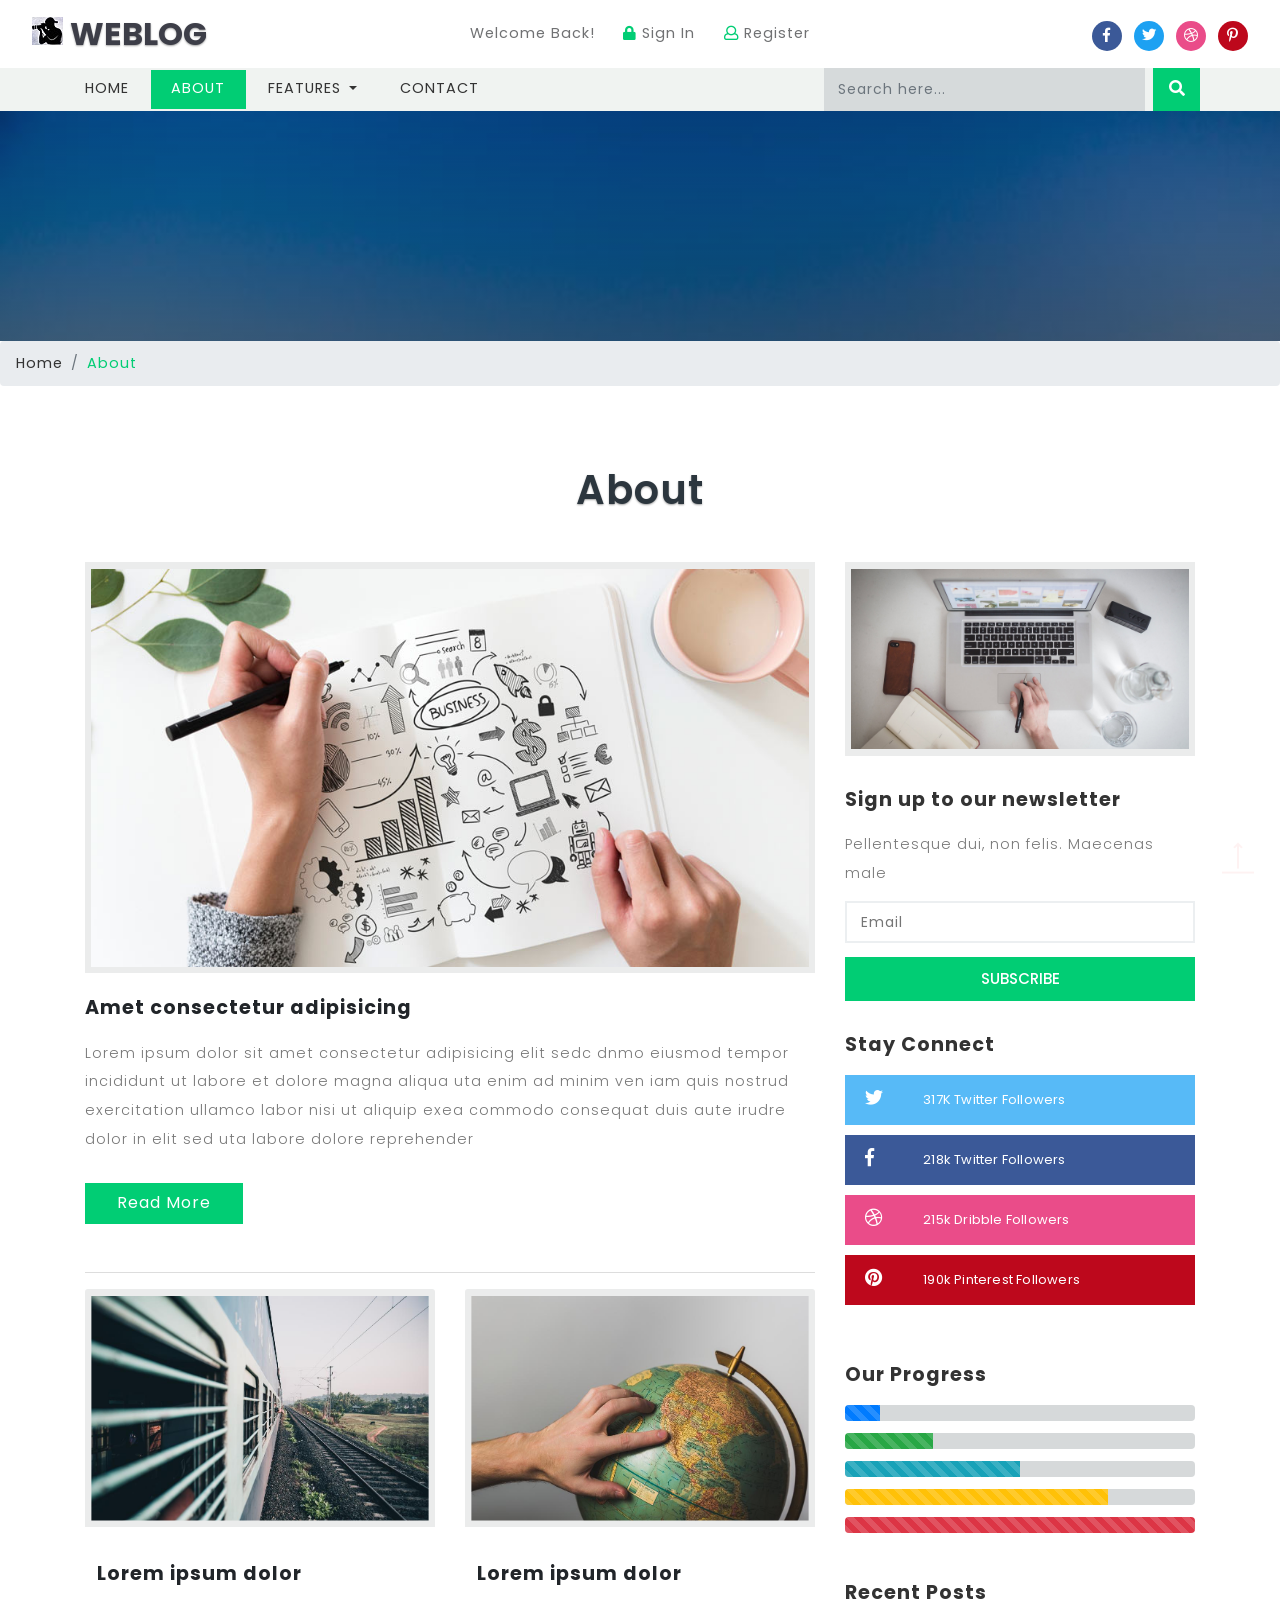
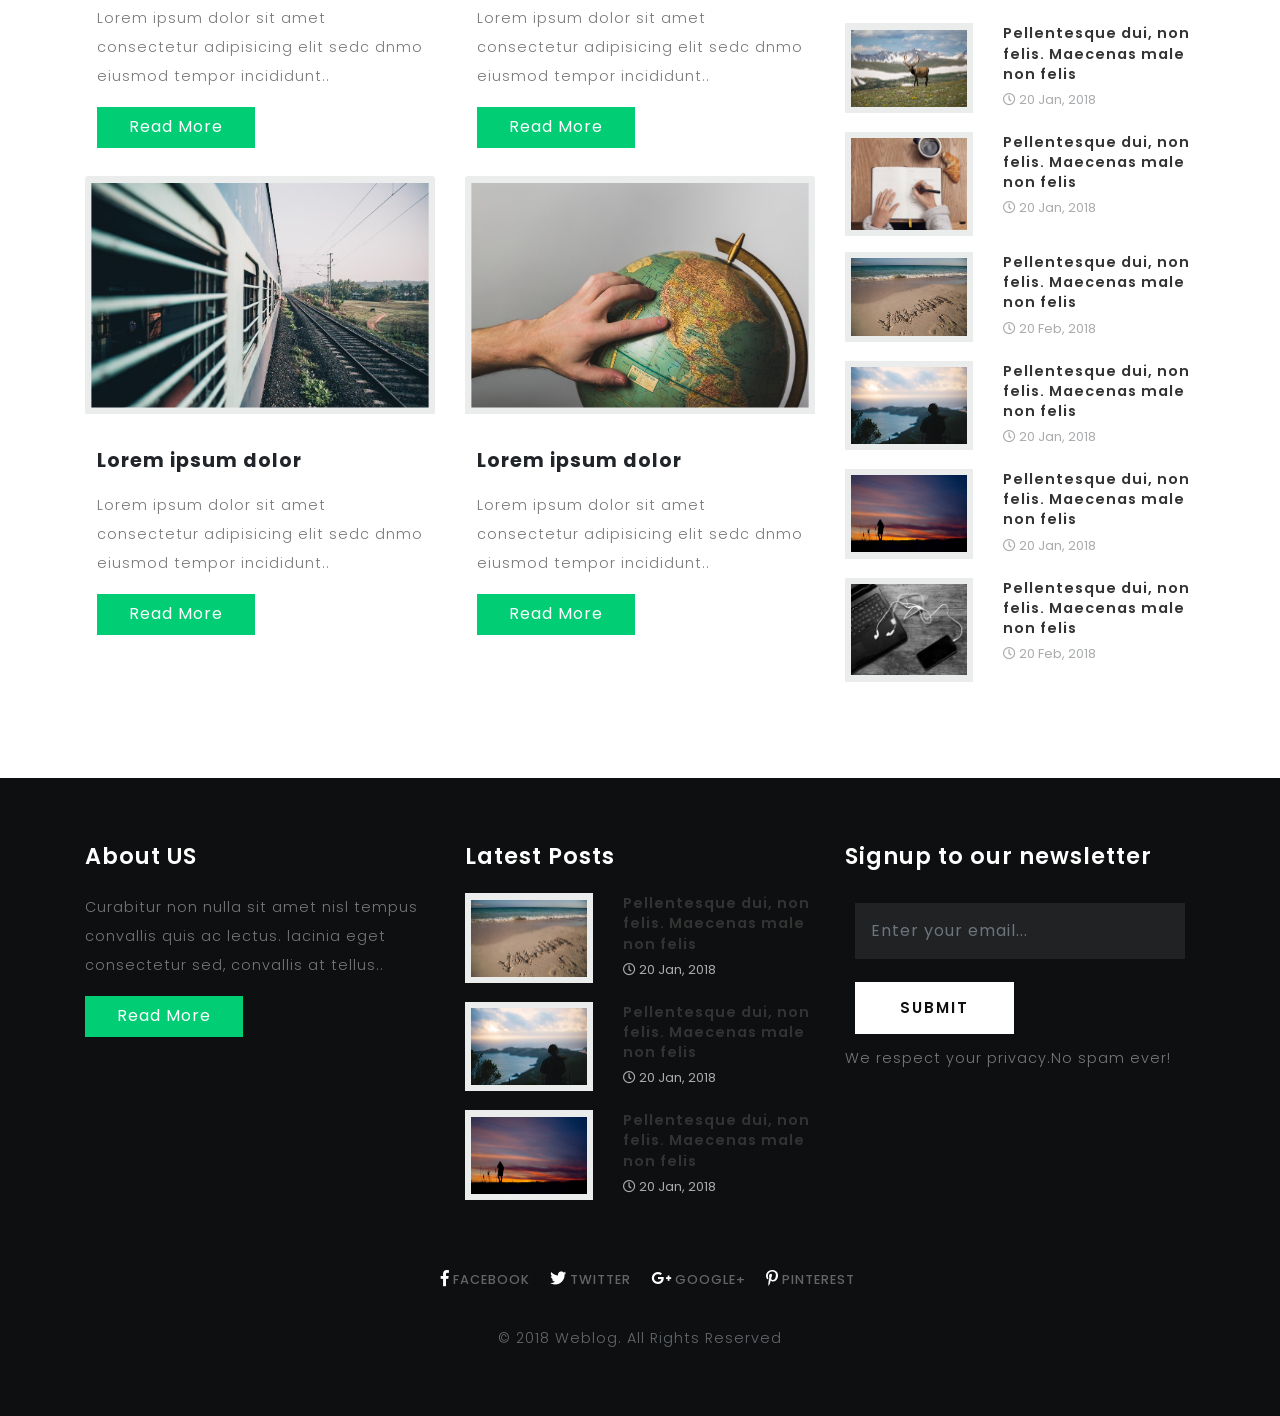
<file: about.html>
<!--
	Author: W3layouts
	Author URL: http://w3layouts.com
	License: Creative Commons Attribution 3.0 Unported
	License URL: http://creativecommons.org/licenses/by/3.0/
-->

<!DOCTYPE html>
<html lang="zxx">

<head>
	<title>Weblog a Blogging Category Bootstrap responsive WebTemplate | About ::</title>
	<meta name="viewport" content="width=device-width, initial-scale=1">
	<meta charset="utf-8">
	<meta name="keywords" content="Weblog a Responsive web template, Bootstrap Web Templates, Flat Web Templates, Android Compatible web template, 
Smartphone Compatible web template, free webdesigns for Nokia, Samsung, LG, SonyEricsson, Motorola web design" />

	<script>
		addEventListener("load", function () {
			setTimeout(hideURLbar, 0);
		}, false);

		function hideURLbar() {
			window.scrollTo(0, 1);
		}
	</script>
	<link href="css/bootstrap.css" rel='stylesheet' type='text/css' />
	<link href="css/single.css" rel='stylesheet' type='text/css' />
	<link href="css/style.css" rel='stylesheet' type='text/css' />
	<link href="css/fontawesome-all.css" rel="stylesheet">
	<link href="//fonts.googleapis.com/css?family=Poppins:100,100i,200,200i,300,300i,400,400i,500,500i,600,600i,700,700i,800"
	    rel="stylesheet">
</head>

<body>
	<!--Header-->

	<header>
		<div class="top-bar_sub_w3layouts container-fluid">
			<div class="row">
				<div class="col-md-4 logo text-left">
					<a class="navbar-brand" href="index.html">
						<i class="fab fa-linode"></i> Weblog</a>
				</div>
				<div class="col-md-4 top-forms text-center mt-lg-3 mt-md-1 mt-0">
					<span>Welcome Back!</span>
					<span class="mx-lg-4 mx-md-2  mx-1">
						<a href="login.html">
							<i class="fas fa-lock"></i> Sign In</a>
					</span>
					<span>
						<a href="register.html">
							<i class="far fa-user"></i> Register</a>
					</span>
				</div>
				<div class="col-md-4 log-icons text-right">

					<ul class="social_list1 mt-3">

						<li>
							<a href="#" class="facebook1 mx-2">
								<i class="fab fa-facebook-f"></i>

							</a>
						</li>
						<li>
							<a href="#" class="twitter2">
								<i class="fab fa-twitter"></i>

							</a>
						</li>
						<li>
							<a href="#" class="dribble3 mx-2">
								<i class="fab fa-dribbble"></i>
							</a>
						</li>
						<li>
							<a href="#" class="pin">
								<i class="fab fa-pinterest-p"></i>
							</a>
						</li>
					</ul>
				</div>
			</div>
		</div>

		<div class="header_top" id="home">
			<nav class="navbar navbar-expand-lg navbar-light bg-light">
				<button class="navbar-toggler navbar-toggler-right mx-auto" type="button" data-toggle="collapse" data-target="#navbarSupportedContent" aria-controls="navbarSupportedContent"
						aria-expanded="false" aria-label="Toggle navigation">
						<span class="navbar-toggler-icon"></span>
				</button>

				<div class="collapse navbar-collapse" id="navbarSupportedContent">
					<ul class="navbar-nav mr-auto">
						<li class="nav-item">
							<a class="nav-link" href="index.html">Home
								<span class="sr-only">(current)</span>
							</a>
						</li>
						<li class="nav-item active">
							<a class="nav-link" href="about.html">About</a>
						</li>
						<li class="nav-item dropdown">
							<a class="nav-link dropdown-toggle" href="#" id="navbarDropdown" role="button" data-toggle="dropdown" aria-haspopup="true"
							    aria-expanded="false">
								Features
							</a>
							<div class="dropdown-menu" aria-labelledby="navbarDropdown">
								<a class="dropdown-item" href="#"></a>
								<a class="dropdown-item" href="blog1.html">Standard Blog</a>
								<div class="dropdown-divider"></div>
								<a class="dropdown-item" href="blog2.html">2 Column Blog</a>
								<div class="dropdown-divider"></div>
								<a class="dropdown-item" href="blog3.html">3 Column Blog</a>

							</div>
						</li>
						<li class="nav-item">
							<a class="nav-link" href="contact.html">Contact</a>
						</li>

					</ul>
					<form action="#" method="post" class="form-inline my-2 my-lg-0 header-search">
						<input class="form-control mr-sm-2" type="search" placeholder="Search here..." name="Search" required="">
						<button class="btn btn1 my-2 my-sm-0" type="submit">
							<i class="fas fa-search"></i>
						</button>
					</form>



				</div>
			</nav>

		</div>
	</header>
	<!--//header-->

	<!--/banner-->
	<div class="banner-inner">
	</div>
	<ol class="breadcrumb">
		<li class="breadcrumb-item">
			<a href="index.html">Home</a>
		</li>
		<li class="breadcrumb-item active">About</li>
	</ol>
	<!--//banner-->
	<!--/main-->
	<section class="main-content-w3layouts-agileits">
		<div class="container">
			<h3 class="tittle">About</h3>
			<div class="row inner-sec">
				<!--left-->
				<div class="col-lg-8 left-blog-info-w3layouts-agileits text-left">
					<div class="blog-grid-top">

						<div class="blog_info_left_grid">
							<a href="single.html">
								<img src="images/b5.jpg" class="img-fluid" alt="">
							</a>
						</div>
						<h3>
							Amet consectetur adipisicing
						</h3>
						<p>Lorem ipsum dolor sit amet consectetur adipisicing elit sedc dnmo eiusmod tempor incididunt ut labore et dolore magna
							aliqua uta enim ad minim ven iam quis nostrud exercitation ullamco labor nisi ut aliquip exea commodo consequat duis
							aute irudre dolor in elit sed uta labore dolore reprehender</p>
						<a href="single.html" class="btn btn-primary read-m">Read More</a>
					</div>
					<div class="row">
						<div class="col-md-6 card mt-3">
							<img class="card-img-top" src="images/2.jpg" alt="Card-image">
							<div class="card-body">
								<h5 class="card-title">Lorem ipsum dolor </h5>
								<p class="card-text mb-3">Lorem ipsum dolor sit amet consectetur adipisicing elit sedc dnmo eiusmod tempor incididunt.. </p>
								<a href="single.html" class="btn btn-primary read-m">Read More</a>
							</div>
						</div>
						<div class="col-md-6 card mt-3">
							<img class="card-img-top" src="images/3.jpg" alt="Card-image">
							<div class="card-body">
								<h5 class="card-title">Lorem ipsum dolor </h5>
								<p class="card-text mb-3">Lorem ipsum dolor sit amet consectetur adipisicing elit sedc dnmo eiusmod tempor incididunt.. </p>
								<a href="single.html" class="btn btn-primary read-m">Read More</a>
							</div>
						</div>
						<div class="col-md-6 card mt-3">
							<img class="card-img-top" src="images/2.jpg" alt="Card-image">
							<div class="card-body">
								<h5 class="card-title">Lorem ipsum dolor </h5>
								<p class="card-text mb-3">Lorem ipsum dolor sit amet consectetur adipisicing elit sedc dnmo eiusmod tempor incididunt.. </p>
								<a href="single.html" class="btn btn-primary read-m">Read More</a>
							</div>
						</div>
						<div class="col-md-6 card mt-3">
							<img class="card-img-top" src="images/3.jpg" alt="Card-image">
							<div class="card-body">
								<h5 class="card-title">Lorem ipsum dolor </h5>
								<p class="card-text mb-3">Lorem ipsum dolor sit amet consectetur adipisicing elit sedc dnmo eiusmod tempor incididunt.. </p>
								<a href="single.html" class="btn btn-primary read-m">Read More</a>
							</div>
						</div>
					</div>
				</div>
				<!--//left-->
				<!--right-->
				<aside class="col-lg-4 agileits-w3ls-right-blog-con text-right">
					<div class="right-blog-info text-left">
						<div class="tech-btm">
							<img src="images/banner1.jpg" class="img-fluid" alt="">
						</div>
						<div class="tech-btm">
							<h4>Sign up to our newsletter</h4>
							<p>Pellentesque dui, non felis. Maecenas male </p>
							<form action="#" method="post">
								<input type="email" placeholder="Email" required="">
								<input type="submit" value="Subscribe">
							</form>

						</div>
						<div class="tech-btm widget_social">
							<h4>Stay Connect</h4>
							<ul>

								<li>
									<a class="twitter" href="#">
										<i class="fab fa-twitter"></i>
										<span class="count">317K</span> Twitter Followers</a>
								</li>
								<li>
									<a class="facebook" href="#">
										<i class="fab fa-facebook-f"></i>
										<span class="count">218k</span> Twitter Followers</a>
								</li>
								<li>
									<a class="dribble" href="#">
										<i class="fab fa-dribbble"></i>

										<span class="count">215k</span> Dribble Followers</a>
								</li>
								<li>
									<a class="pin" href="#">
										<i class="fab fa-pinterest"></i>
										<span class="count">190k</span> Pinterest Followers</a>
								</li>

							</ul>
						</div>
						<div class="single-gd my-5 tech-btm">
							<h4>Our Progress</h4>
							<div class="progress">
								<div class="progress-bar progress-bar-striped" role="progressbar" style="width: 10%" aria-valuenow="10" aria-valuemin="0"
								    aria-valuemax="100"></div>
							</div>
							<div class="progress">
								<div class="progress-bar progress-bar-striped bg-success" role="progressbar" style="width: 25%" aria-valuenow="25" aria-valuemin="0"
								    aria-valuemax="100"></div>
							</div>
							<div class="progress">
								<div class="progress-bar progress-bar-striped bg-info" role="progressbar" style="width: 50%" aria-valuenow="50" aria-valuemin="0"
								    aria-valuemax="100"></div>
							</div>
							<div class="progress">
								<div class="progress-bar progress-bar-striped bg-warning" role="progressbar" style="width: 75%" aria-valuenow="75" aria-valuemin="0"
								    aria-valuemax="100"></div>
							</div>
							<div class="progress">
								<div class="progress-bar progress-bar-striped bg-danger" role="progressbar" style="width: 100%" aria-valuenow="100" aria-valuemin="0"
								    aria-valuemax="100"></div>
							</div>
						</div>
						<div class="tech-btm">
							<h4>Recent Posts</h4>

							<div class="blog-grids row mb-3">
								<div class="col-md-5 blog-grid-left">
									<a href="single.html">
										<img src="images/1.jpg" class="img-fluid" alt="">
									</a>
								</div>
								<div class="col-md-7 blog-grid-right">

									<h5>
										<a href="single.html">Pellentesque dui, non felis. Maecenas male non felis </a>
									</h5>
									<div class="sub-meta">
										<span>
											<i class="far fa-clock"></i> 20 Jan, 2018</span>
									</div>
								</div>

							</div>
							<div class="blog-grids row mb-3">
								<div class="col-md-5 blog-grid-left">
									<a href="single.html">
										<img src="images/7.jpg" class="img-fluid" alt="">
									</a>
								</div>
								<div class="col-md-7 blog-grid-right">

									<h5>
										<a href="single.html">Pellentesque dui, non felis. Maecenas male non felis </a>
									</h5>
									<div class="sub-meta">
										<span>
											<i class="far fa-clock"></i> 20 Jan, 2018</span>
									</div>
								</div>
								<div class="clearfix"> </div>
							</div>
							<div class="blog-grids row mb-3">
								<div class="col-md-5 blog-grid-left">
									<a href="single.html">
										<img src="images/4.jpg" class="img-fluid" alt="">
									</a>
								</div>
								<div class="col-md-7 blog-grid-right">
									<h5>
										<a href="single.html">Pellentesque dui, non felis. Maecenas male non felis </a>
									</h5>
									<div class="sub-meta">
										<span>
											<i class="far fa-clock"></i> 20 Feb, 2018</span>
									</div>
								</div>

							</div>
							<div class="blog-grids row mb-3">
								<div class="col-md-5 blog-grid-left">
									<a href="single.html">
										<img src="images/5.jpg" class="img-fluid" alt="">
									</a>
								</div>
								<div class="col-md-7 blog-grid-right">

									<h5>
										<a href="single.html">Pellentesque dui, non felis. Maecenas male non felis </a>
									</h5>
									<div class="sub-meta">
										<span>
											<i class="far fa-clock"></i> 20 Jan, 2018</span>
									</div>
								</div>

							</div>
							<div class="blog-grids row mb-3">
								<div class="col-md-5 blog-grid-left">
									<a href="single.html">
										<img src="images/6.jpg" class="img-fluid" alt="">
									</a>
								</div>
								<div class="col-md-7 blog-grid-right">

									<h5>
										<a href="single.html">Pellentesque dui, non felis. Maecenas male non felis </a>
									</h5>
									<div class="sub-meta">
										<span>
											<i class="far fa-clock"></i> 20 Jan, 2018</span>
									</div>
								</div>

							</div>
							<div class="blog-grids row mb-3">
								<div class="col-md-5 blog-grid-left">
									<a href="single.html">
										<img src="images/8.jpg" class="img-fluid" alt="">
									</a>
								</div>
								<div class="col-md-7 blog-grid-right">
									<h5>
										<a href="single.html">Pellentesque dui, non felis. Maecenas male non felis </a>
									</h5>
									<div class="sub-meta">
										<span>
											<i class="far fa-clock"></i> 20 Feb, 2018</span>
									</div>
								</div>

							</div>
						</div>
					</div>

				</aside>
				<!--//right-->
			</div>
		</div>
	</section>
	<!--//main-->

	<!--footer-->
	<footer>
		<div class="container">
			<div class="row">
				<div class="col-lg-4 footer-grid-agileits-w3ls text-left">
					<h3>About US</h3>
					<p>Curabitur non nulla sit amet nisl tempus convallis quis ac lectus. lacinia eget consectetur sed, convallis at tellus..</p>
					<div class="read">
						<a href="single.html" class="btn btn-primary read-m">Read More</a>
					</div>
				</div>
				<div class="col-lg-4 footer-grid-agileits-w3ls text-left">

					<div class="tech-btm">
						<h3>Latest Posts</h3>
						<div class="blog-grids row mb-3">
							<div class="col-md-5 blog-grid-left">
								<a href="single.html">
									<img src="images/4.jpg" class="img-fluid" alt="">
								</a>
							</div>
							<div class="col-md-7 blog-grid-right">

								<h5>
									<a href="single.html">Pellentesque dui, non felis. Maecenas male non felis </a>
								</h5>
								<div class="sub-meta">
									<span>
										<i class="far fa-clock"></i> 20 Jan, 2018</span>
								</div>
							</div>

						</div>
						<div class="blog-grids row mb-3">
							<div class="col-md-5 blog-grid-left">
								<a href="single.html">
									<img src="images/5.jpg" class="img-fluid" alt="">
								</a>
							</div>
							<div class="col-md-7 blog-grid-right">

								<h5>
									<a href="single.html">Pellentesque dui, non felis. Maecenas male non felis </a>
								</h5>
								<div class="sub-meta">
									<span>
										<i class="far fa-clock"></i> 20 Jan, 2018</span>
								</div>
							</div>

						</div>
						<div class="blog-grids row mb-3">
							<div class="col-md-5 blog-grid-left">
								<a href="single.html">
									<img src="images/6.jpg" class="img-fluid" alt="">
								</a>
							</div>
							<div class="col-md-7 blog-grid-right">

								<h5>
									<a href="single.html">Pellentesque dui, non felis. Maecenas male non felis </a>
								</h5>
								<div class="sub-meta">
									<span>
										<i class="far fa-clock"></i> 20 Jan, 2018</span>
								</div>
							</div>

						</div>
					</div>
				</div>
				<!-- subscribe -->
				<div class="col-lg-4 subscribe-main footer-grid-agileits-w3ls text-left">
					<h2>Signup to our newsletter</h2>
					<div class="subscribe-main text-left">
						<div class="subscribe-form">
							<form action="#" method="post" class="subscribe_form">
								<input class="form-control" type="email" placeholder="Enter your email..." required="">
								<button type="submit" class="btn btn-primary submit">Submit</button>
							</form>
							<div class="clearfix"> </div>
						</div>
						<p>We respect your privacy.No spam ever!</p>
					</div>
					<!-- //subscribe -->
				</div>
			</div>
			<!-- footer -->
			<div class="footer-cpy text-center">
				<div class="footer-social">
					<div class="copyrighttop">
						<ul>
							<li class="mx-3">
								<a class="facebook" href="#">
									<i class="fab fa-facebook-f"></i>
									<span>Facebook</span>
								</a>
							</li>
							<li>
								<a class="facebook" href="#">
									<i class="fab fa-twitter"></i>
									<span>Twitter</span>
								</a>
							</li>
							<li class="mx-3">
								<a class="facebook" href="#">
									<i class="fab fa-google-plus-g"></i>
									<span>Google+</span>
								</a>
							</li>
							<li>
								<a class="facebook" href="#">
									<i class="fab fa-pinterest-p"></i>
									<span>Pinterest</span>
								</a>
							</li>
						</ul>

					</div>
				</div>
				<div class="w3layouts-agile-copyrightbottom">
					<p>© 2018 Weblog. All Rights Reserved 
					</p>

				</div>
			</div>

			<!-- //footer -->


		</div>
	</footer>
	<!---->
	<!-- js -->
	<script src="js/jquery-2.2.3.min.js"></script>
	<!-- //js -->
	<!--/ start-smoth-scrolling -->
	<script src="js/move-top.js"></script>
	<script src="js/easing.js"></script>
	<script>
		jQuery(document).ready(function ($) {
			$(".scroll").click(function (event) {
				event.preventDefault();
				$('html,body').animate({
					scrollTop: $(this.hash).offset().top
				}, 900);
			});
		});
	</script>
	<!--// end-smoth-scrolling -->

	<script>
		$(document).ready(function () {
			/*
									var defaults = {
							  			containerID: 'toTop', // fading element id
										containerHoverID: 'toTopHover', // fading element hover id
										scrollSpeed: 1200,
										easingType: 'linear' 
							 		};
									*/

			$().UItoTop({
				easingType: 'easeOutQuart'
			});

		});
	</script>
	<a href="#home" class="scroll" id="toTop" style="display: block;">
		<span id="toTopHover" style="opacity: 1;"> </span>
	</a>

	<!-- //Custom-JavaScript-File-Links -->
	<script src="js/bootstrap.js"></script>


</body>

</html>
</file>
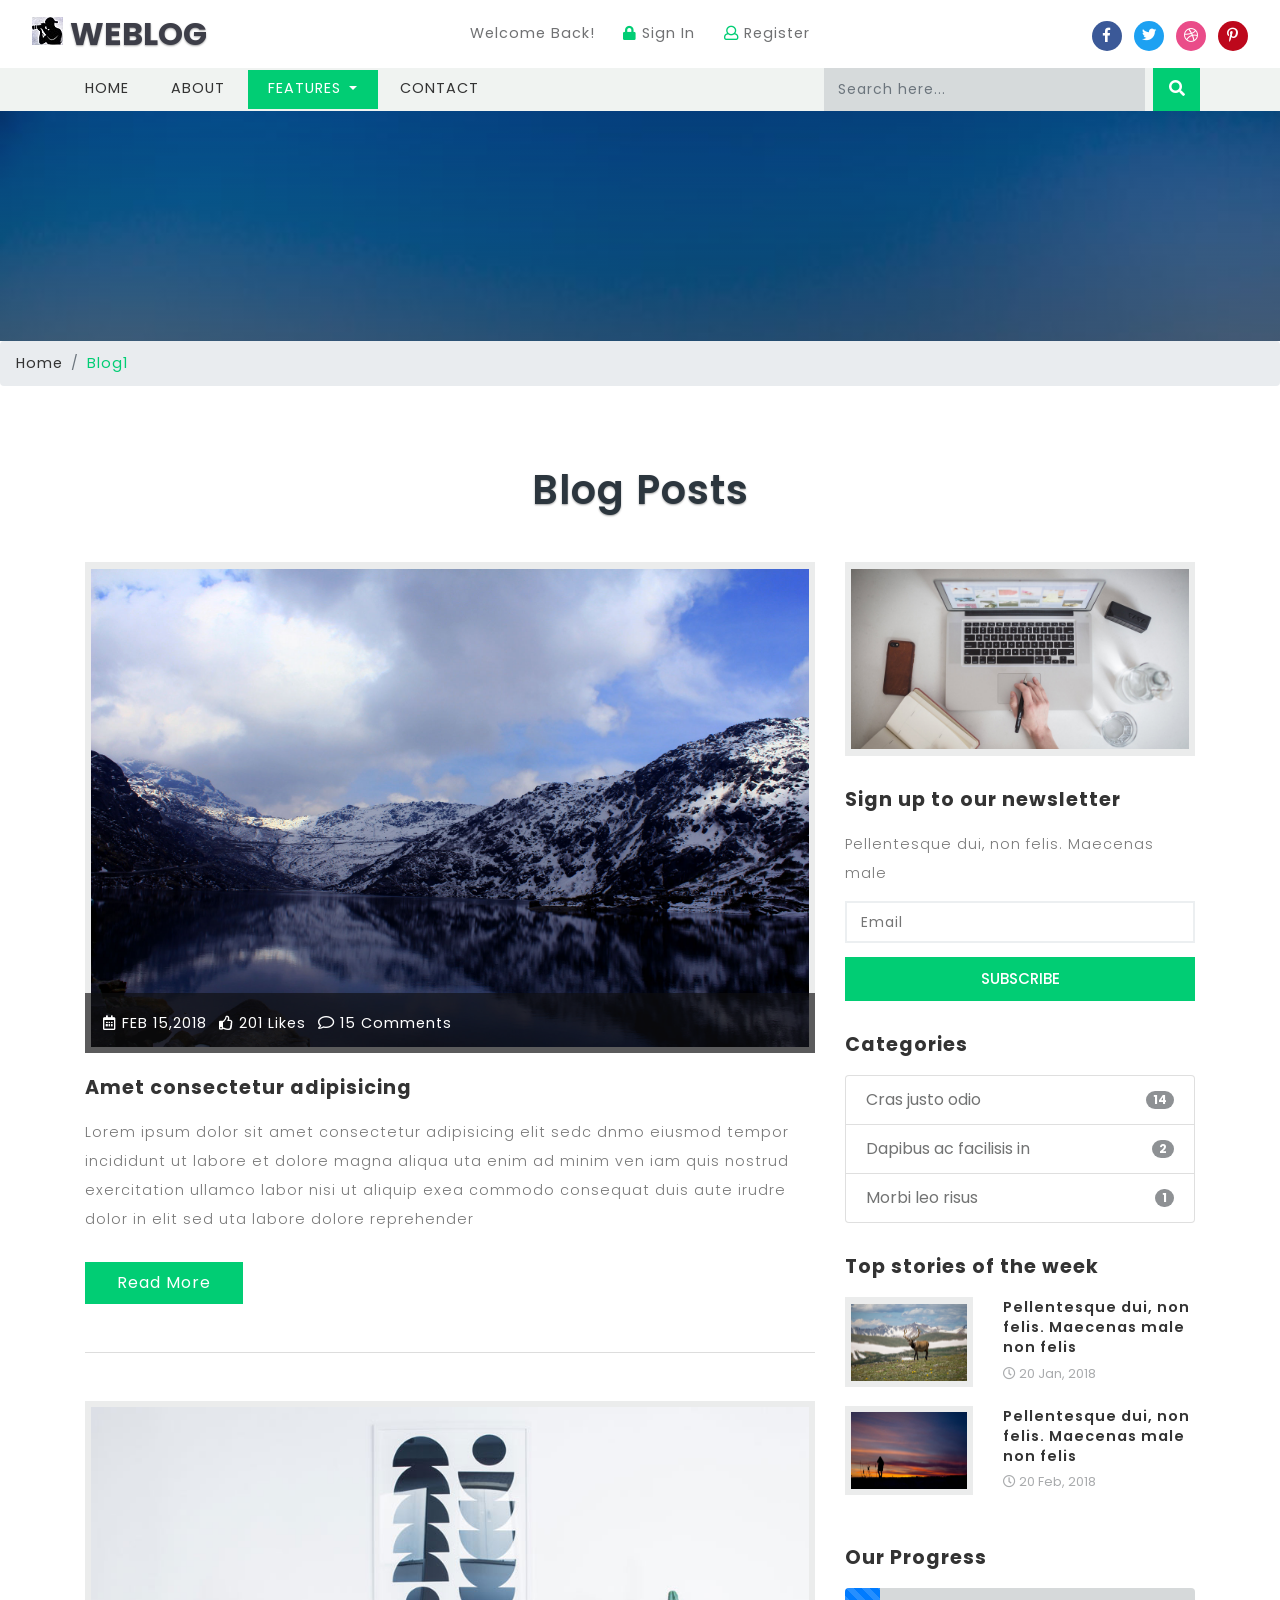
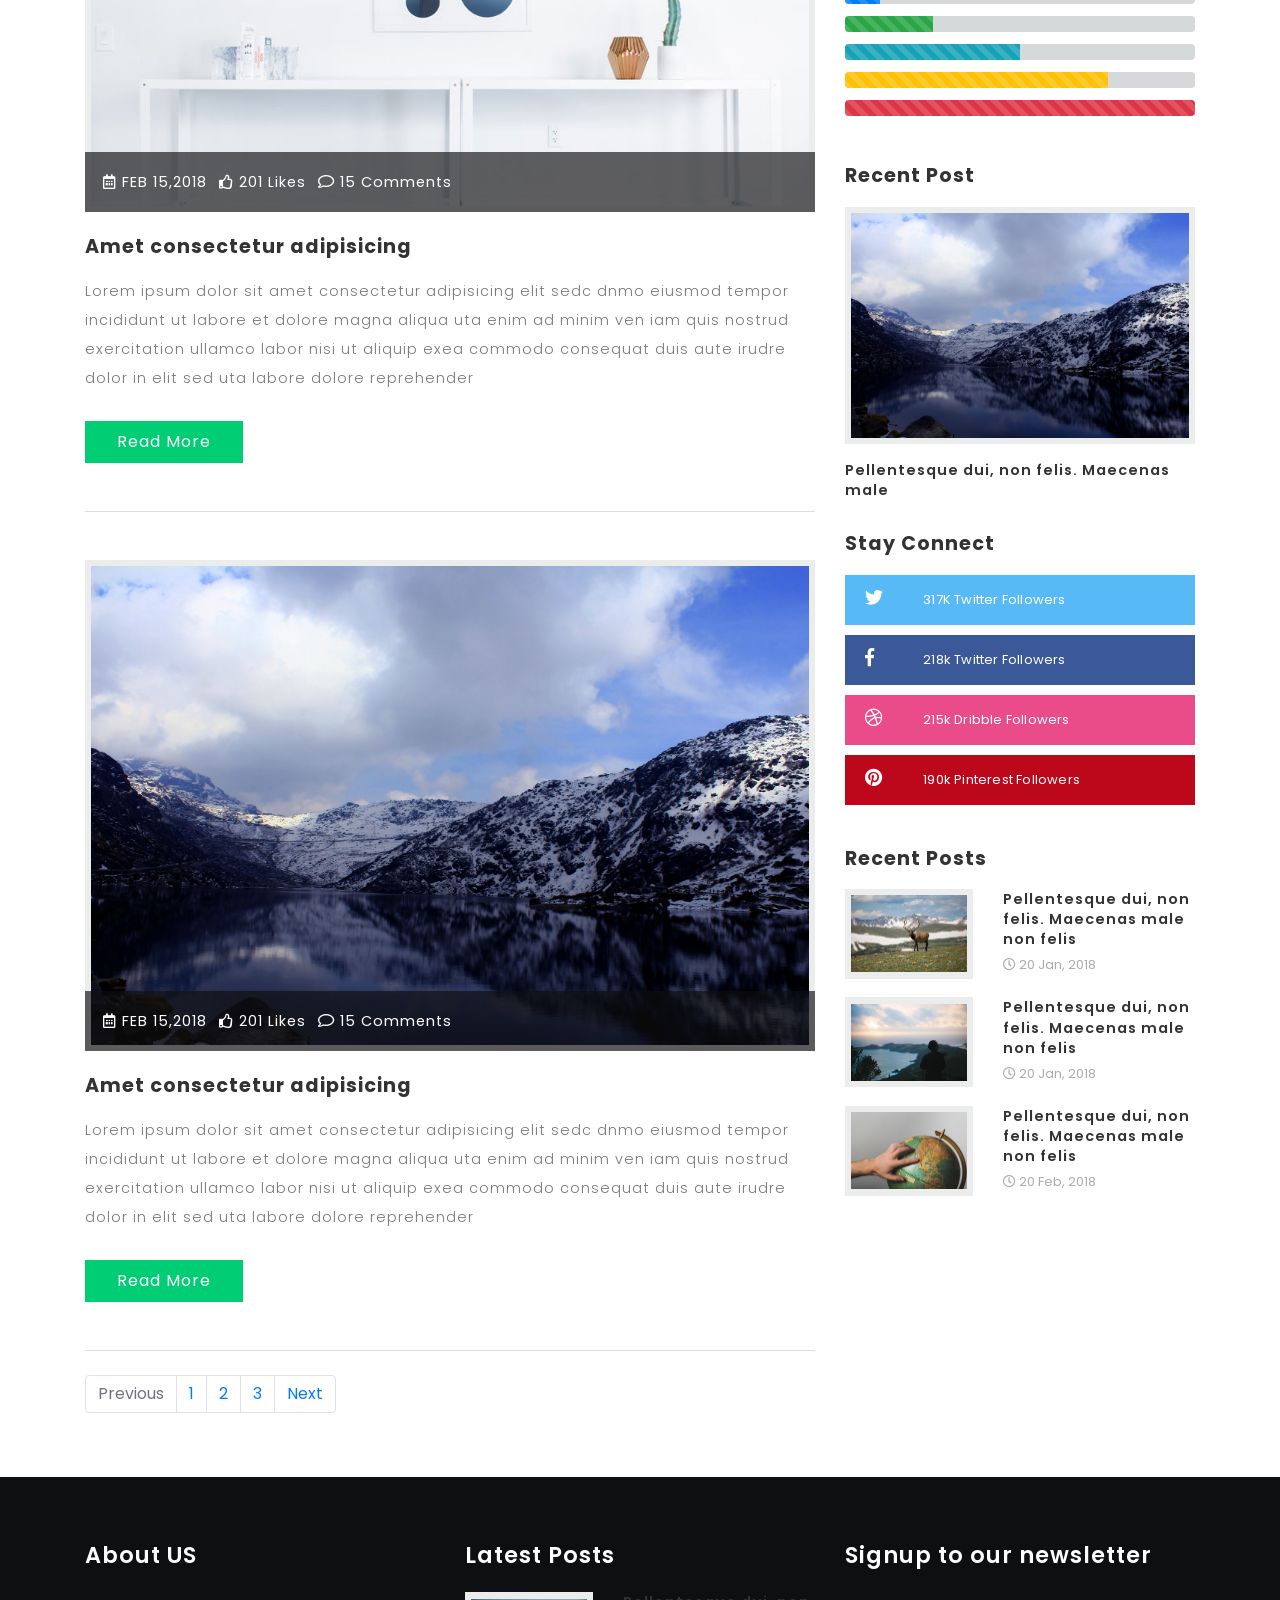
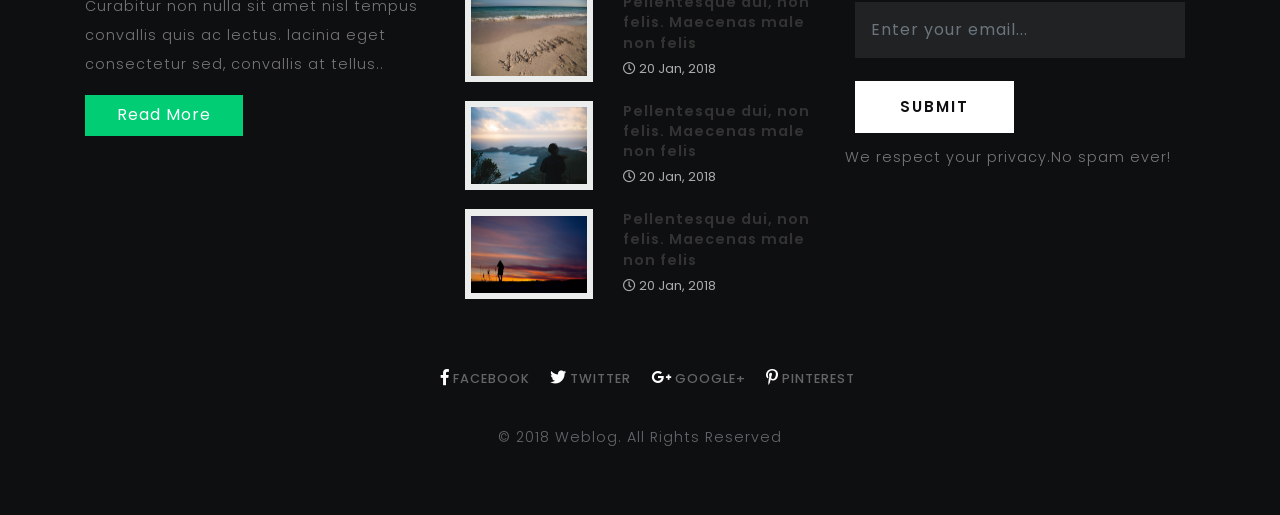
<file: blog1.html>
<!--
	Author: W3layouts
	Author URL: http://w3layouts.com
	License: Creative Commons Attribution 3.0 Unported
	License URL: http://creativecommons.org/licenses/by/3.0/
-->

<!DOCTYPE html>
<html lang="zxx">

<head>
	<title>Weblog a Blogging Category Bootstrap responsive WebTemplate | Blog1 ::</title>
	<meta name="viewport" content="width=device-width, initial-scale=1">
	<meta charset="utf-8">
	<meta name="keywords" content="Weblog a Responsive web template, Bootstrap Web Templates, Flat Web Templates, Android Compatible web template, 
Smartphone Compatible web template, free webdesigns for Nokia, Samsung, LG, SonyEricsson, Motorola web design" />

	<script>
		addEventListener("load", function () {
			setTimeout(hideURLbar, 0);
		}, false);

		function hideURLbar() {
			window.scrollTo(0, 1);
		}
	</script>
	<link href="css/bootstrap.css" rel='stylesheet' type='text/css' />
	<link rel="stylesheet" href="css/single.css">
	<link href="css/style.css" rel='stylesheet' type='text/css' />
	<link href="css/fontawesome-all.css" rel="stylesheet">
	<link href="//fonts.googleapis.com/css?family=Poppins:100,100i,200,200i,300,300i,400,400i,500,500i,600,600i,700,700i,800"
	    rel="stylesheet">
</head>

<body>
	<!--Header-->

	<header>
		<div class="top-bar_sub_w3layouts container-fluid">
			<div class="row">
				<div class="col-md-4 logo text-left">
					<a class="navbar-brand" href="index.html">
						<i class="fab fa-linode"></i> Weblog</a>
				</div>
				<div class="col-md-4 top-forms text-center mt-lg-3 mt-md-1 mt-0">
					<span>Welcome Back!</span>
					<span class="mx-lg-4 mx-md-2  mx-1">
						<a href="login.html">
							<i class="fas fa-lock"></i> Sign In</a>
					</span>
					<span>
						<a href="register.html">
							<i class="far fa-user"></i> Register</a>
					</span>
				</div>
				<div class="col-md-4 log-icons text-right">

					<ul class="social_list1 mt-3">

						<li>
							<a href="#" class="facebook1 mx-2">
								<i class="fab fa-facebook-f"></i>

							</a>
						</li>
						<li>
							<a href="#" class="twitter2">
								<i class="fab fa-twitter"></i>

							</a>
						</li>
						<li>
							<a href="#" class="dribble3 mx-2">
								<i class="fab fa-dribbble"></i>
							</a>
						</li>
						<li>
							<a href="#" class="pin">
								<i class="fab fa-pinterest-p"></i>
							</a>
						</li>
					</ul>
				</div>
			</div>
		</div>

		<div class="header_top" id="home">
			<nav class="navbar navbar-expand-lg navbar-light bg-light">
				<button class="navbar-toggler navbar-toggler-right mx-auto" type="button" data-toggle="collapse" data-target="#navbarSupportedContent" aria-controls="navbarSupportedContent"
						aria-expanded="false" aria-label="Toggle navigation">
						<span class="navbar-toggler-icon"></span>
				</button>

				<div class="collapse navbar-collapse" id="navbarSupportedContent">
					<ul class="navbar-nav mr-auto">
						<li class="nav-item">
							<a class="nav-link" href="index.html">Home
								<span class="sr-only">(current)</span>
							</a>
						</li>
						<li class="nav-item">
							<a class="nav-link" href="about.html">About</a>
						</li>
						<li class="nav-item dropdown active">
							<a class="nav-link dropdown-toggle" href="#" id="navbarDropdown" role="button" data-toggle="dropdown" aria-haspopup="true"
							    aria-expanded="false">
								Features
							</a>
							<div class="dropdown-menu" aria-labelledby="navbarDropdown">
								<a class="dropdown-item" href="#"></a>
								<a class="dropdown-item" href="blog1.html">Standard Blog</a>
								<div class="dropdown-divider"></div>
								<a class="dropdown-item" href="blog2.html">2 Column Blog</a>
								<div class="dropdown-divider"></div>
								<a class="dropdown-item" href="blog3.html">3 Column Blog</a>

							</div>
						</li>
						<li class="nav-item">
							<a class="nav-link" href="contact.html">Contact</a>
						</li>

					</ul>
					<form action="#" method="post" class="form-inline my-2 my-lg-0 header-search">
						<input class="form-control mr-sm-2" type="search" placeholder="Search here..." name="Search" required="">
						<button class="btn btn1 my-2 my-sm-0" type="submit">
							<i class="fas fa-search"></i>
						</button>
					</form>



				</div>
			</nav>

		</div>
	</header>
	<!--//header-->
	<!--/banner-->
	<div class="banner-inner">
	</div>
	<ol class="breadcrumb">
		<li class="breadcrumb-item">
			<a href="index.html">Home</a>
		</li>
		<li class="breadcrumb-item active">Blog1</li>
	</ol>
	<!--//banner-->

	<!--/main-->
	<section class="main-content-w3layouts-agileits">
		<div class="container">
			<h3 class="tittle">Blog Posts</h3>
			<div class="row inner-sec">
				<!--left-->
				<div class="col-lg-8 left-blog-info-w3layouts-agileits text-left">
					<article class="blog-grid-top">
						<div class="b-grid-top">
							<div class="blog_info_left_grid">
								<a href="single.html">
									<img src="images/b1.jpg" class="img-fluid" alt="">
								</a>
							</div>
							<div class="blog-info-middle">
								<ul>
									<li>
										<a href="#">
											<i class="far fa-calendar-alt"></i> FEB 15,2018</a>
									</li>
									<li class="mx-2">
										<a href="#">
											<i class="far fa-thumbs-up"></i> 201 Likes</a>
									</li>
									<li>
										<a href="#">
											<i class="far fa-comment"></i> 15 Comments</a>
									</li>

								</ul>
							</div>
						</div>

						<h3>
							<a href="single.html">Amet consectetur adipisicing </a>
						</h3>
						<p>Lorem ipsum dolor sit amet consectetur adipisicing elit sedc dnmo eiusmod tempor incididunt ut labore et dolore magna
							aliqua uta enim ad minim ven iam quis nostrud exercitation ullamco labor nisi ut aliquip exea commodo consequat duis
							aute irudre dolor in elit sed uta labore dolore reprehender</p>
						<a href="single.html" class="btn btn-primary read-m">Read More</a>
					</article>
					<article class="blog-grid-top my-5">
						<div class="b-grid-top">
							<div class="blog_info_left_grid">
								<a href="single.html">
									<img src="images/b4.jpg" class="img-fluid" alt="">
								</a>
							</div>
							<div class="blog-info-middle">
								<ul>
									<li>
										<a href="#">
											<i class="far fa-calendar-alt"></i> FEB 15,2018</a>
									</li>
									<li class="mx-2">
										<a href="#">
											<i class="far fa-thumbs-up"></i> 201 Likes</a>
									</li>
									<li>
										<a href="#">
											<i class="far fa-comment"></i> 15 Comments</a>
									</li>

								</ul>
							</div>
						</div>

						<h3>
							<a href="single.html">Amet consectetur adipisicing </a>
						</h3>
						<p>Lorem ipsum dolor sit amet consectetur adipisicing elit sedc dnmo eiusmod tempor incididunt ut labore et dolore magna
							aliqua uta enim ad minim ven iam quis nostrud exercitation ullamco labor nisi ut aliquip exea commodo consequat duis
							aute irudre dolor in elit sed uta labore dolore reprehender</p>
						<a href="single.html" class="btn btn-primary read-m">Read More</a>
					</article>
					<article class="blog-grid-top mb-4">
						<div class="b-grid-top">
							<div class="blog_info_left_grid">
								<a href="single.html">
									<img src="images/b1.jpg" class="img-fluid" alt="">
								</a>
							</div>
							<div class="blog-info-middle">
								<ul>
									<li>
										<a href="#">
											<i class="far fa-calendar-alt"></i> FEB 15,2018</a>
									</li>
									<li class="mx-2">
										<a href="#">
											<i class="far fa-thumbs-up"></i> 201 Likes</a>
									</li>
									<li>
										<a href="#">
											<i class="far fa-comment"></i> 15 Comments</a>
									</li>

								</ul>
							</div>
						</div>

						<h3>
							<a href="single.html">Amet consectetur adipisicing </a>
						</h3>
						<p>Lorem ipsum dolor sit amet consectetur adipisicing elit sedc dnmo eiusmod tempor incididunt ut labore et dolore magna
							aliqua uta enim ad minim ven iam quis nostrud exercitation ullamco labor nisi ut aliquip exea commodo consequat duis
							aute irudre dolor in elit sed uta labore dolore reprehender</p>
						<a href="single.html" class="btn btn-primary read-m">Read More</a>
					</article>
					<nav aria-label="Page navigation example">
						<ul class="pagination justify-content-left">
							<li class="page-item disabled">
								<a class="page-link" href="#" tabindex="-1">Previous</a>
							</li>
							<li class="page-item">
								<a class="page-link" href="#">1</a>
							</li>
							<li class="page-item">
								<a class="page-link" href="#">2</a>
							</li>
							<li class="page-item">
								<a class="page-link" href="#">3</a>
							</li>
							<li class="page-item">
								<a class="page-link" href="#">Next</a>
							</li>
						</ul>
					</nav>
				</div>
				<!--//left-->
				<!--right-->
				<aside class="col-lg-4 agileits-w3ls-right-blog-con text-left">
					<div class="right-blog-info text-left">
						<div class="tech-btm">
							<img src="images/banner1.jpg" class="img-fluid" alt="">
						</div>
						<div class="tech-btm">
							<h4>Sign up to our newsletter</h4>
							<p>Pellentesque dui, non felis. Maecenas male </p>
							<form action="#" method="post">
								<input type="email" placeholder="Email" required="">
								<input type="submit" value="Subscribe">
							</form>

						</div>
						<div class="tech-btm">
							<h4>Categories</h4>
							<ul class="list-group single">
								<li class="list-group-item d-flex justify-content-between align-items-center">
									Cras justo odio
									<span class="badge badge-primary badge-pill">14</span>
								</li>
								<li class="list-group-item d-flex justify-content-between align-items-center">
									Dapibus ac facilisis in
									<span class="badge badge-primary badge-pill">2</span>
								</li>
								<li class="list-group-item d-flex justify-content-between align-items-center">
									Morbi leo risus
									<span class="badge badge-primary badge-pill">1</span>
								</li>
							</ul>
						</div>
						<div class="tech-btm">
							<h4>Top stories of the week</h4>

							<div class="blog-grids row mb-3">
								<div class="col-md-5 blog-grid-left">
									<a href="single.html">
										<img src="images/1.jpg" class="img-fluid" alt="">
									</a>
								</div>
								<div class="col-md-7 blog-grid-right">

									<h5>
										<a href="single.html">Pellentesque dui, non felis. Maecenas male non felis </a>
									</h5>
									<div class="sub-meta">
										<span>
											<i class="far fa-clock"></i> 20 Jan, 2018</span>
									</div>
								</div>

							</div>
							<div class="blog-grids row mb-3">
								<div class="col-md-5 blog-grid-left">
									<a href="single.html">
										<img src="images/6.jpg" class="img-fluid" alt="">
									</a>
								</div>
								<div class="col-md-7 blog-grid-right">
									<h5>
										<a href="single.html">Pellentesque dui, non felis. Maecenas male non felis </a>
									</h5>
									<div class="sub-meta">
										<span>
											<i class="far fa-clock"></i> 20 Feb, 2018</span>
									</div>
								</div>

							</div>
						</div>
						<div class="single-gd my-5 tech-btm">
							<h4>Our Progress</h4>
							<div class="progress">
								<div class="progress-bar progress-bar-striped" role="progressbar" style="width: 10%" aria-valuenow="10" aria-valuemin="0"
								    aria-valuemax="100"></div>
							</div>
							<div class="progress">
								<div class="progress-bar progress-bar-striped bg-success" role="progressbar" style="width: 25%" aria-valuenow="25" aria-valuemin="0"
								    aria-valuemax="100"></div>
							</div>
							<div class="progress">
								<div class="progress-bar progress-bar-striped bg-info" role="progressbar" style="width: 50%" aria-valuenow="50" aria-valuemin="0"
								    aria-valuemax="100"></div>
							</div>
							<div class="progress">
								<div class="progress-bar progress-bar-striped bg-warning" role="progressbar" style="width: 75%" aria-valuenow="75" aria-valuemin="0"
								    aria-valuemax="100"></div>
							</div>
							<div class="progress">
								<div class="progress-bar progress-bar-striped bg-danger" role="progressbar" style="width: 100%" aria-valuenow="100" aria-valuemin="0"
								    aria-valuemax="100"></div>
							</div>
						</div>
						<div class="single-gd tech-btm text-left">
							<h4>Recent Post</h4>
							<div class="blog-grids">
								<div class="blog-grid-left">
									<a href="single.html">
										<img src="images/b1.jpg" class="img-fluid" alt="">
									</a>
								</div>
								<div class="blog-grid-right">

									<h5>
										<a href="single.html">Pellentesque dui, non felis. Maecenas male</a>
									</h5>
								</div>

							</div>
						</div>

						<div class="tech-btm widget_social text-left">
							<h4>Stay Connect</h4>
							<ul>

								<li>
									<a class="twitter" href="#">
										<i class="fab fa-twitter"></i>
										<span class="count">317K</span> Twitter Followers</a>
								</li>
								<li>
									<a class="facebook" href="#">
										<i class="fab fa-facebook-f"></i>
										<span class="count">218k</span> Twitter Followers</a>
								</li>
								<li>
									<a class="dribble" href="#">
										<i class="fab fa-dribbble"></i>

										<span class="count">215k</span> Dribble Followers</a>
								</li>
								<li>
									<a class="pin" href="#">
										<i class="fab fa-pinterest"></i>
										<span class="count">190k</span> Pinterest Followers</a>
								</li>

							</ul>
						</div>
						<div class="tech-btm">
							<h4>Recent Posts</h4>

							<div class="blog-grids row mb-3 text-left">
								<div class="col-md-5 blog-grid-left">
									<a href="single.html">
										<img src="images/1.jpg" class="img-fluid" alt="">
									</a>
								</div>
								<div class="col-md-7 blog-grid-right">

									<h5>
										<a href="single.html">Pellentesque dui, non felis. Maecenas male non felis </a>
									</h5>
									<div class="sub-meta">
										<span>
											<i class="far fa-clock"></i> 20 Jan, 2018</span>
									</div>
								</div>

							</div>
							<div class="blog-grids row mb-3 text-left">
								<div class="col-md-5 blog-grid-left">
									<a href="single.html">
										<img src="images/5.jpg" class="img-fluid" alt="">
									</a>
								</div>
								<div class="col-md-7 blog-grid-right">

									<h5>
										<a href="single.html">Pellentesque dui, non felis. Maecenas male non felis </a>
									</h5>
									<div class="sub-meta">
										<span>
											<i class="far fa-clock"></i> 20 Jan, 2018</span>
									</div>
								</div>
								<div class="clearfix"> </div>
							</div>
							<div class="blog-grids row mb-3 text-left">
								<div class="col-md-5 blog-grid-left">
									<a href="single.html">
										<img src="images/3.jpg" class="img-fluid" alt="">
									</a>
								</div>
								<div class="col-md-7 blog-grid-right">
									<h5>
										<a href="single.html">Pellentesque dui, non felis. Maecenas male non felis </a>
									</h5>
									<div class="sub-meta">
										<span>
											<i class="far fa-clock"></i> 20 Feb, 2018</span>
									</div>
								</div>

							</div>
						</div>
					</div>
				</aside>
				<!--//right-->
			</div>
		</div>
	</section>
	<!--//main-->

	<!--footer-->
	<footer>
		<div class="container">
			<div class="row">
				<div class="col-lg-4 footer-grid-agileits-w3ls text-left">
					<h3>About US</h3>
					<p>Curabitur non nulla sit amet nisl tempus convallis quis ac lectus. lacinia eget consectetur sed, convallis at tellus..</p>
					<div class="read">
						<a href="single.html" class="btn btn-primary read-m">Read More</a>
					</div>
				</div>
				<div class="col-lg-4 footer-grid-agileits-w3ls text-left">

					<div class="tech-btm">
						<h3>Latest Posts</h3>
						<div class="blog-grids row mb-3">
							<div class="col-md-5 blog-grid-left">
								<a href="single.html">
									<img src="images/4.jpg" class="img-fluid" alt="">
								</a>
							</div>
							<div class="col-md-7 blog-grid-right">

								<h5>
									<a href="single.html">Pellentesque dui, non felis. Maecenas male non felis </a>
								</h5>
								<div class="sub-meta">
									<span>
										<i class="far fa-clock"></i> 20 Jan, 2018</span>
								</div>
							</div>

						</div>
						<div class="blog-grids row mb-3">
							<div class="col-md-5 blog-grid-left">
								<a href="single.html">
									<img src="images/5.jpg" class="img-fluid" alt="">
								</a>
							</div>
							<div class="col-md-7 blog-grid-right">

								<h5>
									<a href="single.html">Pellentesque dui, non felis. Maecenas male non felis </a>
								</h5>
								<div class="sub-meta">
									<span>
										<i class="far fa-clock"></i> 20 Jan, 2018</span>
								</div>
							</div>

						</div>
						<div class="blog-grids row mb-3">
							<div class="col-md-5 blog-grid-left">
								<a href="single.html">
									<img src="images/6.jpg" class="img-fluid" alt="">
								</a>
							</div>
							<div class="col-md-7 blog-grid-right">

								<h5>
									<a href="single.html">Pellentesque dui, non felis. Maecenas male non felis </a>
								</h5>
								<div class="sub-meta">
									<span>
										<i class="far fa-clock"></i> 20 Jan, 2018</span>
								</div>
							</div>

						</div>
					</div>
				</div>
				<!-- subscribe -->
				<div class="col-lg-4 subscribe-main footer-grid-agileits-w3ls text-left">
					<h2>Signup to our newsletter</h2>
					<div class="subscribe-main text-left">
						<div class="subscribe-form">
							<form action="#" method="post" class="subscribe_form">
								<input class="form-control" type="email" placeholder="Enter your email..." required="">
								<button type="submit" class="btn btn-primary submit">Submit</button>
							</form>
							<div class="clearfix"> </div>
						</div>
						<p>We respect your privacy.No spam ever!</p>
					</div>
					<!-- //subscribe -->
				</div>
			</div>
			<!-- footer -->
			<div class="footer-cpy text-center">
				<div class="footer-social">
					<div class="copyrighttop">
						<ul>
							<li class="mx-3">
								<a class="facebook" href="#">
									<i class="fab fa-facebook-f"></i>
									<span>Facebook</span>
								</a>
							</li>
							<li>
								<a class="facebook" href="#">
									<i class="fab fa-twitter"></i>
									<span>Twitter</span>
								</a>
							</li>
							<li class="mx-3">
								<a class="facebook" href="#">
									<i class="fab fa-google-plus-g"></i>
									<span>Google+</span>
								</a>
							</li>
							<li>
								<a class="facebook" href="#">
									<i class="fab fa-pinterest-p"></i>
									<span>Pinterest</span>
								</a>
							</li>
						</ul>

					</div>
				</div>
				<div class="w3layouts-agile-copyrightbottom">
					<p>© 2018 Weblog. All Rights Reserved 
					</p>

				</div>
			</div>

			<!-- //footer -->


		</div>
	</footer>
	<!---->

	<!-- js -->
	<script src="js/jquery-2.2.3.min.js"></script>
	<!-- //js -->
	<!--/ start-smoth-scrolling -->
	<script src="js/move-top.js"></script>
	<script src="js/easing.js"></script>
	<script>
		jQuery(document).ready(function ($) {
			$(".scroll").click(function (event) {
				event.preventDefault();
				$('html,body').animate({
					scrollTop: $(this.hash).offset().top
				}, 900);
			});
		});
	</script>
	<!--// end-smoth-scrolling -->

	<script>
		$(document).ready(function () {
			/*
									var defaults = {
							  			containerID: 'toTop', // fading element id
										containerHoverID: 'toTopHover', // fading element hover id
										scrollSpeed: 1200,
										easingType: 'linear' 
							 		};
									*/

			$().UItoTop({
				easingType: 'easeOutQuart'
			});

		});
	</script>
	<a href="#home" class="scroll" id="toTop" style="display: block;">
		<span id="toTopHover" style="opacity: 1;"> </span>
	</a>

	<!-- //Custom-JavaScript-File-Links -->
	<script src="js/bootstrap.js"></script>


</body>

</html>
</file>
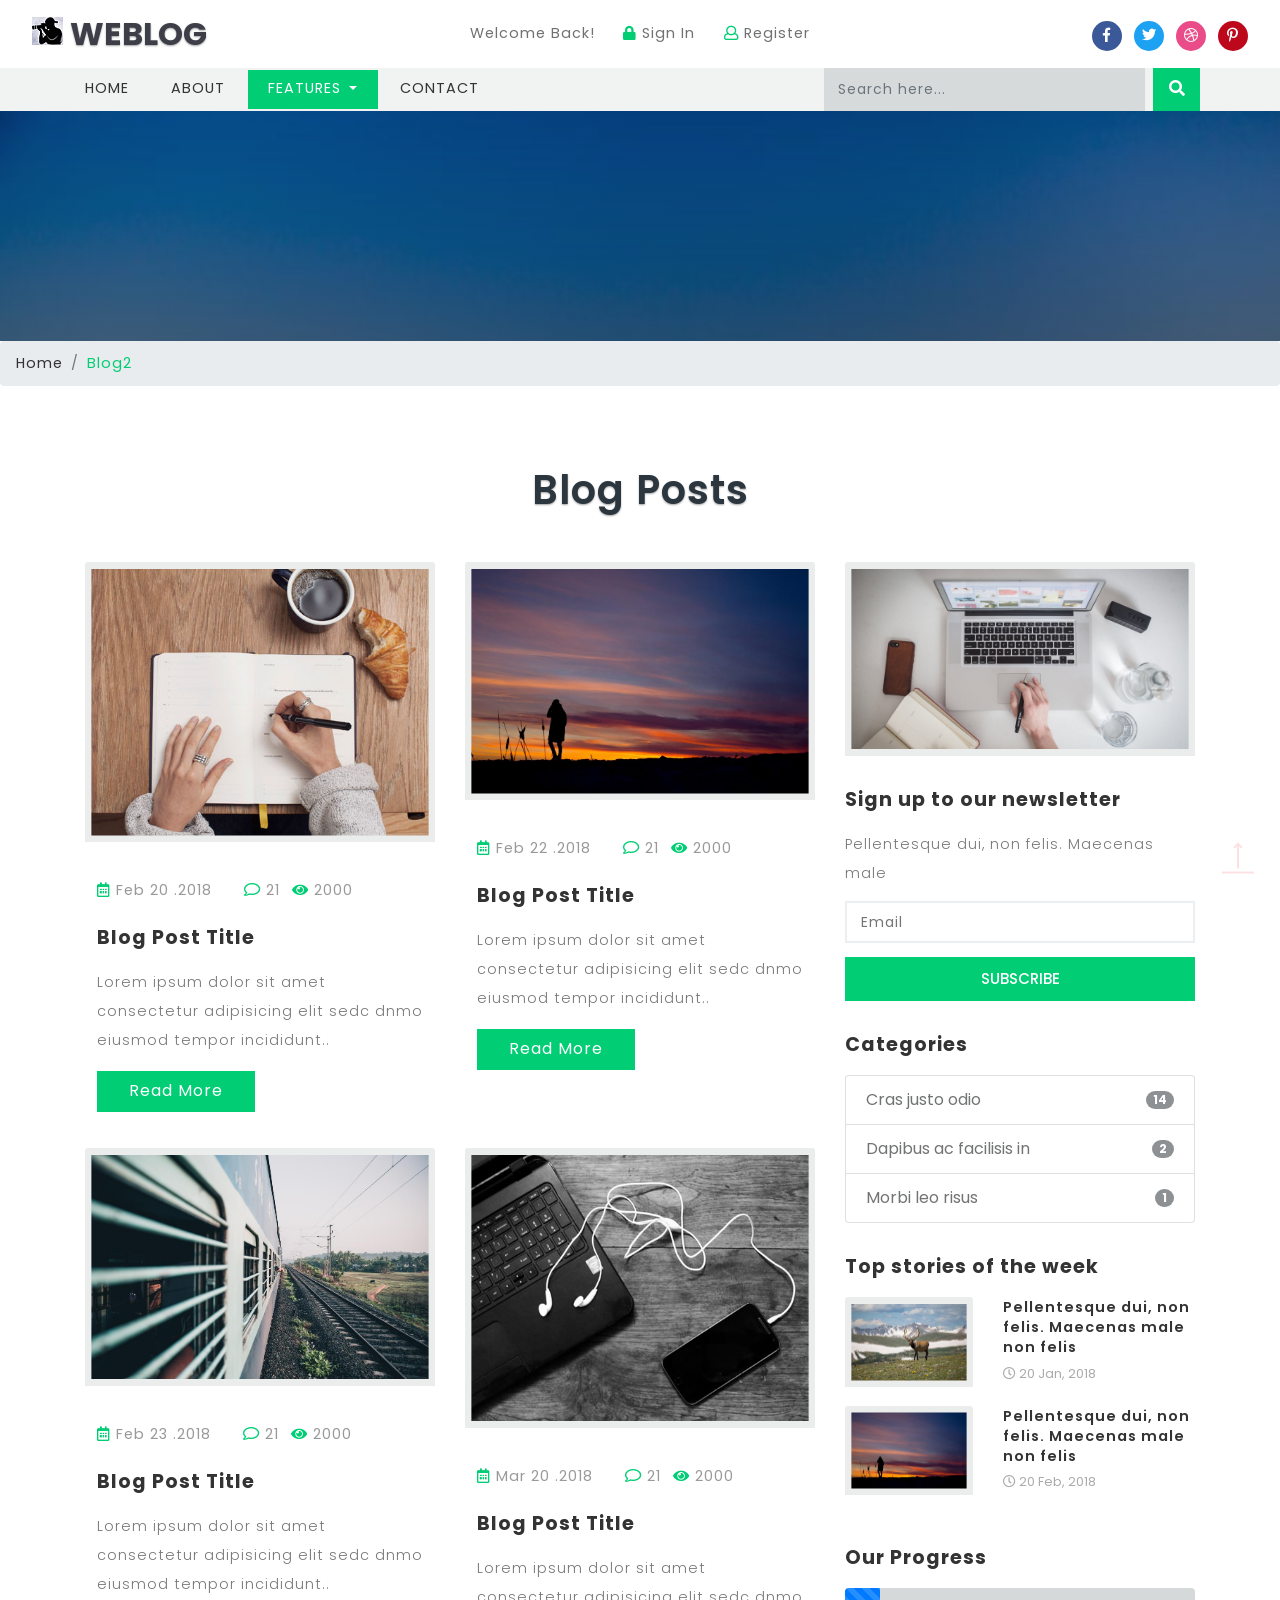
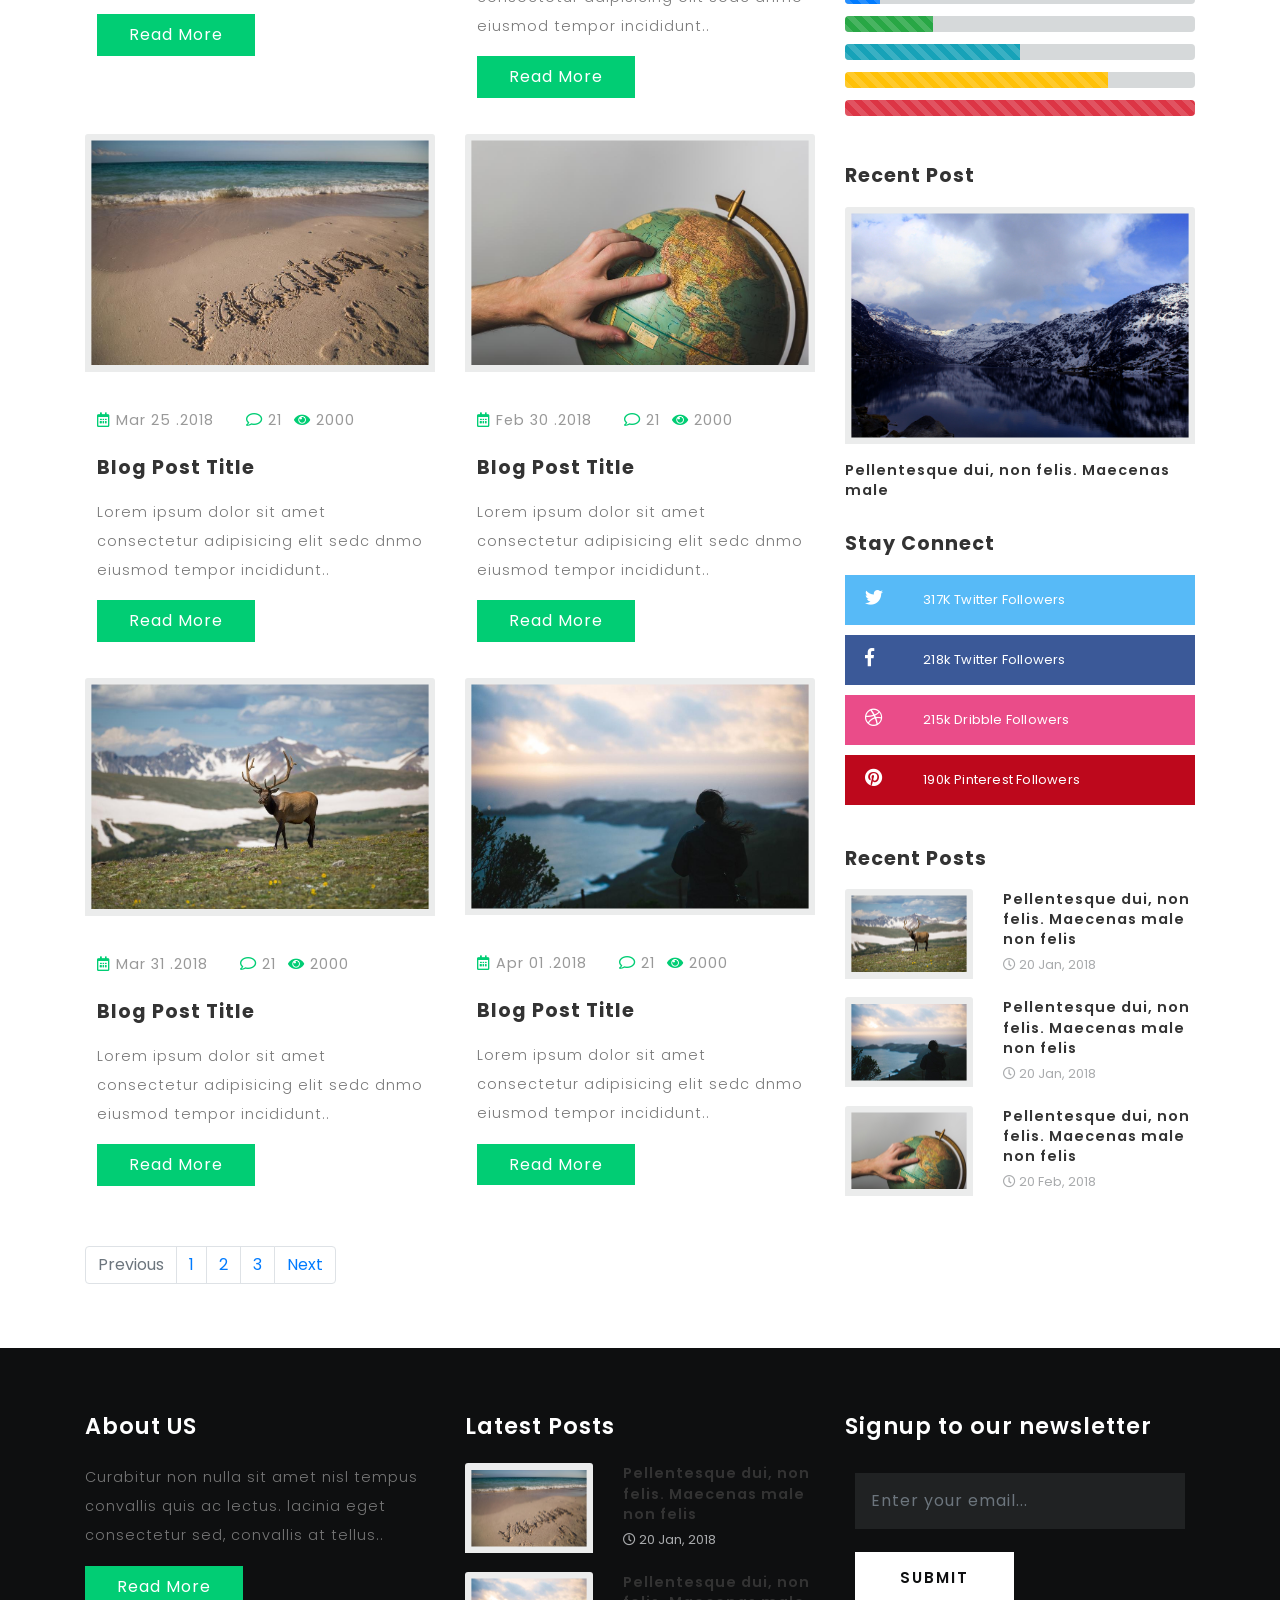
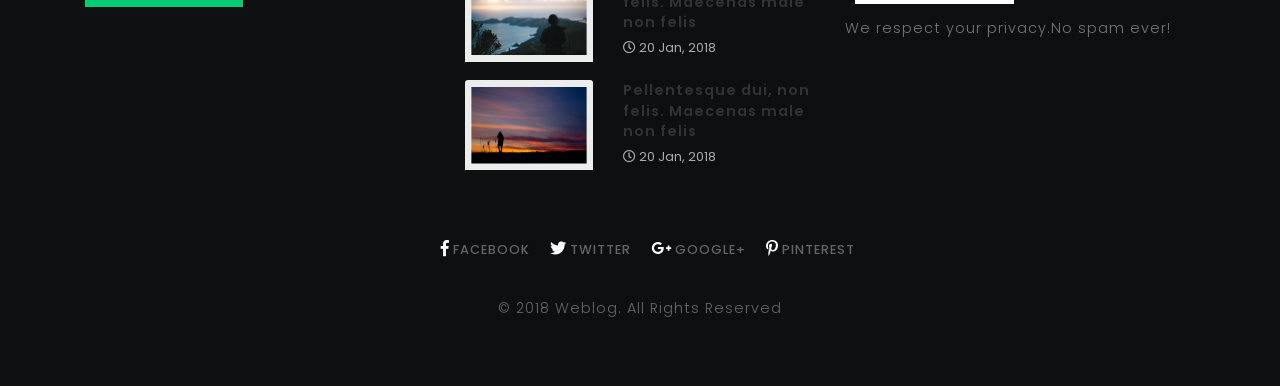
<file: blog2.html>
<!--
	Author: W3layouts
	Author URL: http://w3layouts.com
	License: Creative Commons Attribution 3.0 Unported
	License URL: http://creativecommons.org/licenses/by/3.0/
-->

<!DOCTYPE html>
<html lang="zxx">

<head>
	<title>Weblog a Blogging Category Bootstrap responsive WebTemplate | Blog2 :: </title>
	<meta name="viewport" content="width=device-width, initial-scale=1">
	<meta charset="utf-8">
	<meta name="keywords" content="Weblog a Responsive web template, Bootstrap Web Templates, Flat Web Templates, Android Compatible web template, 
Smartphone Compatible web template, free webdesigns for Nokia, Samsung, LG, SonyEricsson, Motorola web design" />

	<script>
		addEventListener("load", function () {
			setTimeout(hideURLbar, 0);
		}, false);

		function hideURLbar() {
			window.scrollTo(0, 1);
		}
	</script>
	<link href="css/bootstrap.css" rel='stylesheet' type='text/css' />
	<link rel="stylesheet" href="css/single.css">
	<link href="css/style.css" rel='stylesheet' type='text/css' />
	<link href="css/fontawesome-all.css" rel="stylesheet">
	<link href="//fonts.googleapis.com/css?family=Poppins:100,100i,200,200i,300,300i,400,400i,500,500i,600,600i,700,700i,800"
	    rel="stylesheet">
</head>

<body>
	<!--Header-->

	<header>
		<div class="top-bar_sub_w3layouts container-fluid">
			<div class="row">
				<div class="col-md-4 logo text-left">
					<a class="navbar-brand" href="index.html">
						<i class="fab fa-linode"></i> Weblog</a>
				</div>
				<div class="col-md-4 top-forms text-center mt-lg-3 mt-md-1 mt-0">
					<span>Welcome Back!</span>
					<span class="mx-lg-4 mx-md-2  mx-1">
						<a href="login.html">
							<i class="fas fa-lock"></i> Sign In</a>
					</span>
					<span>
						<a href="register.html">
							<i class="far fa-user"></i> Register</a>
					</span>
				</div>
				<div class="col-md-4 log-icons text-right">

					<ul class="social_list1 mt-3">

						<li>
							<a href="#" class="facebook1 mx-2">
								<i class="fab fa-facebook-f"></i>

							</a>
						</li>
						<li>
							<a href="#" class="twitter2">
								<i class="fab fa-twitter"></i>

							</a>
						</li>
						<li>
							<a href="#" class="dribble3 mx-2">
								<i class="fab fa-dribbble"></i>
							</a>
						</li>
						<li>
							<a href="#" class="pin">
								<i class="fab fa-pinterest-p"></i>
							</a>
						</li>
					</ul>
				</div>
			</div>
		</div>

		<div class="header_top" id="home">
			<nav class="navbar navbar-expand-lg navbar-light bg-light">
			<button class="navbar-toggler navbar-toggler-right mx-auto" type="button" data-toggle="collapse" data-target="#navbarSupportedContent" aria-controls="navbarSupportedContent"
						aria-expanded="false" aria-label="Toggle navigation">
						<span class="navbar-toggler-icon"></span>
				</button>


				<div class="collapse navbar-collapse" id="navbarSupportedContent">
					<ul class="navbar-nav mr-auto">
						<li class="nav-item">
							<a class="nav-link" href="index.html">Home
								<span class="sr-only">(current)</span>
							</a>
						</li>
						<li class="nav-item">
							<a class="nav-link" href="about.html">About</a>
						</li>
						<li class="nav-item dropdown active">
							<a class="nav-link dropdown-toggle" href="#" id="navbarDropdown" role="button" data-toggle="dropdown" aria-haspopup="true"
							    aria-expanded="false">
								Features
							</a>
							<div class="dropdown-menu" aria-labelledby="navbarDropdown">
								<a class="dropdown-item" href="#"></a>
								<a class="dropdown-item" href="blog1.html">Standard Blog</a>
								<div class="dropdown-divider"></div>
								<a class="dropdown-item" href="blog2.html">2 Column Blog</a>
								<div class="dropdown-divider"></div>
								<a class="dropdown-item" href="blog3.html">3 Column Blog</a>

							</div>
						</li>
						<li class="nav-item">
							<a class="nav-link" href="contact.html">Contact</a>
						</li>

					</ul>
					<form action="#" method="post" class="form-inline my-2 my-lg-0 header-search">
						<input class="form-control mr-sm-2" type="search" placeholder="Search here..." name="Search" required="">
						<button class="btn btn1 my-2 my-sm-0" type="submit">
							<i class="fas fa-search"></i>
						</button>
					</form>



				</div>
			</nav>

		</div>
	</header>
	<!--//header-->
	<!--/banner-->
	<div class="banner-inner">
	</div>
	<ol class="breadcrumb">
		<li class="breadcrumb-item">
			<a href="index.html">Home</a>
		</li>
		<li class="breadcrumb-item active">Blog2</li>
	</ol>
	<!--//banner-->

	<!--/main-->
	<section class="main-content-w3layouts-agileits">
		<div class="container">
			<h3 class="tittle">Blog Posts</h3>
			<div class="row inner-sec">
				<!--left-->
				<div class="col-lg-8 left-blog-info-w3layouts-agileits text-left">
					<div class="row mb-4">
						<div class="col-md-6 card">
							<a href="single.html">
								<img src="images/7.jpg" class="card-img-top img-fluid" alt="">
							</a>
							<div class="card-body">
								<ul class="blog-icons my-4">
									<li>
										<a href="#">
											<i class="far fa-calendar-alt"></i> Feb 20 .2018</a>
									</li>
									<li class="mx-2">
										<a href="#">
											<i class="far fa-comment"></i> 21</a>
									</li>
									<li>
										<a href="#">
											<i class="fas fa-eye"></i> 2000</a>
									</li>

								</ul>
								<h5 class="card-title ">
									<a href="single.html">Blog Post Title</a>
								</h5>
								<p class="card-text mb-3">Lorem ipsum dolor sit amet consectetur adipisicing elit sedc dnmo eiusmod tempor incididunt.. </p>
								<a href="single.html" class="btn btn-primary read-m">Read More</a>
							</div>
						</div>
						<div class="col-md-6 card">
							<a href="single.html">
								<img src="images/6.jpg" class="card-img-top img-fluid" alt="">
							</a>
							<div class="card-body">
								<ul class="blog-icons my-4">
									<li>
										<a href="#">
											<i class="far fa-calendar-alt"></i> Feb 22 .2018</a>
									</li>
									<li class="mx-2">
										<a href="#">
											<i class="far fa-comment"></i> 21</a>
									</li>
									<li>
										<a href="#">
											<i class="fas fa-eye"></i> 2000</a>
									</li>

								</ul>
								<h5 class="card-title ">
									<a href="single.html">Blog Post Title</a>
								</h5>
								<p class="card-text mb-3">Lorem ipsum dolor sit amet consectetur adipisicing elit sedc dnmo eiusmod tempor incididunt.. </p>
								<a href="single.html" class="btn btn-primary read-m">Read More</a>
							</div>
						</div>
						<div class="col-md-6 card my-4">
							<a href="single.html">
								<img src="images/2.jpg" class="card-img-top img-fluid" alt="">
							</a>
							<div class="card-body">
								<ul class="blog-icons my-4">
									<li>
										<a href="#">
											<i class="far fa-calendar-alt"></i> Feb 23 .2018</a>
									</li>
									<li class="mx-2">
										<a href="#">
											<i class="far fa-comment"></i> 21</a>
									</li>
									<li>
										<a href="#">
											<i class="fas fa-eye"></i> 2000</a>
									</li>

								</ul>
								<h5 class="card-title ">
									<a href="single.html">Blog Post Title</a>
								</h5>
								<p class="card-text mb-3">Lorem ipsum dolor sit amet consectetur adipisicing elit sedc dnmo eiusmod tempor incididunt.. </p>
								<a href="single.html" class="btn btn-primary read-m">Read More</a>
							</div>
						</div>
						<div class="col-md-6 card my-4">
							<a href="single.html">
								<img src="images/8.jpg" class="card-img-top img-fluid" alt="">
							</a>
							<div class="card-body">
								<ul class="blog-icons my-4">
									<li>
										<a href="#">
											<i class="far fa-calendar-alt"></i> Mar 20 .2018</a>
									</li>
									<li class="mx-2">
										<a href="#">
											<i class="far fa-comment"></i> 21</a>
									</li>
									<li>
										<a href="#">
											<i class="fas fa-eye"></i> 2000</a>
									</li>

								</ul>
								<h5 class="card-title ">
									<a href="single.html">Blog Post Title</a>
								</h5>
								<p class="card-text mb-3">Lorem ipsum dolor sit amet consectetur adipisicing elit sedc dnmo eiusmod tempor incididunt.. </p>
								<a href="single.html" class="btn btn-primary read-m">Read More</a>
							</div>
						</div>
						<div class="col-md-6 card">
							<a href="single.html">
								<img src="images/4.jpg" class="card-img-top img-fluid" alt="">
							</a>
							<div class="card-body">
								<ul class="blog-icons my-4">
									<li>
										<a href="#">
											<i class="far fa-calendar-alt"></i> Mar 25 .2018</a>
									</li>
									<li class="mx-2">
										<a href="#">
											<i class="far fa-comment"></i> 21</a>
									</li>
									<li>
										<a href="#">
											<i class="fas fa-eye"></i> 2000</a>
									</li>

								</ul>
								<h5 class="card-title ">
									<a href="single.html">Blog Post Title</a>
								</h5>
								<p class="card-text mb-3">Lorem ipsum dolor sit amet consectetur adipisicing elit sedc dnmo eiusmod tempor incididunt.. </p>
								<a href="single.html" class="btn btn-primary read-m">Read More</a>
							</div>
						</div>
						<div class="col-md-6 card">
								<a href="single.html">
									<img src="images/3.jpg" class="card-img-top img-fluid" alt="">
								</a>
								<div class="card-body">
									<ul class="blog-icons my-4">
										<li>
											<a href="#">
												<i class="far fa-calendar-alt"></i> Feb 30 .2018</a>
										</li>
										<li class="mx-2">
											<a href="#">
												<i class="far fa-comment"></i> 21</a>
										</li>
										<li>
											<a href="#">
												<i class="fas fa-eye"></i> 2000</a>
										</li>
	
									</ul>
									<h5 class="card-title ">
										<a href="single.html">Blog Post Title</a>
									</h5>
									<p class="card-text mb-3">Lorem ipsum dolor sit amet consectetur adipisicing elit sedc dnmo eiusmod tempor incididunt.. </p>
									<a href="single.html" class="btn btn-primary read-m">Read More</a>
								</div>
							</div>
							<div class="col-md-6 card my-4">
									<a href="single.html">
										<img src="images/1.jpg" class="card-img-top img-fluid" alt="">
									</a>
									<div class="card-body">
										<ul class="blog-icons my-4">
											<li>
												<a href="#">
													<i class="far fa-calendar-alt"></i> Mar 31 .2018</a>
											</li>
											<li class="mx-2">
												<a href="#">
													<i class="far fa-comment"></i> 21</a>
											</li>
											<li>
												<a href="#">
													<i class="fas fa-eye"></i> 2000</a>
											</li>
		
										</ul>
										<h5 class="card-title ">
											<a href="single.html">Blog Post Title</a>
										</h5>
										<p class="card-text mb-3">Lorem ipsum dolor sit amet consectetur adipisicing elit sedc dnmo eiusmod tempor incididunt.. </p>
										<a href="single.html" class="btn btn-primary read-m">Read More</a>
									</div>
								</div>
								<div class="col-md-6 card my-4">
										<a href="single.html">
											<img src="images/5.jpg" class="card-img-top img-fluid" alt="">
										</a>
										<div class="card-body">
											<ul class="blog-icons my-4">
												<li>
													<a href="#">
														<i class="far fa-calendar-alt"></i> Apr 01 .2018</a>
												</li>
												<li class="mx-2">
													<a href="#">
														<i class="far fa-comment"></i> 21</a>
												</li>
												<li>
													<a href="#">
														<i class="fas fa-eye"></i> 2000</a>
												</li>
			
											</ul>
											<h5 class="card-title ">
												<a href="single.html">Blog Post Title</a>
											</h5>
											<p class="card-text mb-3">Lorem ipsum dolor sit amet consectetur adipisicing elit sedc dnmo eiusmod tempor incididunt.. </p>
											<a href="single.html" class="btn btn-primary read-m">Read More</a>
										</div>
									</div>
					</div>
					<nav aria-label="Page navigation example">
						<ul class="pagination justify-content-left mt-4">
							<li class="page-item disabled">
								<a class="page-link" href="#" tabindex="-1">Previous</a>
							</li>
							<li class="page-item">
								<a class="page-link" href="#">1</a>
							</li>
							<li class="page-item">
								<a class="page-link" href="#">2</a>
							</li>
							<li class="page-item">
								<a class="page-link" href="#">3</a>
							</li>
							<li class="page-item">
								<a class="page-link" href="#">Next</a>
							</li>
						</ul>
					</nav>
				</div>
				<!--//left-->
				<!--right-->
				<aside class="col-lg-4 agileits-w3ls-right-blog-con text-left">
					<div class="right-blog-info text-left">
						<div class="tech-btm">
							<img src="images/banner1.jpg" class="card-img-top img-fluid" alt="">
						</div>
						<div class="tech-btm">
							<h4>Sign up to our newsletter</h4>
							<p>Pellentesque dui, non felis. Maecenas male </p>
							<form action="#" method="post">
								<input type="email" placeholder="Email" required="">
								<input type="submit" value="Subscribe">
							</form>

						</div>
						<div class="tech-btm">
							<h4>Categories</h4>
							<ul class="list-group single">
								<li class="list-group-item d-flex justify-content-between align-items-center">
									Cras justo odio
									<span class="badge badge-primary badge-pill">14</span>
								</li>
								<li class="list-group-item d-flex justify-content-between align-items-center">
									Dapibus ac facilisis in
									<span class="badge badge-primary badge-pill">2</span>
								</li>
								<li class="list-group-item d-flex justify-content-between align-items-center">
									Morbi leo risus
									<span class="badge badge-primary badge-pill">1</span>
								</li>
							</ul>
						</div>
						<div class="tech-btm">
							<h4>Top stories of the week</h4>

							<div class="blog-grids row mb-3">
								<div class="col-md-5 blog-grid-left">
									<a href="single.html">
										<img src="images/1.jpg" class="card-img-top img-fluid" alt="">
									</a>
								</div>
								<div class="col-md-7 blog-grid-right">

									<h5>
										<a href="single.html">Pellentesque dui, non felis. Maecenas male non felis </a>
									</h5>
									<div class="sub-meta">
										<span>
											<i class="far fa-clock"></i> 20 Jan, 2018</span>
									</div>
								</div>

							</div>
							<div class="blog-grids row mb-3">
								<div class="col-md-5 blog-grid-left">
									<a href="single.html">
										<img src="images/6.jpg" class="card-img-top img-fluid" alt="">
									</a>
								</div>
								<div class="col-md-7 blog-grid-right">
									<h5>
										<a href="single.html">Pellentesque dui, non felis. Maecenas male non felis </a>
									</h5>
									<div class="sub-meta">
										<span>
											<i class="far fa-clock"></i> 20 Feb, 2018</span>
									</div>
								</div>

							</div>
						</div>
						<div class="single-gd my-5 tech-btm">
							<h4>Our Progress</h4>
							<div class="progress">
								<div class="progress-bar progress-bar-striped" role="progressbar" style="width: 10%" aria-valuenow="10" aria-valuemin="0"
								    aria-valuemax="100"></div>
							</div>
							<div class="progress">
								<div class="progress-bar progress-bar-striped bg-success" role="progressbar" style="width: 25%" aria-valuenow="25" aria-valuemin="0"
								    aria-valuemax="100"></div>
							</div>
							<div class="progress">
								<div class="progress-bar progress-bar-striped bg-info" role="progressbar" style="width: 50%" aria-valuenow="50" aria-valuemin="0"
								    aria-valuemax="100"></div>
							</div>
							<div class="progress">
								<div class="progress-bar progress-bar-striped bg-warning" role="progressbar" style="width: 75%" aria-valuenow="75" aria-valuemin="0"
								    aria-valuemax="100"></div>
							</div>
							<div class="progress">
								<div class="progress-bar progress-bar-striped bg-danger" role="progressbar" style="width: 100%" aria-valuenow="100" aria-valuemin="0"
								    aria-valuemax="100"></div>
							</div>
						</div>
						<div class="single-gd tech-btm text-left">
							<h4>Recent Post</h4>
							<div class="blog-grids">
								<div class="blog-grid-left">
									<a href="single.html">
										<img src="images/b1.jpg" class="card-img-top img-fluid" alt="">
									</a>
								</div>
								<div class="blog-grid-right">

									<h5>
										<a href="single.html">Pellentesque dui, non felis. Maecenas male</a>
									</h5>
								</div>
								<div class="clearfix"> </div>
							</div>
						</div>
				


					<div class="tech-btm widget_social text-left">
						<h4>Stay Connect</h4>
						<ul>

							<li>
								<a class="twitter" href="#">
									<i class="fab fa-twitter"></i>
									<span class="count">317K</span> Twitter Followers</a>
							</li>
							<li>
								<a class="facebook" href="#">
									<i class="fab fa-facebook-f"></i>
									<span class="count">218k</span> Twitter Followers</a>
							</li>
							<li>
								<a class="dribble" href="#">
									<i class="fab fa-dribbble"></i>

									<span class="count">215k</span> Dribble Followers</a>
							</li>
							<li>
								<a class="pin" href="#">
									<i class="fab fa-pinterest"></i>
									<span class="count">190k</span> Pinterest Followers</a>
							</li>

						</ul>
					</div>
					<div class="tech-btm">
						<h4>Recent Posts</h4>

						<div class="blog-grids row mb-3 text-left">
							<div class="col-md-5 blog-grid-left">
								<a href="single.html">
									<img src="images/1.jpg" class="card-img-top img-fluid" alt="">
								</a>
							</div>
							<div class="col-md-7 blog-grid-right">

								<h5>
									<a href="single.html">Pellentesque dui, non felis. Maecenas male non felis </a>
								</h5>
								<div class="sub-meta">
									<span>
										<i class="far fa-clock"></i> 20 Jan, 2018</span>
								</div>
							</div>

						</div>
						<div class="blog-grids row mb-3 text-left">
							<div class="col-md-5 blog-grid-left">
								<a href="single.html">
									<img src="images/5.jpg" class="card-img-top img-fluid" alt="">
								</a>
							</div>
							<div class="col-md-7 blog-grid-right">

								<h5>
									<a href="single.html">Pellentesque dui, non felis. Maecenas male non felis </a>
								</h5>
								<div class="sub-meta">
									<span>
										<i class="far fa-clock"></i> 20 Jan, 2018</span>
								</div>
							</div>
							<div class="clearfix"> </div>
						</div>
						<div class="blog-grids row mb-3 text-left">
							<div class="col-md-5 blog-grid-left">
								<a href="single.html">
									<img src="images/3.jpg" class="card-img-top img-fluid" alt="">
								</a>
							</div>
							<div class="col-md-7 blog-grid-right">
								<h5>
									<a href="single.html">Pellentesque dui, non felis. Maecenas male non felis </a>
								</h5>
								<div class="sub-meta">
									<span>
										<i class="far fa-clock"></i> 20 Feb, 2018</span>
								</div>
							</div>

						</div>
					</div>
				</div>
				</aside>
				<!--//right-->
				</div>
			</div>
	</section>
	<!--//main-->

	<!--footer-->
	<footer>
		<div class="container">
			<div class="row">
				<div class="col-lg-4 footer-grid-agileits-w3ls text-left">
					<h3>About US</h3>
					<p>Curabitur non nulla sit amet nisl tempus convallis quis ac lectus. lacinia eget consectetur sed, convallis at tellus..</p>
					<div class="read">
						<a href="single.html" class="btn btn-primary read-m">Read More</a>
					</div>
				</div>
				<div class="col-lg-4 footer-grid-agileits-w3ls text-left">

					<div class="tech-btm">
						<h3>Latest Posts</h3>
						<div class="blog-grids row mb-3">
							<div class="col-md-5 blog-grid-left">
								<a href="single.html">
									<img src="images/4.jpg" class="card-img-top img-fluid" alt="">
								</a>
							</div>
							<div class="col-md-7 blog-grid-right">

								<h5>
									<a href="single.html">Pellentesque dui, non felis. Maecenas male non felis </a>
								</h5>
								<div class="sub-meta">
									<span>
										<i class="far fa-clock"></i> 20 Jan, 2018</span>
								</div>
							</div>

						</div>
						<div class="blog-grids row mb-3">
							<div class="col-md-5 blog-grid-left">
								<a href="single.html">
									<img src="images/5.jpg" class="card-img-top img-fluid" alt="">
								</a>
							</div>
							<div class="col-md-7 blog-grid-right">

								<h5>
									<a href="single.html">Pellentesque dui, non felis. Maecenas male non felis </a>
								</h5>
								<div class="sub-meta">
									<span>
										<i class="far fa-clock"></i> 20 Jan, 2018</span>
								</div>
							</div>

						</div>
						<div class="blog-grids row mb-3">
							<div class="col-md-5 blog-grid-left">
								<a href="single.html">
									<img src="images/6.jpg" class="card-img-top img-fluid" alt="">
								</a>
							</div>
							<div class="col-md-7 blog-grid-right">

								<h5>
									<a href="single.html">Pellentesque dui, non felis. Maecenas male non felis </a>
								</h5>
								<div class="sub-meta">
									<span>
										<i class="far fa-clock"></i> 20 Jan, 2018</span>
								</div>
							</div>

						</div>
					</div>
				</div>
				<!-- subscribe -->
				<div class="col-lg-4 subscribe-main footer-grid-agileits-w3ls text-left">
					<h2>Signup to our newsletter</h2>
					<div class="subscribe-main text-left">
						<div class="subscribe-form">
							<form action="#" method="post" class="subscribe_form">
								<input class="form-control" type="email" placeholder="Enter your email..." required="">
								<button type="submit" class="btn btn-primary submit">Submit</button>
							</form>
							<div class="clearfix"> </div>
						</div>
						<p>We respect your privacy.No spam ever!</p>
					</div>
					<!-- //subscribe -->
				</div>
			</div>
			<!-- footer -->
			<div class="footer-cpy text-center">
				<div class="footer-social">
					<div class="copyrighttop">
						<ul>
							<li class="mx-3">
								<a class="facebook" href="#">
									<i class="fab fa-facebook-f"></i>
									<span>Facebook</span>
								</a>
							</li>
							<li>
								<a class="facebook" href="#">
									<i class="fab fa-twitter"></i>
									<span>Twitter</span>
								</a>
							</li>
							<li class="mx-3">
								<a class="facebook" href="#">
									<i class="fab fa-google-plus-g"></i>
									<span>Google+</span>
								</a>
							</li>
							<li>
								<a class="facebook" href="#">
									<i class="fab fa-pinterest-p"></i>
									<span>Pinterest</span>
								</a>
							</li>
						</ul>

					</div>
				</div>
				<div class="w3layouts-agile-copyrightbottom">
					<p>© 2018 Weblog. All Rights Reserved 
					</p>

				</div>
			</div>

			<!-- //footer -->


		</div>
	</footer>
	<!---->

	<!-- js -->
	<script src="js/jquery-2.2.3.min.js"></script>
	<!-- //js -->
	<!--/ start-smoth-scrolling -->
	<script src="js/move-top.js"></script>
	<script src="js/easing.js"></script>
	<script>
		jQuery(document).ready(function ($) {
			$(".scroll").click(function (event) {
				event.preventDefault();
				$('html,body').animate({
					scrollTop: $(this.hash).offset().top
				}, 900);
			});
		});
	</script>
	<!--// end-smoth-scrolling -->

	<script>
		$(document).ready(function () {
			/*
									var defaults = {
							  			containerID: 'toTop', // fading element id
										containerHoverID: 'toTopHover', // fading element hover id
										scrollSpeed: 1200,
										easingType: 'linear' 
							 		};
									*/

			$().UItoTop({
				easingType: 'easeOutQuart'
			});

		});
	</script>
	<a href="#home" class="scroll" id="toTop" style="display: block;">
		<span id="toTopHover" style="opacity: 1;"> </span>
	</a>

	<!-- //Custom-JavaScript-File-Links -->
	<script src="js/bootstrap.js"></script>


</body>

</html>
</file>
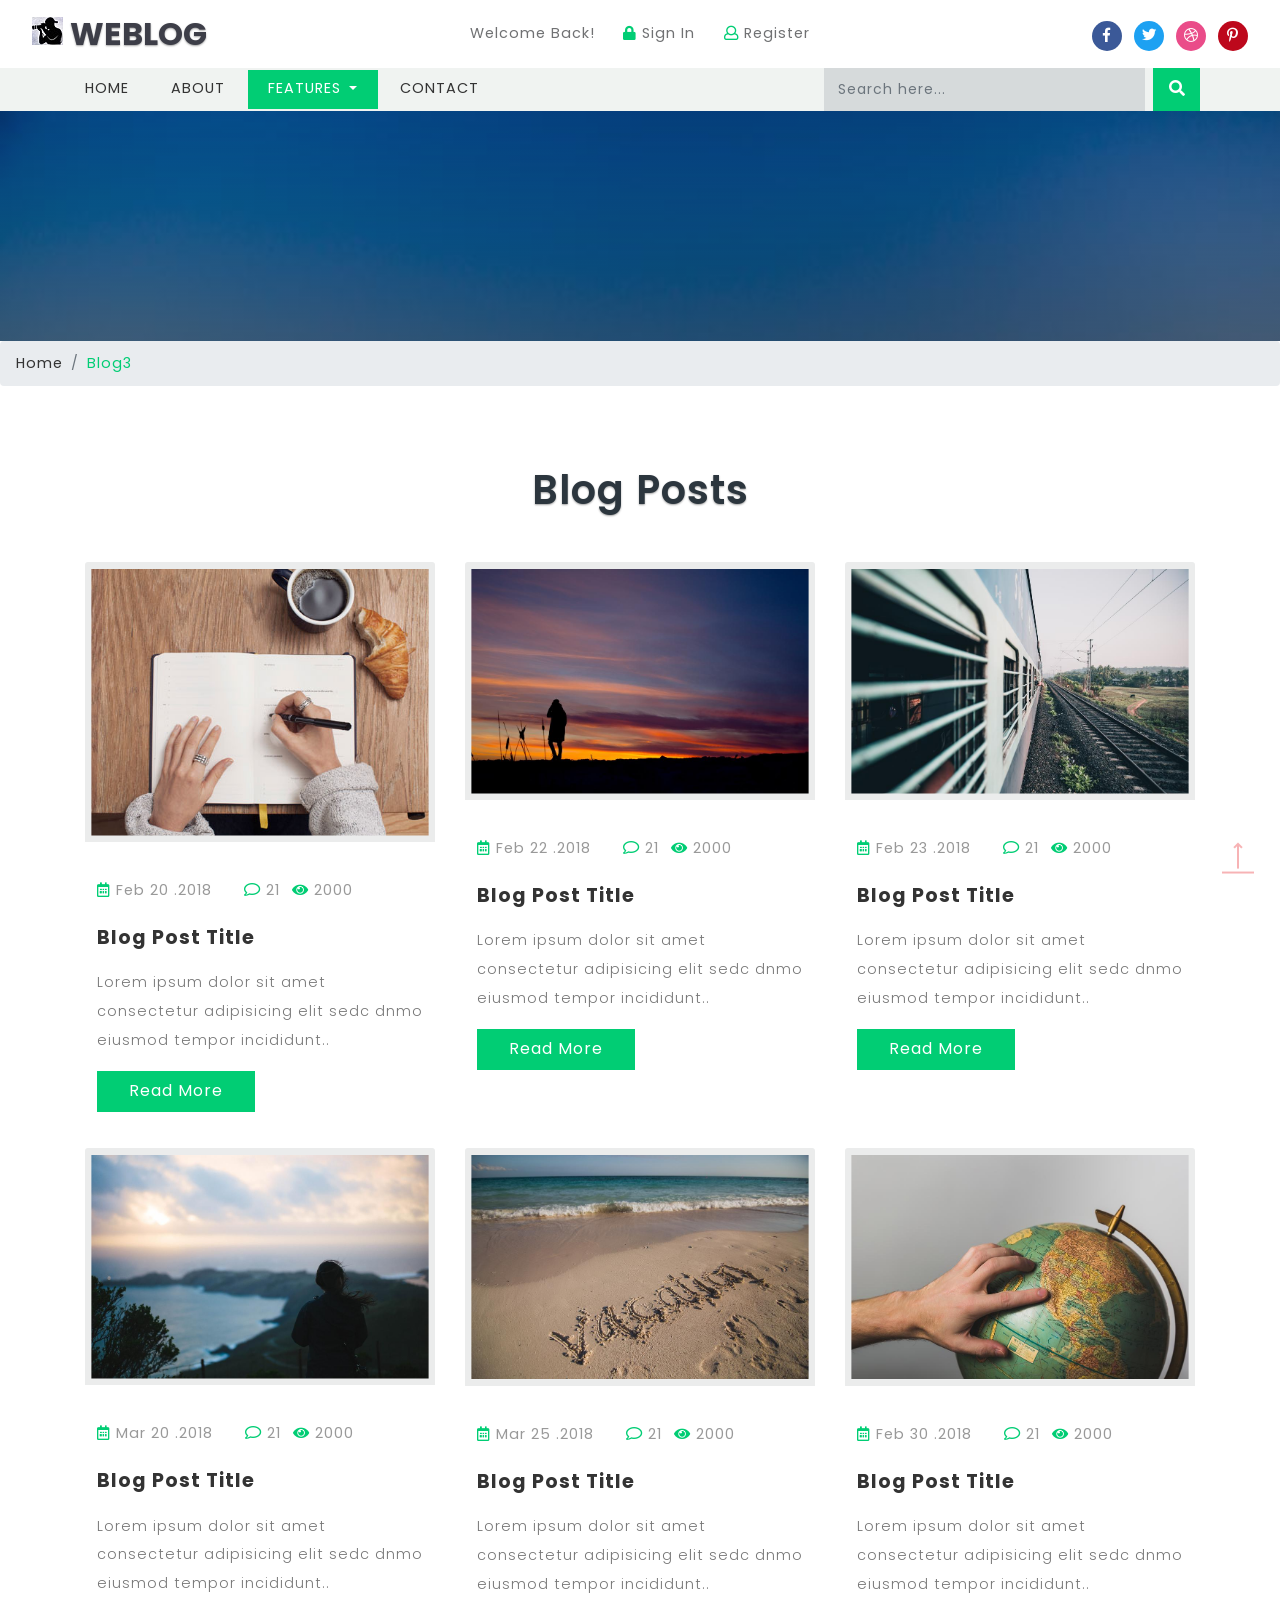
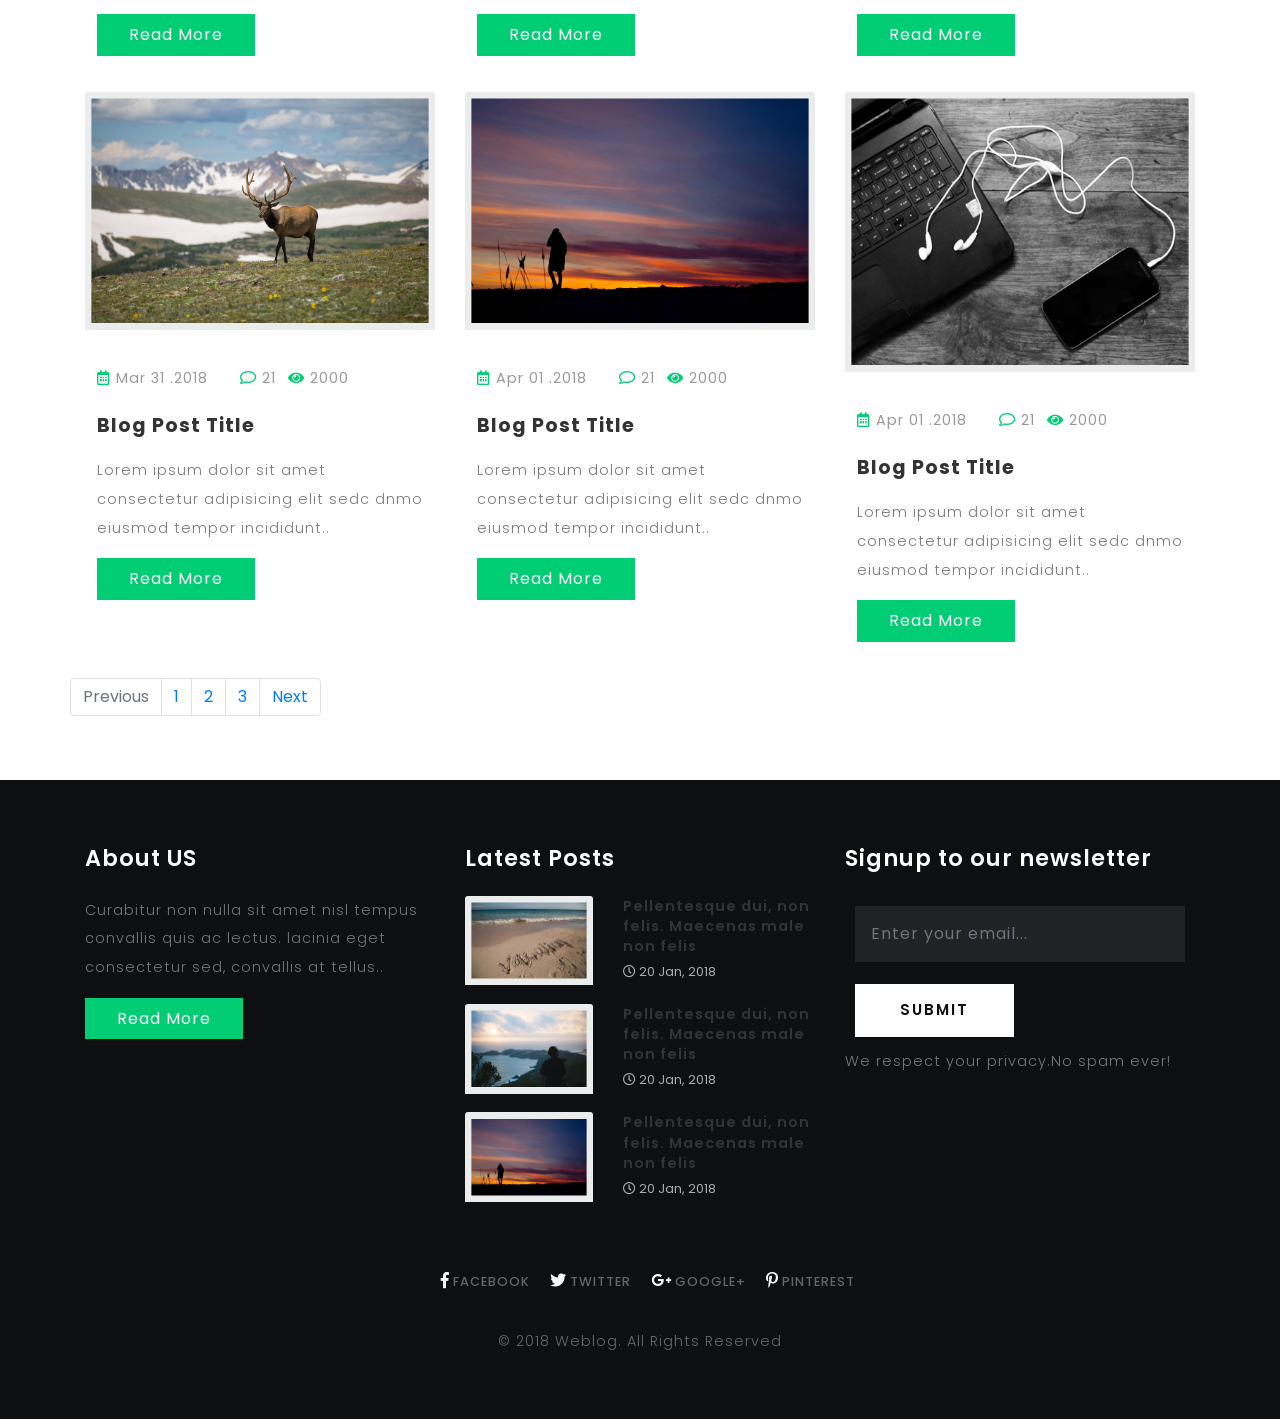
<file: blog3.html>
<!--
	Author: W3layouts
	Author URL: http://w3layouts.com
	License: Creative Commons Attribution 3.0 Unported
	License URL: http://creativecommons.org/licenses/by/3.0/
-->

<!DOCTYPE html>
<html lang="zxx">

<head>
	<title>Weblog a Blogging Category Bootstrap responsive WebTemplate | Blog3 :: </title>
	<meta name="viewport" content="width=device-width, initial-scale=1">
	<meta charset="utf-8">
	<meta name="keywords" content="Weblog a Responsive web template, Bootstrap Web Templates, Flat Web Templates, Android Compatible web template, 
Smartphone Compatible web template, free webdesigns for Nokia, Samsung, LG, SonyEricsson, Motorola web design" />

	<script>
		addEventListener("load", function () {
			setTimeout(hideURLbar, 0);
		}, false);

		function hideURLbar() {
			window.scrollTo(0, 1);
		}
	</script>
	<link href="css/bootstrap.css" rel='stylesheet' type='text/css' />
	<link rel="stylesheet" href="css/single.css">
	<link href="css/style.css" rel='stylesheet' type='text/css' />
	<link href="css/fontawesome-all.css" rel="stylesheet">
	<link href="//fonts.googleapis.com/css?family=Poppins:100,100i,200,200i,300,300i,400,400i,500,500i,600,600i,700,700i,800"
	    rel="stylesheet">
</head>

<body>
	<!--Header-->

	<header>
		<div class="top-bar_sub_w3layouts container-fluid">
			<div class="row">
				<div class="col-md-4 logo text-left">
					<a class="navbar-brand" href="index.html">
						<i class="fab fa-linode"></i> Weblog</a>
				</div>
				<div class="col-md-4 top-forms text-center mt-lg-3 mt-md-1 mt-0">
					<span>Welcome Back!</span>
					<span class="mx-lg-4 mx-md-2  mx-1">
						<a href="login.html">
							<i class="fas fa-lock"></i> Sign In</a>
					</span>
					<span>
						<a href="register.html">
							<i class="far fa-user"></i> Register</a>
					</span>
				</div>
				<div class="col-md-4 log-icons text-right">

					<ul class="social_list1 mt-3">

						<li>
							<a href="#" class="facebook1 mx-2">
								<i class="fab fa-facebook-f"></i>

							</a>
						</li>
						<li>
							<a href="#" class="twitter2">
								<i class="fab fa-twitter"></i>

							</a>
						</li>
						<li>
							<a href="#" class="dribble3 mx-2">
								<i class="fab fa-dribbble"></i>
							</a>
						</li>
						<li>
							<a href="#" class="pin">
								<i class="fab fa-pinterest-p"></i>
							</a>
						</li>
					</ul>
				</div>
			</div>
		</div>

		<div class="header_top" id="home">
			<nav class="navbar navbar-expand-lg navbar-light bg-light">
				<button class="navbar-toggler navbar-toggler-right mx-auto" type="button" data-toggle="collapse" data-target="#navbarSupportedContent" aria-controls="navbarSupportedContent"
						aria-expanded="false" aria-label="Toggle navigation">
						<span class="navbar-toggler-icon"></span>
				</button>


				<div class="collapse navbar-collapse" id="navbarSupportedContent">
					<ul class="navbar-nav mr-auto">
						<li class="nav-item">
							<a class="nav-link" href="index.html">Home
								<span class="sr-only">(current)</span>
							</a>
						</li>
						<li class="nav-item">
							<a class="nav-link" href="about.html">About</a>
						</li>
						<li class="nav-item dropdown active">
							<a class="nav-link dropdown-toggle" href="#" id="navbarDropdown" role="button" data-toggle="dropdown" aria-haspopup="true"
							    aria-expanded="false">
								Features
							</a>
							<div class="dropdown-menu" aria-labelledby="navbarDropdown">
								<a class="dropdown-item" href="#"></a>
								<a class="dropdown-item" href="blog1.html">Standard Blog</a>
								<div class="dropdown-divider"></div>
								<a class="dropdown-item" href="blog2.html">2 Column Blog</a>
								<div class="dropdown-divider"></div>
								<a class="dropdown-item" href="blog3.html">3 Column Blog</a>

							</div>
						</li>
						<li class="nav-item">
							<a class="nav-link" href="contact.html">Contact</a>
						</li>

					</ul>
					<form action="#" method="post" class="form-inline my-2 my-lg-0 header-search">
						<input class="form-control mr-sm-2" type="search" placeholder="Search here..." name="Search" required="">
						<button class="btn btn1 my-2 my-sm-0" type="submit">
							<i class="fas fa-search"></i>
						</button>
					</form>



				</div>
			</nav>

		</div>
	</header>
	<!--//header-->
	<!--/banner-->
	<div class="banner-inner">
	</div>
	<ol class="breadcrumb">
		<li class="breadcrumb-item">
			<a href="index.html">Home</a>
		</li>
		<li class="breadcrumb-item active">Blog3</li>
	</ol>
	<!--//banner-->

	<!--/main-->
	<section class="main-content-w3layouts-agileits">
		<div class="container">
			<h3 class="tittle">Blog Posts</h3>
			<div class="inner-sec">
				<!--left-->
				<div class="left-blog-info-w3layouts-agileits text-left">
					<div class="row">
						<div class="col-lg-4 card">
							<a href="single.html">
								<img src="images/7.jpg" class="card-img-top img-fluid" alt="">
							</a>
							<div class="card-body">
								<ul class="blog-icons my-4">
									<li>
										<a href="#">
											<i class="far fa-calendar-alt"></i> Feb 20 .2018</a>
									</li>
									<li class="mx-2">
										<a href="#">
											<i class="far fa-comment"></i> 21</a>
									</li>
									<li>
										<a href="#">
											<i class="fas fa-eye"></i> 2000</a>
									</li>

								</ul>
								<h5 class="card-title">
									<a href="single.html">Blog Post Title</a>
								</h5>
								<p class="card-text mb-3">Lorem ipsum dolor sit amet consectetur adipisicing elit sedc dnmo eiusmod tempor incididunt.. </p>
								<a href="single.html" class="btn btn-primary read-m">Read More</a>
							</div>
						</div>
						<div class="col-lg-4 card">
							<a href="single.html">
								<img src="images/6.jpg" class="card-img-top img-fluid" alt="">
							</a>
							<div class="card-body">
								<ul class="blog-icons my-4">
									<li>
										<a href="#">
											<i class="far fa-calendar-alt"></i> Feb 22 .2018</a>
									</li>
									<li class="mx-2">
										<a href="#">
											<i class="far fa-comment"></i> 21</a>
									</li>
									<li>
										<a href="#">
											<i class="fas fa-eye"></i> 2000</a>
									</li>

								</ul>
								<h5 class="card-title ">
									<a href="single.html">Blog Post Title</a>
								</h5>
								<p class="card-text mb-3">Lorem ipsum dolor sit amet consectetur adipisicing elit sedc dnmo eiusmod tempor incididunt.. </p>
								<a href="single.html" class="btn btn-primary read-m">Read More</a>
							</div>
						</div>
						<div class="col-lg-4 card">
							<a href="single.html">
								<img src="images/2.jpg" class="card-img-top img-fluid" alt="">
							</a>
							<div class="card-body">
								<ul class="blog-icons my-4">
									<li>
										<a href="#">
											<i class="far fa-calendar-alt"></i> Feb 23 .2018</a>
									</li>
									<li class="mx-2">
										<a href="#">
											<i class="far fa-comment"></i> 21</a>
									</li>
									<li>
										<a href="#">
											<i class="fas fa-eye"></i> 2000</a>
									</li>

								</ul>
								<h5 class="card-title ">
									<a href="single.html">Blog Post Title</a>
								</h5>
								<p class="card-text mb-3">Lorem ipsum dolor sit amet consectetur adipisicing elit sedc dnmo eiusmod tempor incididunt.. </p>
								<a href="single.html" class="btn btn-primary read-m">Read More</a>
							</div>
						</div>
						<div class="col-lg-4 card my-lg-4 my-md-1 my-0">
							<a href="single.html">
								<img src="images/5.jpg" class="card-img-top img-fluid" alt="">
							</a>
							<div class="card-body">
								<ul class="blog-icons my-4">
									<li>
										<a href="#">
											<i class="far fa-calendar-alt"></i> Mar 20 .2018</a>
									</li>
									<li class="mx-2">
										<a href="#">
											<i class="far fa-comment"></i> 21</a>
									</li>
									<li>
										<a href="#">
											<i class="fas fa-eye"></i> 2000</a>
									</li>

								</ul>
								<h5 class="card-title">
									<a href="single.html">Blog Post Title</a>
								</h5>
								<p class="card-text mb-3">Lorem ipsum dolor sit amet consectetur adipisicing elit sedc dnmo eiusmod tempor incididunt.. </p>
								<a href="single.html" class="btn btn-primary read-m">Read More</a>
							</div>
						</div>
						<div class="col-lg-4 card my-4">
							<a href="single.html">
								<img src="images/4.jpg" class="card-img-top img-fluid" alt="">
							</a>
							<div class="card-body">
								<ul class="blog-icons my-4">
									<li>
										<a href="#">
											<i class="far fa-calendar-alt"></i> Mar 25 .2018</a>
									</li>
									<li class="mx-2">
										<a href="#">
											<i class="far fa-comment"></i> 21</a>
									</li>
									<li>
										<a href="#">
											<i class="fas fa-eye"></i> 2000</a>
									</li>

								</ul>
								<h5 class="card-title ">
									<a href="single.html">Blog Post Title</a>
								</h5>
								<p class="card-text mb-3">Lorem ipsum dolor sit amet consectetur adipisicing elit sedc dnmo eiusmod tempor incididunt.. </p>
								<a href="single.html" class="btn btn-primary read-m">Read More</a>
							</div>
						</div>
						<div class="col-lg-4 card my-lg-4 my-md-1 my-0">
							<a href="single.html">
								<img src="images/3.jpg" class="card-img-top img-fluid" alt="">
							</a>
							<div class="card-body">
								<ul class="blog-icons my-4">
									<li>
										<a href="#">
											<i class="far fa-calendar-alt"></i> Feb 30 .2018</a>
									</li>
									<li class="mx-2">
										<a href="#">
											<i class="far fa-comment"></i> 21</a>
									</li>
									<li>
										<a href="#">
											<i class="fas fa-eye"></i> 2000</a>
									</li>

								</ul>
								<h5 class="card-title ">
									<a href="single.html">Blog Post Title</a>
								</h5>
								<p class="card-text mb-3">Lorem ipsum dolor sit amet consectetur adipisicing elit sedc dnmo eiusmod tempor incididunt.. </p>
								<a href="single.html" class="btn btn-primary read-m">Read More</a>
							</div>
						</div>
						<div class="col-lg-4 card">
							<a href="single.html">
								<img src="images/1.jpg" class="card-img-top img-fluid" alt="">
							</a>
							<div class="card-body">
								<ul class="blog-icons my-4">
									<li>
										<a href="#">
											<i class="far fa-calendar-alt"></i> Mar 31 .2018</a>
									</li>
									<li class="mx-2">
										<a href="#">
											<i class="far fa-comment"></i> 21</a>
									</li>
									<li>
										<a href="#">
											<i class="fas fa-eye"></i> 2000</a>
									</li>

								</ul>
								<h5 class="card-title ">
									<a href="single.html">Blog Post Title</a>
								</h5>
								<p class="card-text mb-3">Lorem ipsum dolor sit amet consectetur adipisicing elit sedc dnmo eiusmod tempor incididunt.. </p>
								<a href="single.html" class="btn btn-primary read-m">Read More</a>
							</div>
						</div>
						<div class="col-lg-4 card">
							<a href="single.html">
								<img src="images/6.jpg" class="card-img-top img-fluid" alt="">
							</a>
							<div class="card-body">
								<ul class="blog-icons my-4">
									<li>
										<a href="#">
											<i class="far fa-calendar-alt"></i> Apr 01 .2018</a>
									</li>
									<li class="mx-2">
										<a href="#">
											<i class="far fa-comment"></i> 21</a>
									</li>
									<li>
										<a href="#">
											<i class="fas fa-eye"></i> 2000</a>
									</li>

								</ul>
								<h5 class="card-title ">
									<a href="single.html">Blog Post Title</a>
								</h5>
								<p class="card-text mb-3">Lorem ipsum dolor sit amet consectetur adipisicing elit sedc dnmo eiusmod tempor incididunt.. </p>
								<a href="single.html" class="btn btn-primary read-m">Read More</a>
							</div>
						</div>
						<div class="col-lg-4 card">
								<a href="single.html">
									<img src="images/8.jpg" class="card-img-top img-fluid" alt="">
								</a>
								<div class="card-body">
									<ul class="blog-icons my-4">
										<li>
											<a href="#">
												<i class="far fa-calendar-alt"></i> Apr 01 .2018</a>
										</li>
										<li class="mx-2">
											<a href="#">
												<i class="far fa-comment"></i> 21</a>
										</li>
										<li>
											<a href="#">
												<i class="fas fa-eye"></i> 2000</a>
										</li>
	
									</ul>
									<h5 class="card-title ">
										<a href="single.html">Blog Post Title</a>
									</h5>
									<p class="card-text mb-3">Lorem ipsum dolor sit amet consectetur adipisicing elit sedc dnmo eiusmod tempor incididunt.. </p>
									<a href="single.html" class="btn btn-primary read-m">Read More</a>
								</div>
							</div>
						<nav aria-label="Page navigation example">
							<ul class="pagination justify-content-left mt-4">
								<li class="page-item disabled">
									<a class="page-link" href="#" tabindex="-1">Previous</a>
								</li>
								<li class="page-item">
									<a class="page-link" href="#">1</a>
								</li>
								<li class="page-item">
									<a class="page-link" href="#">2</a>
								</li>
								<li class="page-item">
									<a class="page-link" href="#">3</a>
								</li>
								<li class="page-item">
									<a class="page-link" href="#">Next</a>
								</li>
							</ul>
						</nav>
					</div>
					<!--//left-->
				</div>
			</div>
		</div>
	</section>
	<!--//main-->
	<!--footer-->
	<footer>
		<div class="container">
			<div class="row">
				<div class="col-lg-4 footer-grid-agileits-w3ls text-left">
					<h3>About US</h3>
					<p>Curabitur non nulla sit amet nisl tempus convallis quis ac lectus. lacinia eget consectetur sed, convallis at tellus..</p>
					<div class="read">
						<a href="single.html" class="btn btn-primary read-m">Read More</a>
					</div>
				</div>
				<div class="col-lg-4 footer-grid-agileits-w3ls text-left">

					<div class="tech-btm">
						<h3>Latest Posts</h3>
						<div class="blog-grids row mb-3">
							<div class="col-md-5 blog-grid-left">
								<a href="single.html">
									<img src="images/4.jpg" class="card-img-top img-fluid" alt="">
								</a>
							</div>
							<div class="col-md-7 blog-grid-right">

								<h5>
									<a href="single.html">Pellentesque dui, non felis. Maecenas male non felis </a>
								</h5>
								<div class="sub-meta">
									<span>
										<i class="far fa-clock"></i> 20 Jan, 2018</span>
								</div>
							</div>

						</div>
						<div class="blog-grids row mb-3">
							<div class="col-md-5 blog-grid-left">
								<a href="single.html">
									<img src="images/5.jpg" class="card-img-top img-fluid" alt="">
								</a>
							</div>
							<div class="col-md-7 blog-grid-right">

								<h5>
									<a href="single.html">Pellentesque dui, non felis. Maecenas male non felis </a>
								</h5>
								<div class="sub-meta">
									<span>
										<i class="far fa-clock"></i> 20 Jan, 2018</span>
								</div>
							</div>

						</div>
						<div class="blog-grids row mb-3">
							<div class="col-md-5 blog-grid-left">
								<a href="single.html">
									<img src="images/6.jpg" class="card-img-top img-fluid" alt="">
								</a>
							</div>
							<div class="col-md-7 blog-grid-right">

								<h5>
									<a href="single.html">Pellentesque dui, non felis. Maecenas male non felis </a>
								</h5>
								<div class="sub-meta">
									<span>
										<i class="far fa-clock"></i> 20 Jan, 2018</span>
								</div>
							</div>

						</div>
					</div>
				</div>
				<!-- subscribe -->
				<div class="col-lg-4 subscribe-main footer-grid-agileits-w3ls text-left">
					<h2>Signup to our newsletter</h2>
					<div class="subscribe-main text-left">
						<div class="subscribe-form">
							<form action="#" method="post" class="subscribe_form">
								<input class="form-control" type="email" placeholder="Enter your email..." required="">
								<button type="submit" class="btn btn-primary submit">Submit</button>
							</form>
							<div class="clearfix"> </div>
						</div>
						<p>We respect your privacy.No spam ever!</p>
					</div>
					<!-- //subscribe -->
				</div>
			</div>
			<!-- footer -->
			<div class="footer-cpy text-center">
				<div class="footer-social">
					<div class="copyrighttop">
						<ul>
							<li class="mx-3">
								<a class="facebook" href="#">
									<i class="fab fa-facebook-f"></i>
									<span>Facebook</span>
								</a>
							</li>
							<li>
								<a class="facebook" href="#">
									<i class="fab fa-twitter"></i>
									<span>Twitter</span>
								</a>
							</li>
							<li class="mx-3">
								<a class="facebook" href="#">
									<i class="fab fa-google-plus-g"></i>
									<span>Google+</span>
								</a>
							</li>
							<li>
								<a class="facebook" href="#">
									<i class="fab fa-pinterest-p"></i>
									<span>Pinterest</span>
								</a>
							</li>
						</ul>

					</div>
				</div>
				<div class="w3layouts-agile-copyrightbottom">
					<p>© 2018 Weblog. All Rights Reserved 
					</p>

				</div>
			</div>

			<!-- //footer -->


		</div>
	</footer>
	<!---->

	<!-- js -->
	<script src="js/jquery-2.2.3.min.js"></script>
	<!-- //js -->
	<!--/ start-smoth-scrolling -->
	<script src="js/move-top.js"></script>
	<script src="js/easing.js"></script>
	<script>
		jQuery(document).ready(function ($) {
			$(".scroll").click(function (event) {
				event.preventDefault();
				$('html,body').animate({
					scrollTop: $(this.hash).offset().top
				}, 900);
			});
		});
	</script>
	<!--// end-smoth-scrolling -->

	<script>
		$(document).ready(function () {
			/*
									var defaults = {
							  			containerID: 'toTop', // fading element id
										containerHoverID: 'toTopHover', // fading element hover id
										scrollSpeed: 1200,
										easingType: 'linear' 
							 		};
									*/

			$().UItoTop({
				easingType: 'easeOutQuart'
			});

		});
	</script>
	<a href="#home" class="scroll" id="toTop" style="display: block;">
		<span id="toTopHover" style="opacity: 1;"> </span>
	</a>

	<!-- //Custom-JavaScript-File-Links -->
	<script src="js/bootstrap.js"></script>


</body>

</html>
</file>
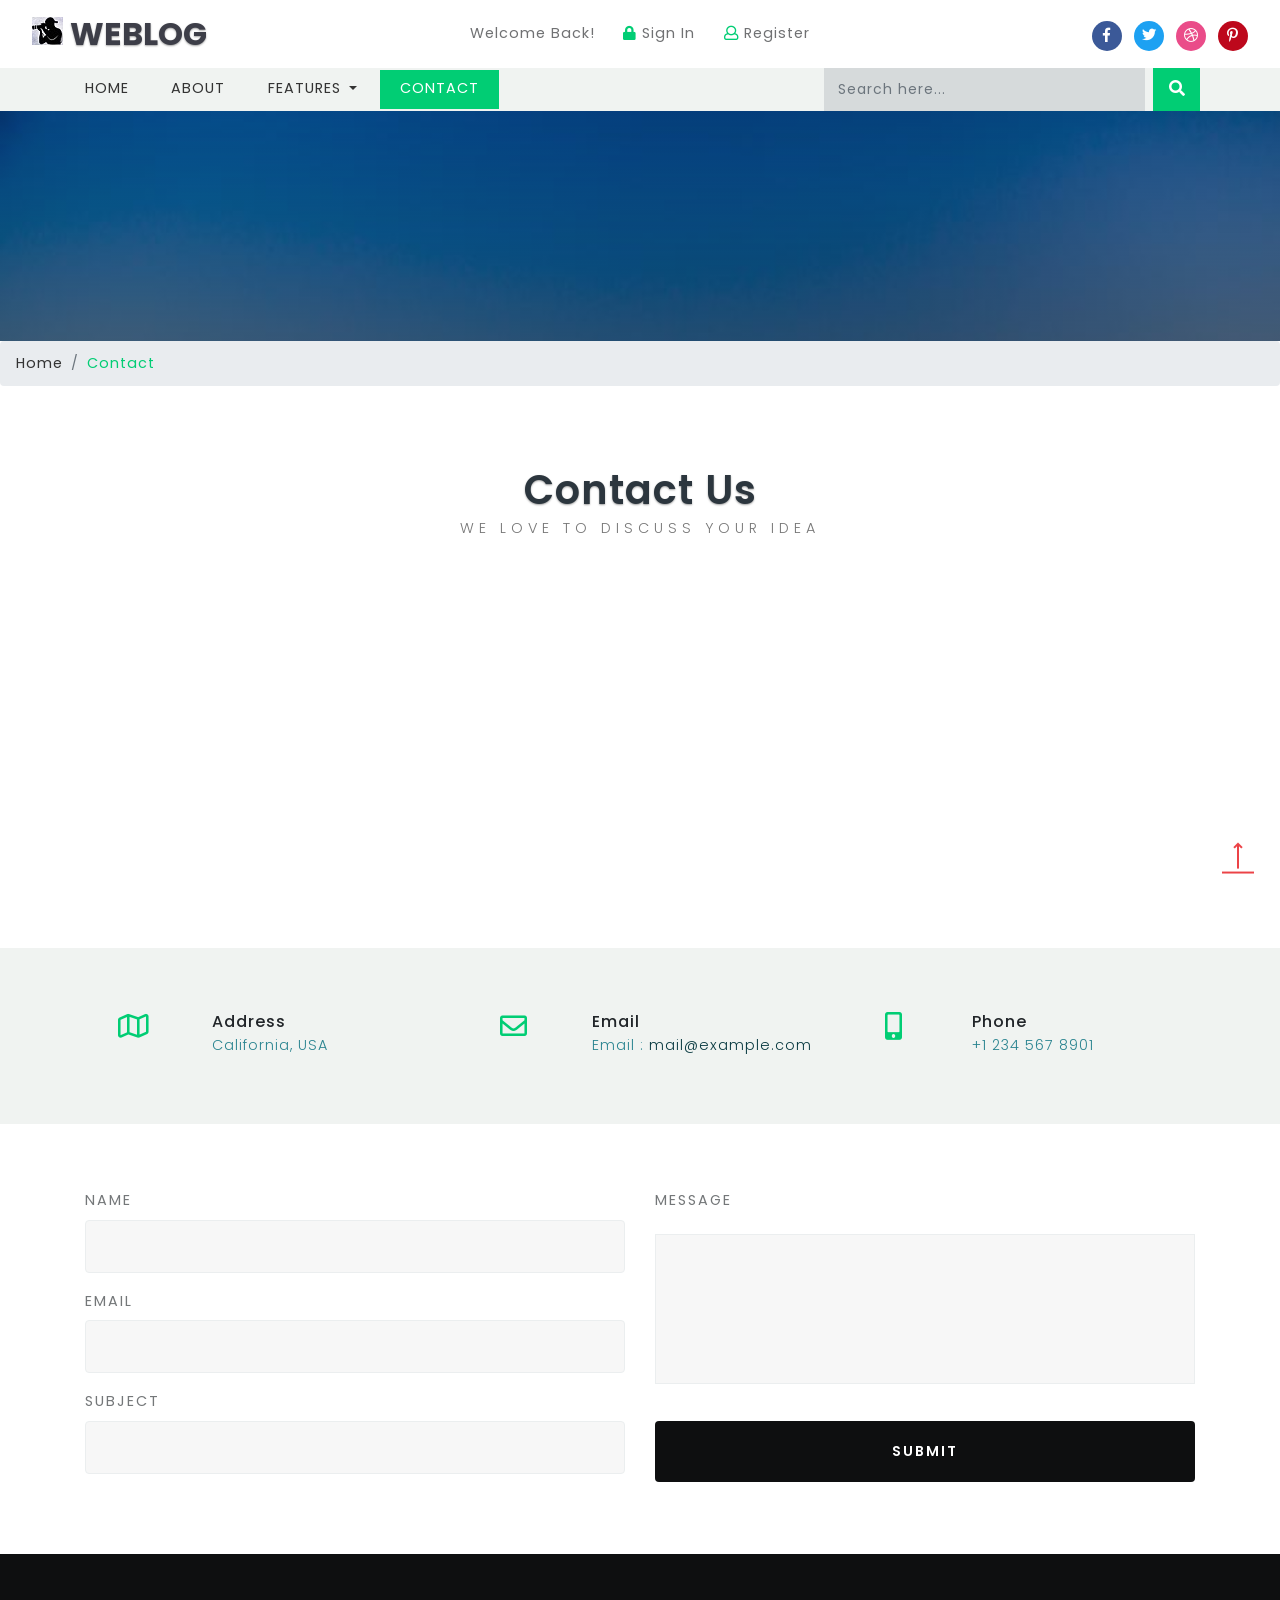
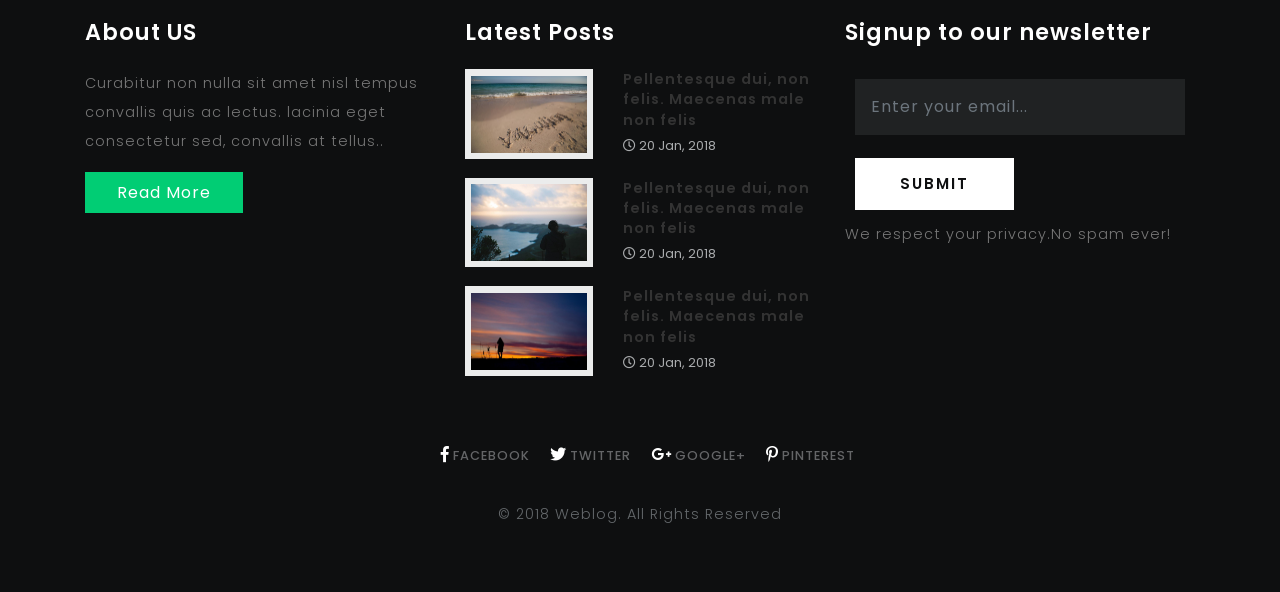
<file: contact.html>
<!--
	Author: W3layouts
	Author URL: http://w3layouts.com
	License: Creative Commons Attribution 3.0 Unported
	License URL: http://creativecommons.org/licenses/by/3.0/
-->

<!DOCTYPE html>
<html lang="zxx">

<head>
	<title>Weblog a Blogging Category Bootstrap responsive WebTemplate | Contact :: </title>
	<meta name="viewport" content="width=device-width, initial-scale=1">
	<meta charset="utf-8">
	<meta name="keywords" content="Weblog a Responsive web template, Bootstrap Web Templates, Flat Web Templates, Android Compatible web template, 
Smartphone Compatible web template, free webdesigns for Nokia, Samsung, LG, SonyEricsson, Motorola web design" />

	<script>
		addEventListener("load", function () {
			setTimeout(hideURLbar, 0);
		}, false);

		function hideURLbar() {
			window.scrollTo(0, 1);
		}
	</script>
	<link href="css/bootstrap.css" rel='stylesheet' type='text/css' />
	<link href="css/contact.css" rel='stylesheet' type='text/css' />
	<link href="css/style.css" rel='stylesheet' type='text/css' />
	<link href="css/fontawesome-all.css" rel="stylesheet">
	<link href="//fonts.googleapis.com/css?family=Poppins:100,100i,200,200i,300,300i,400,400i,500,500i,600,600i,700,700i,800"
	    rel="stylesheet">
</head>

<body>
	<!--Header-->

	<header>
		<div class="top-bar_sub_w3layouts container-fluid">
			<div class="row">
				<div class="col-md-4 logo text-left">
					<a class="navbar-brand" href="index.html">
						<i class="fab fa-linode"></i> Weblog</a>
				</div>
				<div class="col-md-4 top-forms text-center mt-lg-3 mt-md-1 mt-0">
					<span>Welcome Back!</span>
					<span class="mx-lg-4 mx-md-2  mx-1">
						<a href="login.html">
							<i class="fas fa-lock"></i> Sign In</a>
					</span>
					<span>
						<a href="register.html">
							<i class="far fa-user"></i> Register</a>
					</span>
				</div>
				<div class="col-md-4 log-icons text-right">

					<ul class="social_list1 mt-3">

						<li>
							<a href="#" class="facebook1 mx-2">
								<i class="fab fa-facebook-f"></i>

							</a>
						</li>
						<li>
							<a href="#" class="twitter2">
								<i class="fab fa-twitter"></i>

							</a>
						</li>
						<li>
							<a href="#" class="dribble3 mx-2">
								<i class="fab fa-dribbble"></i>
							</a>
						</li>
						<li>
							<a href="#" class="pin">
								<i class="fab fa-pinterest-p"></i>
							</a>
						</li>
					</ul>
				</div>
			</div>
		</div>

		<div class="header_top" id="home">
			<nav class="navbar navbar-expand-lg navbar-light bg-light">
				<button class="navbar-toggler navbar-toggler-right mx-auto" type="button" data-toggle="collapse" data-target="#navbarSupportedContent" aria-controls="navbarSupportedContent"
						aria-expanded="false" aria-label="Toggle navigation">
						<span class="navbar-toggler-icon"></span>
				</button>


				<div class="collapse navbar-collapse" id="navbarSupportedContent">
					<ul class="navbar-nav mr-auto">
						<li class="nav-item">
							<a class="nav-link" href="index.html">Home
								<span class="sr-only">(current)</span>
							</a>
						</li>
						<li class="nav-item">
							<a class="nav-link" href="about.html">About</a>
						</li>
						<li class="nav-item dropdown">
							<a class="nav-link dropdown-toggle" href="#" id="navbarDropdown" role="button" data-toggle="dropdown" aria-haspopup="true"
							    aria-expanded="false">
								Features
							</a>
							<div class="dropdown-menu" aria-labelledby="navbarDropdown">
								<a class="dropdown-item" href="#"></a>
								<a class="dropdown-item" href="blog1.html">Standard Blog</a>
								<div class="dropdown-divider"></div>
								<a class="dropdown-item" href="blog2.html">2 Column Blog</a>
								<div class="dropdown-divider"></div>
								<a class="dropdown-item" href="blog3.html">3 Column Blog</a>

							</div>
						</li>
						<li class="nav-item active">
							<a class="nav-link" href="contact.html">Contact</a>
						</li>

					</ul>
					<form action="#" method="post" class="form-inline my-2 my-lg-0 header-search">
						<input class="form-control mr-sm-2" type="search" placeholder="Search here..." name="Search" required="">
						<button class="btn btn1 my-2 my-sm-0" type="submit">
							<i class="fas fa-search"></i>
						</button>
					</form>



				</div>
			</nav>

		</div>
	</header>
	<!--//header-->

	<!--/banner-->
	<div class="banner-inner">
	</div>
	<ol class="breadcrumb">
		<li class="breadcrumb-item">
			<a href="index.html">Home</a>
		</li>
		<li class="breadcrumb-item active">Contact</li>
	</ol>
	<!--//banner-->
	<!--/main-->
	<section class="main-content-w3layouts-agileits">

		<h3 class="tittle">Contact Us</h3>
		<p class="sub text-center">We love to discuss your idea</p>
		<div class="contact-map inner-sec">

			<iframe src="https://www.google.com/maps/embed?pb=!1m18!1m12!1m3!1d100949.24429313939!2d-122.44206553967531!3d37.75102885910819!2m3!1f0!2f0!3f0!3m2!1i1024!2i768!4f13.1!3m3!1m2!1s0x80859a6d00690021%3A0x4a501367f076adff!2sSan+Francisco%2C+CA%2C+USA!5e0!3m2!1sen!2sin!4v1472190196783"
			    class="map" style="border:0" allowfullscreen=""></iframe>
		</div>
		<div class="ad-inf-sec bg-light">
			<div class="container">
				<div class="address row">

					<div class="col-lg-4 address-grid">
						<div class="row address-info">
							<div class="col-md-4 address-left text-center">
								<i class="far fa-map"></i>
							</div>
							<div class="col-md-8 address-right text-left">
								<h6>Address</h6>
								<p> California, USA

								</p>
							</div>
						</div>

					</div>
					<div class="col-lg-4 address-grid">
						<div class="row address-info">
							<div class="col-md-4 address-left text-center">
								<i class="far fa-envelope"></i>
							</div>
							<div class="col-md-8 address-right text-left">
								<h6>Email</h6>
								<p>Email :
									<a href="mailto:example@email.com"> mail@example.com</a>

								</p>
							</div>

						</div>
					</div>
					<div class="col-lg-4 address-grid">
						<div class="row address-info">
							<div class="col-md-4 address-left text-center">
								<i class="fas fa-mobile-alt"></i>
							</div>
							<div class="col-md-8 address-right text-left">
								<h6>Phone</h6>
								<p>+1 234 567 8901</p>

							</div>

						</div>
					</div>
				</div>
			</div>
		</div>
		<div class="container">
			<div class="contact_grid_right">
				<form action="#" method="post">
					<div class="row contact_left_grid">
						<div class="col-md-6 con-left">
							<div class="form-group">
								<label for="validationCustom01 my-2">Name</label>
								<input class="form-control" type="text" name="Name" placeholder="" required="">
							</div>
							<div class="form-group">
								<label for="exampleFormControlInput1">Email</label>
								<input class="form-control" type="email" name="Email" placeholder="" required="">
							</div>
							<div class="form-group">
								<label for="validationCustom03 my-2">Subject</label>
								<input class="form-control" type="text" name="Subject" placeholder="" required="">
							</div>
						</div>
						<div class="col-md-6 con-right">
							<div class="form-group">
								<label for="textarea">Message</label>
								<textarea id="textarea" placeholder=""></textarea>
							</div>
							<input class="form-control" type="submit" value="Submit">

						</div>
					</div>
				</form>
			</div>
		</div>
	</section>
	<!--//main-->
	<!--footer-->
	<footer>
		<div class="container">
			<div class="row">
				<div class="col-lg-4 footer-grid-agileits-w3ls text-left">
					<h3>About US</h3>
					<p>Curabitur non nulla sit amet nisl tempus convallis quis ac lectus. lacinia eget consectetur sed, convallis at tellus..</p>
					<div class="read">
						<a href="single.html" class="btn btn-primary read-m">Read More</a>
					</div>
				</div>
				<div class="col-lg-4 footer-grid-agileits-w3ls text-left">

					<div class="tech-btm">
						<h3>Latest Posts</h3>
						<div class="blog-grids row mb-3">
							<div class="col-md-5 blog-grid-left">
								<a href="single.html">
									<img src="images/4.jpg" class="img-fluid" alt="">
								</a>
							</div>
							<div class="col-md-7 blog-grid-right">

								<h5>
									<a href="single.html">Pellentesque dui, non felis. Maecenas male non felis </a>
								</h5>
								<div class="sub-meta">
									<span>
										<i class="far fa-clock"></i> 20 Jan, 2018</span>
								</div>
							</div>

						</div>
						<div class="blog-grids row mb-3">
							<div class="col-md-5 blog-grid-left">
								<a href="single.html">
									<img src="images/5.jpg" class="img-fluid" alt="">
								</a>
							</div>
							<div class="col-md-7 blog-grid-right">

								<h5>
									<a href="single.html">Pellentesque dui, non felis. Maecenas male non felis </a>
								</h5>
								<div class="sub-meta">
									<span>
										<i class="far fa-clock"></i> 20 Jan, 2018</span>
								</div>
							</div>

						</div>
						<div class="blog-grids row mb-3">
							<div class="col-md-5 blog-grid-left">
								<a href="single.html">
									<img src="images/6.jpg" class="img-fluid" alt="">
								</a>
							</div>
							<div class="col-md-7 blog-grid-right">

								<h5>
									<a href="single.html">Pellentesque dui, non felis. Maecenas male non felis </a>
								</h5>
								<div class="sub-meta">
									<span>
										<i class="far fa-clock"></i> 20 Jan, 2018</span>
								</div>
							</div>

						</div>
					</div>
				</div>
				<!-- subscribe -->
				<div class="col-lg-4 subscribe-main footer-grid-agileits-w3ls text-left">
					<h2>Signup to our newsletter</h2>
					<div class="subscribe-main text-left">
						<div class="subscribe-form">
							<form action="#" method="post" class="subscribe_form">
								<input class="form-control" type="email" placeholder="Enter your email..." required="">
								<button type="submit" class="btn btn-primary submit">Submit</button>
							</form>
							<div class="clearfix"> </div>
						</div>
						<p>We respect your privacy.No spam ever!</p>
					</div>
					<!-- //subscribe -->
				</div>
			</div>
			<!-- footer -->
			<div class="footer-cpy text-center">
				<div class="footer-social">
					<div class="copyrighttop">
						<ul>
							<li class="mx-3">
								<a class="facebook" href="#">
									<i class="fab fa-facebook-f"></i>
									<span>Facebook</span>
								</a>
							</li>
							<li>
								<a class="facebook" href="#">
									<i class="fab fa-twitter"></i>
									<span>Twitter</span>
								</a>
							</li>
							<li class="mx-3">
								<a class="facebook" href="#">
									<i class="fab fa-google-plus-g"></i>
									<span>Google+</span>
								</a>
							</li>
							<li>
								<a class="facebook" href="#">
									<i class="fab fa-pinterest-p"></i>
									<span>Pinterest</span>
								</a>
							</li>
						</ul>

					</div>
				</div>
				<div class="w3layouts-agile-copyrightbottom">
					<p>© 2018 Weblog. All Rights Reserved 
					</p>

				</div>
			</div>

			<!-- //footer -->


		</div>
	</footer>
	<!---->
	<!-- js -->
	<script src="js/jquery-2.2.3.min.js"></script>
	<!-- //js -->
	<!--/ start-smoth-scrolling -->
	<script src="js/move-top.js"></script>
	<script src="js/easing.js"></script>
	<script>
		jQuery(document).ready(function ($) {
			$(".scroll").click(function (event) {
				event.preventDefault();
				$('html,body').animate({
					scrollTop: $(this.hash).offset().top
				}, 900);
			});
		});
	</script>
	<!--// end-smoth-scrolling -->

	<script>
		$(document).ready(function () {
			/*
									var defaults = {
							  			containerID: 'toTop', // fading element id
										containerHoverID: 'toTopHover', // fading element hover id
										scrollSpeed: 1200,
										easingType: 'linear' 
							 		};
									*/

			$().UItoTop({
				easingType: 'easeOutQuart'
			});

		});
	</script>
	<a href="#home" class="scroll" id="toTop" style="display: block;">
		<span id="toTopHover" style="opacity: 1;"> </span>
	</a>

	<!-- //Custom-JavaScript-File-Links -->
	<script src="js/bootstrap.js"></script>


</body>

</html>
</file>
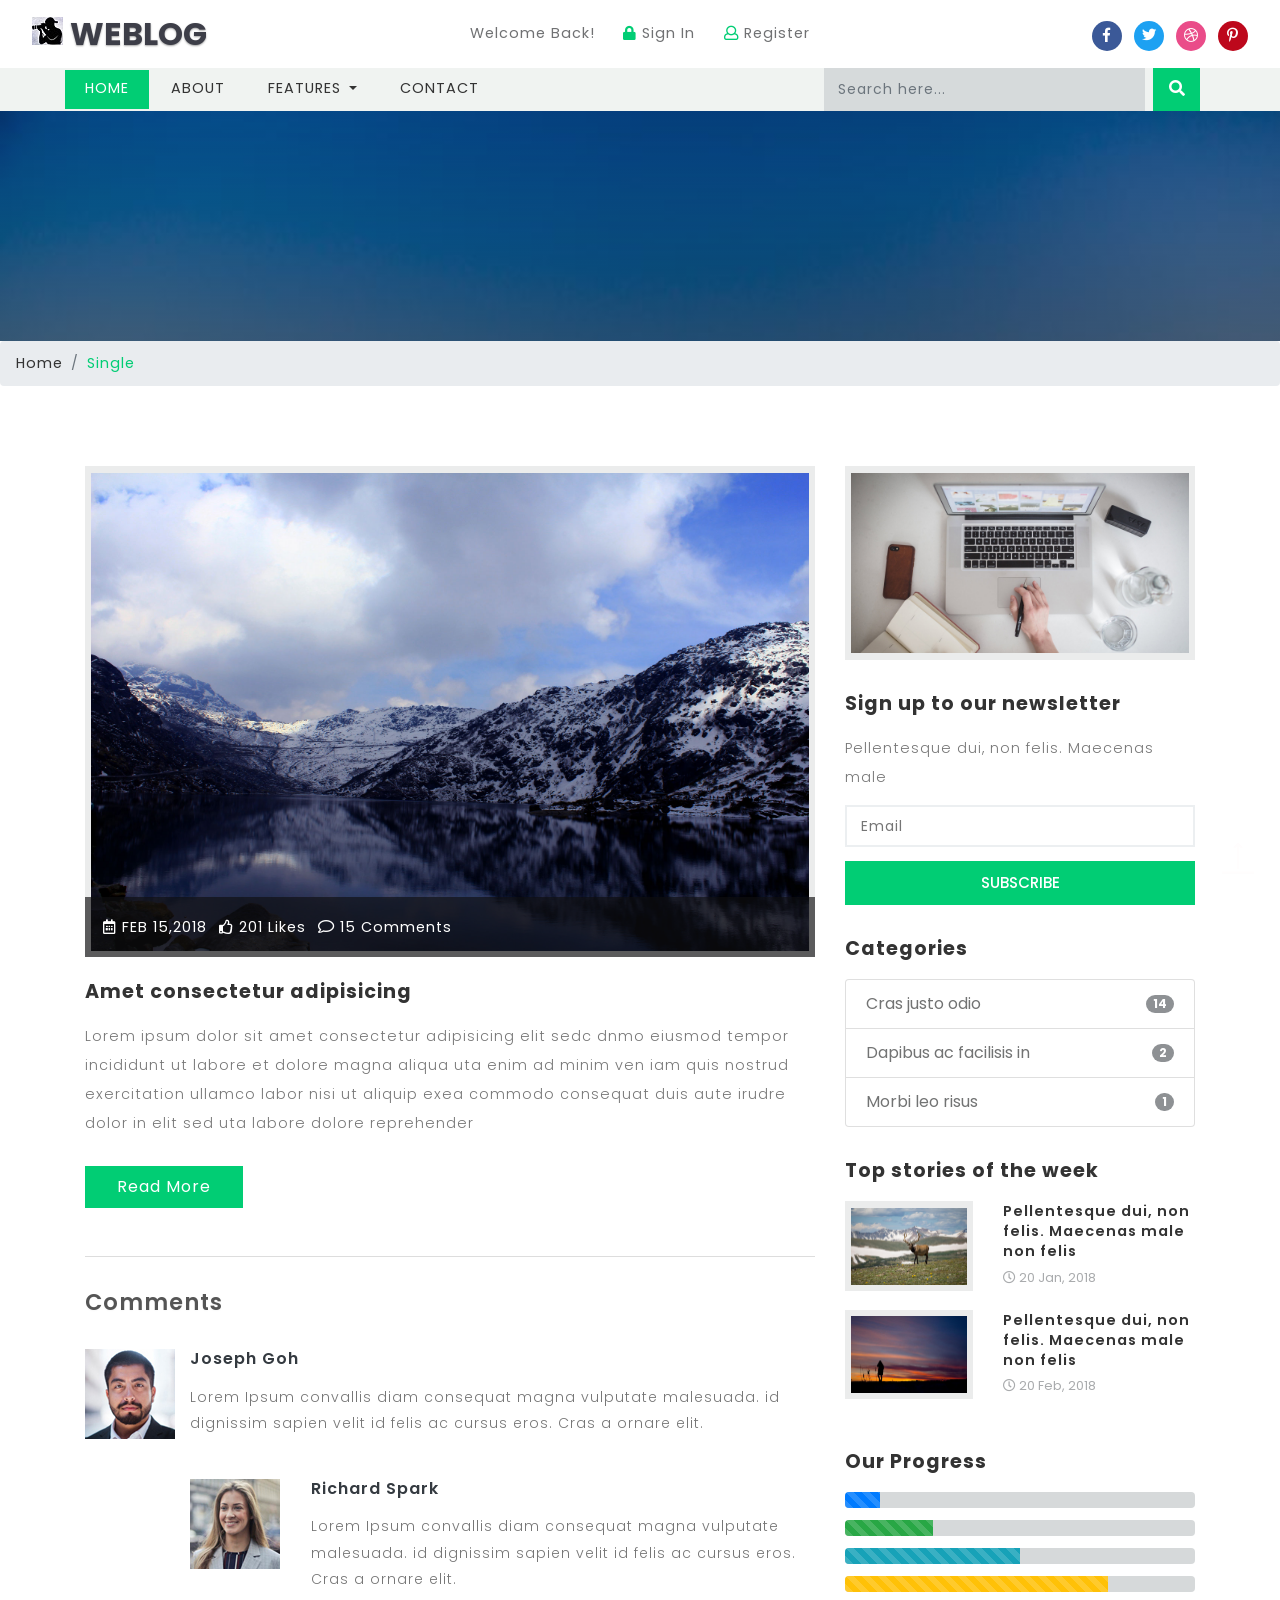
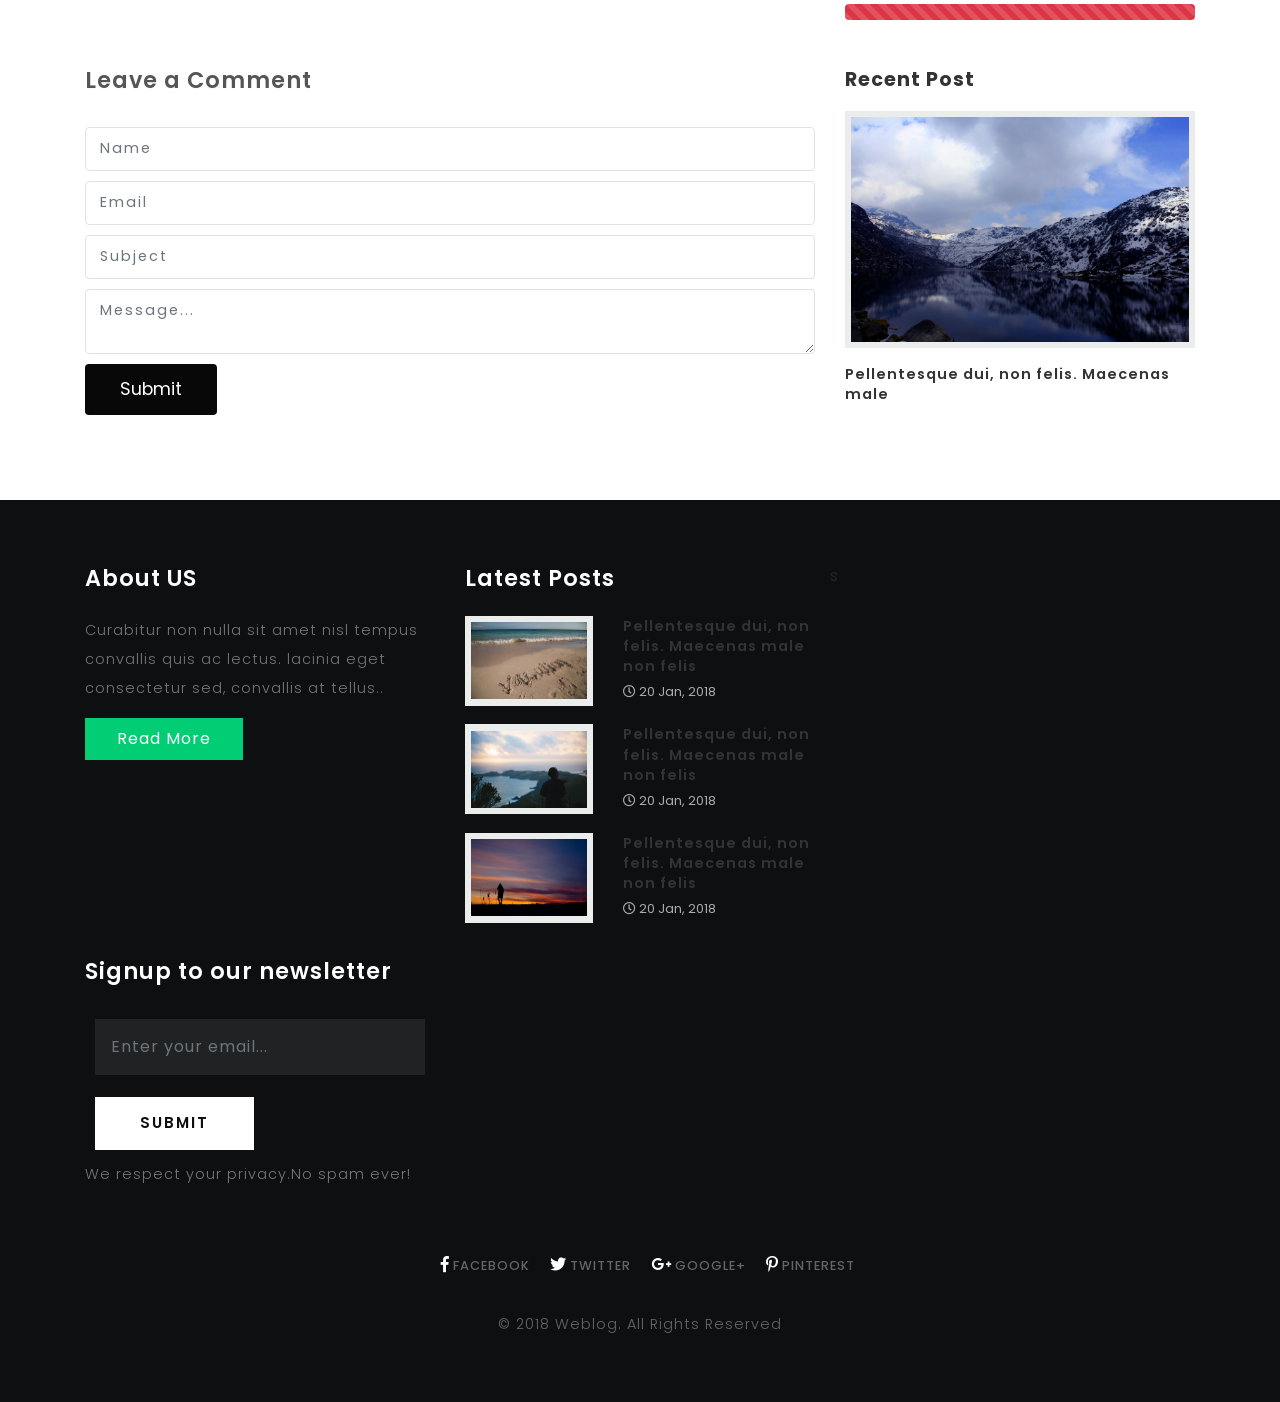
<file: single.html>
<!--
	Author: W3layouts
	Author URL: http://w3layouts.com
	License: Creative Commons Attribution 3.0 Unported
	License URL: http://creativecommons.org/licenses/by/3.0/
-->

<!DOCTYPE html>
<html lang="zxx">

<head>
	<title>Weblog a Blogging Category Bootstrap responsive WebTemplate | Single :: </title>
	<meta name="viewport" content="width=device-width, initial-scale=1">
	<meta charset="utf-8">
	<meta name="keywords" content="Weblog a Responsive web template, Bootstrap Web Templates, Flat Web Templates, Android Compatible web template, 
Smartphone Compatible web template, free webdesigns for Nokia, Samsung, LG, SonyEricsson, Motorola web design" />

	<script>
		addEventListener("load", function () {
			setTimeout(hideURLbar, 0);
		}, false);

		function hideURLbar() {
			window.scrollTo(0, 1);
		}
	</script>
	<link href="css/bootstrap.css" rel='stylesheet' type='text/css' />
	<link rel="stylesheet" href="css/single.css">
	<link href="css/style.css" rel='stylesheet' type='text/css' />
	<link href="css/fontawesome-all.css" rel="stylesheet">
	<link href="//fonts.googleapis.com/css?family=Poppins:100,100i,200,200i,300,300i,400,400i,500,500i,600,600i,700,700i,800"
	    rel="stylesheet">
</head>

<body>
	<!--Header-->

	<header>
		<div class="top-bar_sub_w3layouts container-fluid">
			<div class="row">
				<div class="col-md-4 logo text-left">
					<a class="navbar-brand" href="index.html">
						<i class="fab fa-linode"></i> Weblog</a>
				</div>
				<div class="col-md-4 top-forms text-center mt-lg-3 mt-md-1 mt-0">
					<span>Welcome Back!</span>
					<span class="mx-lg-4 mx-md-2  mx-1">
						<a href="login.html">
							<i class="fas fa-lock"></i> Sign In</a>
					</span>
					<span>
						<a href="register.html">
							<i class="far fa-user"></i> Register</a>
					</span>
				</div>
				<div class="col-md-4 log-icons text-right">

					<ul class="social_list1 mt-3">

						<li>
							<a href="#" class="facebook1 mx-2">
								<i class="fab fa-facebook-f"></i>

							</a>
						</li>
						<li>
							<a href="#" class="twitter2">
								<i class="fab fa-twitter"></i>

							</a>
						</li>
						<li>
							<a href="#" class="dribble3 mx-2">
								<i class="fab fa-dribbble"></i>
							</a>
						</li>
						<li>
							<a href="#" class="pin">
								<i class="fab fa-pinterest-p"></i>
							</a>
						</li>
					</ul>
				</div>
			</div>
		</div>

		<div class="header_top" id="home">
			<nav class="navbar navbar-expand-lg navbar-light bg-light">
				<button class="navbar-toggler navbar-toggler-right mx-auto" type="button" data-toggle="collapse" data-target="#navbarSupportedContent" aria-controls="navbarSupportedContent"
						aria-expanded="false" aria-label="Toggle navigation">
						<span class="navbar-toggler-icon"></span>
				</button>


				<div class="collapse navbar-collapse" id="navbarSupportedContent">
					<ul class="navbar-nav mr-auto">
						<li class="nav-item active">
								<a class="nav-link" href="index.html">Home
								<span class="sr-only">(current)</span>
							</a>
						</li>
						<li class="nav-item">
							<a class="nav-link" href="about.html">About</a>
						</li>
						<li class="nav-item dropdown">
							<a class="nav-link dropdown-toggle" href="#" id="navbarDropdown" role="button" data-toggle="dropdown" aria-haspopup="true"
							    aria-expanded="false">
								Features
							</a>
							<div class="dropdown-menu" aria-labelledby="navbarDropdown">
								<a class="dropdown-item" href="#"></a>
								<a class="dropdown-item" href="blog1.html">Standard Blog</a>
								<div class="dropdown-divider"></div>
								<a class="dropdown-item" href="blog2.html">2 Column Blog</a>
								<div class="dropdown-divider"></div>
								<a class="dropdown-item" href="blog3.html">3 Column Blog</a>

							</div>
						</li>
						<li class="nav-item">
							<a class="nav-link" href="contact.html">Contact</a>
						</li>

					</ul>
					<form action="#" method="post" class="form-inline my-2 my-lg-0 header-search">
						<input class="form-control mr-sm-2" type="search" placeholder="Search here..." name="Search" required="">
						<button class="btn btn1 my-2 my-sm-0" type="submit">
							<i class="fas fa-search"></i>
						</button>
					</form>



				</div>
			</nav>

		</div>
	</header>
	<!--//header-->
	<div class="banner-inner">
	</div>
	<ol class="breadcrumb">
		<li class="breadcrumb-item">
			<a href="index.html">Home</a>
		</li>
		<li class="breadcrumb-item active">Single</li>
	</ol>

	<!--//banner-->
	<section class="banner-bottom">
		<!--/blog-->
		<div class="container">
			<div class="row">
				<!--left-->
				<div class="col-lg-8 left-blog-info-w3layouts-agileits text-left">
					<div class="blog-grid-top">
						<div class="b-grid-top">
							<div class="blog_info_left_grid">
								<a href="single.html">
									<img src="images/b1.jpg" class="img-fluid" alt="">
								</a>
							</div>
							<div class="blog-info-middle">
								<ul>
									<li>
										<a href="#">
											<i class="far fa-calendar-alt"></i> FEB 15,2018</a>
									</li>
									<li class="mx-2">
										<a href="#">
											<i class="far fa-thumbs-up"></i> 201 Likes</a>
									</li>
									<li>
										<a href="#">
											<i class="far fa-comment"></i> 15 Comments</a>
									</li>
									
								</ul>
							</div>
						</div>

						<h3>
							<a href="single.html">Amet consectetur adipisicing </a>
						</h3>
						<p>Lorem ipsum dolor sit amet consectetur adipisicing elit sedc dnmo eiusmod tempor incididunt ut labore et dolore magna
							aliqua uta enim ad minim ven iam quis nostrud exercitation ullamco labor nisi ut aliquip exea commodo consequat duis
							aute irudre dolor in elit sed uta labore dolore reprehender</p>
						<a href="single.html" class="btn btn-primary read-m">Read More</a>
					</div>

					<div class="comment-top">
						<h4>Comments</h4>
						<div class="media">
							<img src="images/t1.jpg" alt="" class="img-fluid" />
							<div class="media-body">
								<h5 class="mt-0">Joseph Goh</h5>
								<p>Lorem Ipsum convallis diam consequat magna vulputate malesuada. id dignissim sapien velit id felis ac cursus eros.
									Cras a ornare elit.</p>

								<div class="media mt-3">
									<a class="d-flex pr-3" href="#">
										<img src="images/t2.jpg" alt="" class="img-fluid" />
									</a>
									<div class="media-body">
										<h5 class="mt-0">Richard Spark</h5>
										<p>Lorem Ipsum convallis diam consequat magna vulputate malesuada. id dignissim sapien velit id felis ac cursus eros.
											Cras a ornare elit.</p>
									</div>
								</div>
							</div>
						</div>
					</div>
					<div class="comment-top">
						<h4>Leave a Comment</h4>
						<div class="comment-bottom">
							<form action="#" method="post">
								<input class="form-control" type="text" name="Name" placeholder="Name" required="">
								<input class="form-control" type="email" name="Email" placeholder="Email" required="">

								<input class="form-control" type="text" name="Subject" placeholder="Subject" required="">

								<textarea class="form-control" name="Message" placeholder="Message..." required=""></textarea>
								<button type="submit" class="btn btn-primary submit">Submit</button>
							</form>
						</div>
					</div>
				</div>

				<!--//left-->
				<!--right-->
				<aside class="col-lg-4 agileits-w3ls-right-blog-con text-right">
					<div class="right-blog-info text-left">
						<div class="tech-btm">
							<img src="images/banner1.jpg" class="img-fluid" alt="">
						</div>
						<div class="tech-btm">
							<h4>Sign up to our newsletter</h4>
							<p>Pellentesque dui, non felis. Maecenas male </p>
							<form action="#" method="post">
								<input type="email" placeholder="Email" required="">
								<input type="submit" value="Subscribe">
							</form>

						</div>
						<div class="tech-btm">
							<h4>Categories</h4>
							<ul class="list-group single">
									<li class="list-group-item d-flex justify-content-between align-items-center">
									  Cras justo odio
									  <span class="badge badge-primary badge-pill">14</span>
									</li>
									<li class="list-group-item d-flex justify-content-between align-items-center">
									  Dapibus ac facilisis in
									  <span class="badge badge-primary badge-pill">2</span>
									</li>
									<li class="list-group-item d-flex justify-content-between align-items-center">
									  Morbi leo risus
									  <span class="badge badge-primary badge-pill">1</span>
									</li>
								  </ul>
						</div>
						<div class="tech-btm">
							<h4>Top stories of the week</h4>

							<div class="blog-grids row mb-3">
								<div class="col-md-5 blog-grid-left">
									<a href="single.html">
										<img src="images/1.jpg" class="img-fluid" alt="">
									</a>
								</div>
								<div class="col-md-7 blog-grid-right">

									<h5>
										<a href="single.html">Pellentesque dui, non felis. Maecenas male non felis </a>
									</h5>
									<div class="sub-meta">
										<span>
											<i class="far fa-clock"></i> 20 Jan, 2018</span>
									</div>
								</div>

							</div>
							<div class="blog-grids row mb-3">
								<div class="col-md-5 blog-grid-left">
									<a href="single.html">
										<img src="images/6.jpg" class="img-fluid" alt="">
									</a>
								</div>
								<div class="col-md-7 blog-grid-right">
									<h5>
										<a href="single.html">Pellentesque dui, non felis. Maecenas male non felis </a>
									</h5>
									<div class="sub-meta">
										<span>
											<i class="far fa-clock"></i> 20 Feb, 2018</span>
									</div>
								</div>

							</div>
						</div>
						<div class="single-gd my-5 tech-btm">
							<h4>Our Progress</h4>
							<div class="progress">
								<div class="progress-bar progress-bar-striped" role="progressbar" style="width: 10%" aria-valuenow="10" aria-valuemin="0"
								    aria-valuemax="100"></div>
							</div>
							<div class="progress">
								<div class="progress-bar progress-bar-striped bg-success" role="progressbar" style="width: 25%" aria-valuenow="25" aria-valuemin="0"
								    aria-valuemax="100"></div>
							</div>
							<div class="progress">
								<div class="progress-bar progress-bar-striped bg-info" role="progressbar" style="width: 50%" aria-valuenow="50" aria-valuemin="0"
								    aria-valuemax="100"></div>
							</div>
							<div class="progress">
								<div class="progress-bar progress-bar-striped bg-warning" role="progressbar" style="width: 75%" aria-valuenow="75" aria-valuemin="0"
								    aria-valuemax="100"></div>
							</div>
							<div class="progress">
								<div class="progress-bar progress-bar-striped bg-danger" role="progressbar" style="width: 100%" aria-valuenow="100" aria-valuemin="0"
								    aria-valuemax="100"></div>
							</div>
						</div>
						<div class="single-gd tech-btm">
							<h4>Recent Post</h4>
							<div class="blog-grids">
								<div class="blog-grid-left">
									<a href="single.html">
										<img src="images/b1.jpg" class="img-fluid" alt="">
									</a>
								</div>
								<div class="blog-grid-right">

									<h5>
										<a href="single.html">Pellentesque dui, non felis. Maecenas male</a>
									</h5>
								</div>
								<div class="clearfix"> </div>
							</div>
						</div>
					</div>

				</aside>
				<!--//right-->
			</div>
		</div>
	</section>
	<!--//main-->

	<!--footer-->
	<footer>
		<div class="container">
			<div class="row">
				<div class="col-lg-4 footer-grid-agileits-w3ls text-left">
					<h3>About US</h3>
					<p>Curabitur non nulla sit amet nisl tempus convallis quis ac lectus. lacinia eget consectetur sed, convallis at tellus..</p>
					<div class="read">
						<a href="single.html" class="btn btn-primary read-m">Read More</a>
					</div>
				</div>
				<div class="col-lg-4 footer-grid-agileits-w3ls text-left">

					<div class="tech-btm">
						<h3>Latest Posts</h3>
						<div class="blog-grids row mb-3">
							<div class="col-md-5 blog-grid-left">
								<a href="single.html">
									<img src="images/4.jpg" class="img-fluid" alt="">
								</a>
							</div>
							<div class="col-md-7 blog-grid-right">

								<h5>
									<a href="single.html">Pellentesque dui, non felis. Maecenas male non felis </a>
								</h5>
								<div class="sub-meta">
									<span>
										<i class="far fa-clock"></i> 20 Jan, 2018</span>
								</div>
							</div>

						</div>
						<div class="blog-grids row mb-3">
							<div class="col-md-5 blog-grid-left">
								<a href="single.html">
									<img src="images/5.jpg" class="img-fluid" alt="">
								</a>
							</div>
							<div class="col-md-7 blog-grid-right">

								<h5>
									<a href="single.html">Pellentesque dui, non felis. Maecenas male non felis </a>
								</h5>
								<div class="sub-meta">
									<span>
										<i class="far fa-clock"></i> 20 Jan, 2018</span>
								</div>
							</div>

						</div>
						<div class="blog-grids row mb-3">
							<div class="col-md-5 blog-grid-left">
								<a href="single.html">
									<img src="images/6.jpg" class="img-fluid" alt="">
								</a>
							</div>
							<div class="col-md-7 blog-grid-right">

								<h5>
									<a href="single.html">Pellentesque dui, non felis. Maecenas male non felis </a>
								</h5>
								<div class="sub-meta">
									<span>
										<i class="far fa-clock"></i> 20 Jan, 2018</span>
								</div>
							</div>

						</div>
					</div>
				</div>
				<!-- subscribe -->s
				<div class="col-lg-4 subscribe-main footer-grid-agileits-w3ls text-left">
					<h2>Signup to our newsletter</h2>
					<div class="subscribe-main text-left">
						<div class="subscribe-form">
							<form action="#" method="post" class="subscribe_form">
								<input class="form-control" type="email" placeholder="Enter your email..." required="">
								<button type="submit" class="btn btn-primary submit">Submit</button>
							</form>
						</div>
						<p>We respect your privacy.No spam ever!</p>
					</div>
					<!-- //subscribe -->
				</div>
			</div>
			<!-- footer -->
			<div class="footer-cpy text-center">
				<div class="footer-social">
					<div class="copyrighttop">
						<ul>
							<li class="mx-3">
								<a class="facebook" href="#">
									<i class="fab fa-facebook-f"></i>
									<span>Facebook</span>
								</a>
							</li>
							<li>
								<a class="facebook" href="#">
									<i class="fab fa-twitter"></i>
									<span>Twitter</span>
								</a>
							</li>
							<li class="mx-3">
								<a class="facebook" href="#">
									<i class="fab fa-google-plus-g"></i>
									<span>Google+</span>
								</a>
							</li>
							<li>
								<a class="facebook" href="#">
									<i class="fab fa-pinterest-p"></i>
									<span>Pinterest</span>
								</a>
							</li>
						</ul>

					</div>
				</div>
				<div class="w3layouts-agile-copyrightbottom">
					<p>© 2018 Weblog. All Rights Reserved 
					</p>

				</div>
			</div>

			<!-- //footer -->


		</div>
	</footer>
	<!---->
	<!-- js -->
	<script src="js/jquery-2.2.3.min.js"></script>
	<!-- //js -->
	<!--/ start-smoth-scrolling -->
	<script src="js/move-top.js"></script>
	<script src="js/easing.js"></script>
	<script>
		jQuery(document).ready(function ($) {
			$(".scroll").click(function (event) {
				event.preventDefault();
				$('html,body').animate({
					scrollTop: $(this.hash).offset().top
				}, 900);
			});
		});
	</script>
	<!--// end-smoth-scrolling -->

	<script>
		$(document).ready(function () {
			/*
									var defaults = {
							  			containerID: 'toTop', // fading element id
										containerHoverID: 'toTopHover', // fading element hover id
										scrollSpeed: 1200,
										easingType: 'linear' 
							 		};
									*/

			$().UItoTop({
				easingType: 'easeOutQuart'
			});

		});
	</script>
	<a href="#home" class="scroll" id="toTop" style="display: block;">
		<span id="toTopHover" style="opacity: 1;"> </span>
	</a>

	<!-- //Custom-JavaScript-File-Links -->
	<script src="js/bootstrap.js"></script>


</body>

</html>
</file>
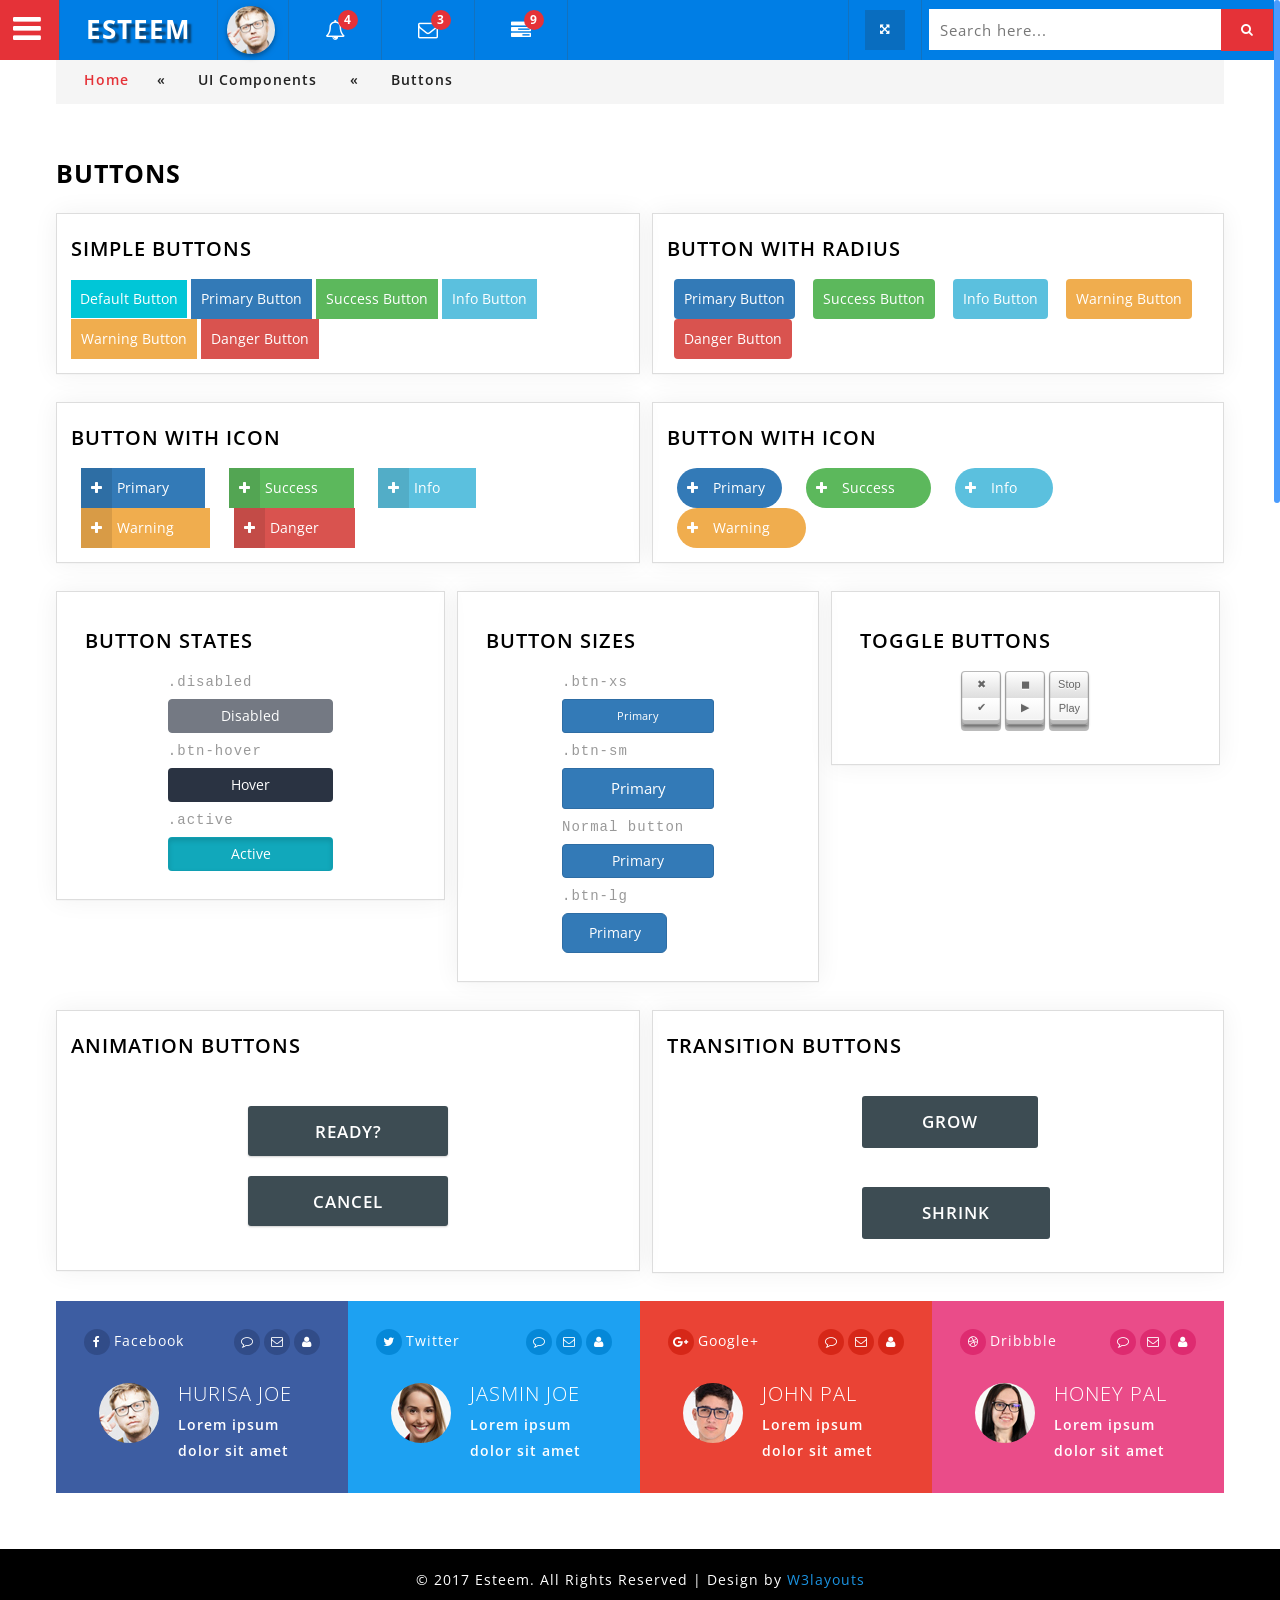
<file: admin/buttons.html>
<!--
author: W3layouts
author URL: http://w3layouts.com
License: Creative Commons Attribution 3.0 Unported
License URL: http://creativecommons.org/licenses/by/3.0/
-->
<!DOCTYPE html>
<html lang="zxx">
<head>
<title>Esteem  An Admin Panel Category Flat Bootstrap Responsive Website Template | Buttons  :: w3layouts</title>
<!-- custom-theme -->
<meta name="viewport" content="width=device-width, initial-scale=1">
<meta http-equiv="Content-Type" content="text/html; charset=utf-8" />
<meta name="keywords" content="Esteem Responsive web template, Bootstrap Web Templates, Flat Web Templates, Android Compatible web template, 
Smartphone Compatible web template, free webdesigns for Nokia, Samsung, LG, SonyEricsson, Motorola web design" />
<script type="application/x-javascript"> addEventListener("load", function() { setTimeout(hideURLbar, 0); }, false);
		function hideURLbar(){ window.scrollTo(0,1); } </script>
<!-- //custom-theme -->
<link href="css/bootstrap.css" rel="stylesheet" type="text/css" media="all" />
<link href="css/component.css" rel="stylesheet" type="text/css" media="all" />
<link href="css/style_grid.css" rel="stylesheet" type="text/css" media="all" />
<link href="css/style.css" rel="stylesheet" type="text/css" media="all" />
<!-- font-awesome-icons -->
<link href="css/font-awesome.css" rel="stylesheet"> 
<!-- //font-awesome-icons -->
<link href="//fonts.googleapis.com/css?family=Open+Sans:300,300i,400,400i,600,600i,700,700i,800" rel="stylesheet">
</head>
<body>
<!-- banner -->
<div class="wthree_agile_admin_info">
		  <!-- /w3_agileits_top_nav-->
		  <!-- /nav-->
		  <div class="w3_agileits_top_nav">
			<ul id="gn-menu" class="gn-menu-main">
			  		 <!-- /nav_agile_w3l -->
				<li class="gn-trigger">
					<a class="gn-icon gn-icon-menu"><i class="fa fa-bars" aria-hidden="true"></i><span>Menu</span></a>
					<nav class="gn-menu-wrapper">
						<div class="gn-scroller scrollbar1">
							<ul class="gn-menu agile_menu_drop">
								<li><a href="main-page.html"> <i class="fa fa-tachometer"></i> Dashboard</a></li>
								<li>
									<a href="#"><i class="fa fa-cogs" aria-hidden="true"></i> UI Components <i class="fa fa-angle-down" aria-hidden="true"></i></a> 
									<ul class="gn-submenu">
										<li class="mini_list_agile"><a href="buttons.html"><i class="fa fa-caret-right" aria-hidden="true"></i> Buttons</a></li>
										<li class="mini_list_w3"><a href="grids.html"> <i class="fa fa-caret-right" aria-hidden="true"></i> Grids</a></li>
									</ul>
								</li>
								<li>
									<a href="#"> <i class="fa fa-file-text-o" aria-hidden="true"></i>Forms <i class="fa fa-angle-down" aria-hidden="true"></i></a> 
									<ul class="gn-submenu">
										<li class="mini_list_agile"><a href="input.html"><i class="fa fa-caret-right" aria-hidden="true"></i> Inputs</a></li>
										<li class="mini_list_w3"><a href="validation.html"><i class="fa fa-caret-right" aria-hidden="true"></i> Validation</a></li>
									</ul>
								</li>
								<li><a href="table.html"> <i class="fa fa-table" aria-hidden="true"></i> Tables</a></li>
								<li><a href="#"><i class="fa fa-list" aria-hidden="true"></i>Short Codes <i class="fa fa-angle-down" aria-hidden="true"> </i></a> 
								     	<ul class="gn-submenu">
										<li class="mini_list_agile"><a href="typo.html"> <i class="fa fa-caret-right" aria-hidden="true"></i> Typography</a></li>
										<li class="mini_list_w3"><a href="icons.html"> <i class="fa fa-caret-right" aria-hidden="true"></i> Icons</a></li>
										
									</ul>
								</li>
								
								<li><a href="charts.html"> <i class="fa fa-line-chart" aria-hidden="true"></i> Charts</a></li>
								<li><a href="maps.html"><i class="fa fa-map-o" aria-hidden="true"></i> Maps</a></li>
								<li class="page">
									<a href="#"><i class="fa fa-files-o" aria-hidden="true"></i> Pages <i class="fa fa-angle-down" aria-hidden="true"></i></a>
										 <ul class="gn-submenu">
						
									  <li class="mini_list_agile"> <a href="signin.html"> <i class="fa fa-caret-right" aria-hidden="true"></i> Sign In</a></li>
									   <li class="mini_list_w3"><a href="signup.html"> <i class="fa fa-caret-right" aria-hidden="true"></i> Sign Up</a></li>
									   <li class="mini_list_agile error"><a href="404.html"> <i class="fa fa-caret-right" aria-hidden="true"></i> Error 404 </a></li>
	
										<li class="mini_list_w3_line"><a href="calendar.html"> <i class="fa fa-caret-right" aria-hidden="true"></i> Calendar</a></li>
									</ul>
								</li>
								<li>
									<a href="#"> <i class="fa fa-suitcase" aria-hidden="true"></i>More <i class="fa fa-angle-down" aria-hidden="true"></i></a> 
									<ul class="gn-submenu">
										<li class="mini_list_agile"><a href="faq.html"> <i class="fa fa-caret-right" aria-hidden="true"></i> Faq</a></li>
										<li class="mini_list_w3"><a href="blank.html"> <i class="fa fa-caret-right" aria-hidden="true"></i> Blank Page</a></li>
									</ul>
								</li>
							</ul>
						</div><!-- /gn-scroller -->
					</nav>
				</li>
				<!-- //nav_agile_w3l -->
                <li class="second logo"><h1><a href="main-page.html"><i class="fa fa-graduation-cap" aria-hidden="true"></i>Esteem </a></h1></li>
					<li class="second admin-pic">
				       <ul class="top_dp_agile">
									<li class="dropdown profile_details_drop">
										<a href="#" class="dropdown-toggle" data-toggle="dropdown" aria-expanded="false">
											<div class="profile_img">	
												<span class="prfil-img"><img src="images/admin.jpg" alt=""> </span> 
											</div>	
										</a>
										<ul class="dropdown-menu drp-mnu">
											<li> <a href="#"><i class="fa fa-cog"></i> Settings</a> </li> 
											<li> <a href="#"><i class="fa fa-user"></i> Profile</a> </li> 
											<li> <a href="#"><i class="fa fa-sign-out"></i> Logout</a> </li>
										</ul>
									</li>
									
						</ul>
				</li>
				<li class="second top_bell_nav">
				   <ul class="top_dp_agile ">
									<li class="dropdown head-dpdn">
										<a href="#" class="dropdown-toggle" data-toggle="dropdown" aria-expanded="true"><i class="fa fa-bell-o" aria-hidden="true"></i> <span class="badge blue">4</span></a>
										<ul class="dropdown-menu">
											<li>
												<div class="notification_header">
													<h3>Your Notifications</h3>
												</div>
											</li>
											<li><a href="#">
												<div class="user_img"><img src="images/a3.jpg" alt=""></div>
											   <div class="notification_desc">
											     <h6>John Smith</h6>
												<p>Lorem ipsum dolor</p>
												<p><span>1 hour ago</span></p>
												</div>
											  <div class="clearfix"></div>	
											 </a></li>
											 <li class="odd"><a href="#">
												<div class="user_img"><img src="images/a1.jpg" alt=""></div>
											   <div class="notification_desc">
											     <h6>Jasmin Leo</h6>
												<p>Lorem ipsum dolor</p>
												<p><span>3 hour ago</span></p>
												</div>
											   <div class="clearfix"></div>	
											 </a></li>
											 <li><a href="#">
												<div class="user_img"><img src="images/a2.jpg" alt=""></div>
											   <div class="notification_desc">
											     <h6>James Smith</h6>
												<p>Lorem ipsum dolor</p>
												<p><span>2 hour ago</span></p>
												</div>
											   <div class="clearfix"></div>	
											 </a></li>
											  <li><a href="#">
												<div class="user_img"><img src="images/a4.jpg" alt=""></div>
											   <div class="notification_desc">
											     <h6>James Smith</h6>
												<p>Lorem ipsum dolor</p>
												<p><span>1 hour ago</span></p>
												</div>
											   <div class="clearfix"></div>	
											 </a></li>
											 <li>
												<div class="notification_bottom">
													<a href="#">See all Notifications</a>
												</div> 
											</li>
										</ul>
									</li>
									
						</ul>
				</li>
				<li class="second top_bell_nav">
				   <ul class="top_dp_agile ">
									<li class="dropdown head-dpdn">
										<a href="#" class="dropdown-toggle" data-toggle="dropdown" aria-expanded="true"><i class="fa fa-envelope-o" aria-hidden="true"></i> <span class="badge blue">3</span></a>
										<ul class="dropdown-menu">
											<li>
												<div class="notification_header">
													<h3>Your Messages</h3>
												</div>
											</li>
											<li><a href="#">
												<div class="user_img"><img src="images/a3.jpg" alt=""></div>
											   <div class="notification_desc">
											     <h6>John Smith</h6>
												<p>Lorem ipsum dolor</p>
												<p><span>3 hour ago</span></p>
												</div>
											  <div class="clearfix"></div>	
											 </a></li>
											 <li class="odd"><a href="#">
												<div class="user_img"><img src="images/a1.jpg" alt=""></div>
											   <div class="notification_desc">
											     <h6>Jasmin Leo</h6>
												<p>Lorem ipsum dolor</p>
												<p><span>2 hour ago</span></p>
												</div>
											   <div class="clearfix"></div>	
											 </a></li>
											 <li><a href="#">
												<div class="user_img"><img src="images/a2.jpg" alt=""></div>
											   <div class="notification_desc">
											     <h6>James Smith</h6>
												<p>Lorem ipsum dolor</p>
												<p><span>1 hour ago</span></p>
												</div>
											   <div class="clearfix"></div>	
											 </a></li>
											 <li>
												<div class="notification_bottom">
													<a href="#">See all Messages</a>
												</div> 
											</li>
										</ul>
									</li>
									
						</ul>
				</li>
				<li class="second top_bell_nav">
				   <ul class="top_dp_agile ">
				       <li class="dropdown head-dpdn">
										<a href="#" class="dropdown-toggle" data-toggle="dropdown" aria-expanded="false"><i class="fa fa-tasks"></i><span class="badge blue">9</span></a>
										<ul class="dropdown-menu">
											<li>
												<div class="notification_header">
													<h3>You have 4 Pending tasks</h3>
												</div>
											</li>
											<li><a href="#">
												<div class="task-info">
													<span class="task-desc">Database update</span><span class="percentage">40%</span>
													<div class="clearfix"></div>	
												</div>
												<div class="progress progress-striped active">
													<div class="bar yellow" style="width:40%;"></div>
												</div>
											</a></li>
											<li><a href="#">
												<div class="task-info">
													<span class="task-desc">Dashboard done</span><span class="percentage">90%</span>
												   <div class="clearfix"></div>	
												</div>
												<div class="progress progress-striped active">
													 <div class="bar green" style="width:90%;"></div>
												</div>
											</a></li>
											<li><a href="#">
												<div class="task-info">
													<span class="task-desc">Mobile App</span><span class="percentage">33%</span>
													<div class="clearfix"></div>	
												</div>
											   <div class="progress progress-striped active">
													 <div class="bar red" style="width: 33%;"></div>
												</div>
											</a></li>
											<li><a href="#">
												<div class="task-info">
													<span class="task-desc">Issues fixed</span><span class="percentage">80%</span>
												   <div class="clearfix"></div>	
												</div>
												<div class="progress progress-striped active">
													 <div class="bar  blue" style="width: 80%;"></div>
												</div>
											</a></li>
											<li>
												<div class="notification_bottom">
													<a href="#">See all pending tasks</a>
												</div> 
											</li>
										</ul>
									</li>	
								</ul>
				</li>

				<li class="second w3l_search">
				 
						<form action="#" method="post">
							<input type="search" name="search" placeholder="Search here..." required="">
							<button class="btn btn-default" type="submit"><i class="fa fa-search" aria-hidden="true"></i></button>
						</form>
					
				</li>
				<li class="second full-screen">
					<section class="full-top">
						<button id="toggle"><i class="fa fa-arrows-alt" aria-hidden="true"></i></button>	
					</section>
				</li>

			</ul>
			<!-- //nav -->
			
		</div>
		<div class="clearfix"></div>
		<!-- //w3_agileits_top_nav-->
		
		<!-- /inner_content-->
				<div class="inner_content">
				    <!-- /inner_content_w3_agile_info-->

					<!-- breadcrumbs -->
						<div class="w3l_agileits_breadcrumbs">
							<div class="w3l_agileits_breadcrumbs_inner">
								<ul>
									<li><a href="main-page.html">Home</a><span>«</span></li>
									<li>UI Components <span>«</span></li>
									<li>Buttons</li>
								</ul>
							</div>
						</div>
					<!-- //breadcrumbs -->

					<div class="inner_content_w3_agile_info two_in">
					  <h2 class="w3_inner_tittle">Buttons</h2>

							<!-- /buttons_w3ls_agile -->
								<div class="buttons_w3ls_agile">
								
									<div class="col-md-6 button_set_one agile_info_shadow">
									 <h3 class="w3_inner_tittle two">Simple Buttons</h3>
										<!-- Standard button -->
											<button type = "button" class = "btn btn-default">Default Button</button>

											<!-- Provides extra visual weight and identifies the primary action in a set of buttons -->
											<button type = "button" class = "btn btn-primary">Primary Button</button>

											<!-- Indicates a successful or positive action -->
											<button type = "button" class = "btn btn-success">Success Button</button>

											<!-- Contextual button for informational alert messages -->
											<button type = "button" class = "btn btn-info">Info Button</button>

											<!-- Indicates caution should be taken with this action -->
											<button type = "button" class = "btn btn-warning">Warning Button</button>

											<!-- Indicates a dangerous or potentially negative action -->
											<button type = "button" class = "btn btn-danger">Danger Button</button>

											
									</div>
									<div class="col-md-6 button_set_one two agile_info_shadow">
										<!-- Standard button -->
										 <h3 class="w3_inner_tittle two"> Button With Radius</h3>

											<!-- Provides extra visual weight and identifies the primary action in a set of buttons -->
											<button type = "button" class = "btn btn-primary">Primary Button</button>

											<!-- Indicates a successful or positive action -->
											<button type = "button" class = "btn btn-success">Success Button</button>

											<!-- Contextual button for informational alert messages -->
											<button type = "button" class = "btn btn-info">Info Button</button>

											<!-- Indicates caution should be taken with this action -->
											<button type = "button" class = "btn btn-warning">Warning Button</button>

											<!-- Indicates a dangerous or potentially negative action -->
											<button type = "button" class = "btn btn-danger">Danger Button</button>

											
									</div>
									<div class="clearfix"></div>
								</div>
							<!-- //buttons_w3ls_agile -->
					        <!-- /buttons_w3ls_agile -->
								<div class="buttons_w3ls_agile">
								
									<div class="col-md-6 button_set_one three agile_info_shadow">
									 <h3 class="w3_inner_tittle two">Button With Icon</h3>
										<!-- Standard button -->
											

										<button type="button" class="btn btn-primary btn-flat btn-pri"><i class="fa fa-plus" aria-hidden="true"></i> Primary</button>
										<button type="button" class="btn btn-success btn-flat btn-pri"><i class="fa fa-plus" aria-hidden="true"></i> Success</button>
										
										<button type="button" class="btn btn-info btn-flat btn-pri"><i class="fa fa-plus" aria-hidden="true"></i>Info</button>
										<button type="button" class="btn btn-warning btn-flat btn-pri"><i class="fa fa-plus" aria-hidden="true"></i>Warning</button>
										<button type="button" class="btn btn-danger btn-flat btn-pri"><i class="fa fa-plus" aria-hidden="true"></i>Danger</button>
											
									</div>
									<div class="col-md-6 button_set_one three one agile_info_shadow">
										<!-- Standard button -->
										 <h3 class="w3_inner_tittle two"> Button With Icon</h3>

										<button type="button" class="btn btn-primary btn-flat btn-pri btn-lg"><i class="fa fa-plus" aria-hidden="true"></i> Primary</button>
										<button type="button" class="btn btn-success btn-flat btn-pri btn-md"><i class="fa fa-plus" aria-hidden="true"></i> Success</button>
										
										<button type="button" class="btn btn-info btn-flat btn-pri btn-sm"><i class="fa fa-plus" aria-hidden="true"></i>Info</button>
										<button type="button" class="btn btn-warning btn-flat btn-pri btn-xs"><i class="fa fa-plus" aria-hidden="true"></i>Warning</button>
										
											
									</div>
									<div class="clearfix"></div>
								</div>
							<!-- //buttons_w3ls_agile -->
							     <!-- /buttons_w3ls_agile -->
								<div class="buttons_w3ls_agile">
								
									<div class="col-md-4 sub_agile_btn agile_info_shadow">
									 <h3 class="w3_inner_tittle two">Button States</h3>
										<!-- Standard button -->
											

										<div class="sub_agile mtn">
											<p class="mb15">
												<code>.disabled</code>
											</p>

											<div class="bs-component mb20">
												<button type="button" class="btn disabled btn-dark btn-block">Disabled</button>
											</div>
											<p class="mb15">
												<code>.btn-hover</code>
											</p>

											<div class="bs-component mb20">
												<button type="button" class="btn btn-hover btn-dark btn-block">Hover</button>
											<div id="source-button" class="btn btn-system btn-xs" style="display: none;">&lt; &gt;</div></div>
											<p class="mb15">
												<code>.active</code>
											</p>

											<div class="bs-component mb20">
												<button type="button" class="btn active btn-dark btn-block">Active</button>
											</div>
										</div>
											
									</div>
									<div class="col-md-4 sub_agile_btn agile_info_shadow">
										<!-- Standard button -->
										 <h3 class="w3_inner_tittle two">Button Sizes</h3>

										 <div class="sub_agile mtn">
													<p class="mb15">
														<code>.btn-xs</code>
													</p>

													<div class="bs-component mb20">
														<button type="button" class="btn btn-xs btn-primary btn-block">Primary</button>
													</div>
													<p class="mb15">
														<code>.btn-sm</code>
													</p>

													<div class="bs-component mb20">
														<button type="button" class="btn btn-sm btn-primary btn-block">Primary</button>
													</div>

													<p class="mb15">
														<code>Normal button</code>
													</p>

													<div class="bs-component mb20">
														<button type="button" class="btn btn-primary btn-block">Primary</button>
													</div>
													<p class="mb15">
														<code>.btn-lg</code>
													</p>

													<div class="bs-component mb20">
														<button type="button" class="btn btn-lg btn-primary btn-block">Primary</button>
													</div>
												</div>
										
											
									</div>
								<div class="col-md-4 sub_agile_btn agile_info_shadow">
										<!-- Standard button -->
										 <h3 class="w3_inner_tittle two">Toggle Buttons</h3>
									     <div class="inner-toggle">
																		<span class="toggle">
																					<input type="checkbox">
																					<label data-off="&#10006;" data-on="&#10004;"></label>
																				</span>

																				<span class="toggle">
																					<input type="checkbox">
																					<label data-off="&#9724;" data-on="&#9654;"></label>
																				</span>
																				<span class="toggle">
																					<input type="checkbox">
																					<label data-off="Stop" data-on="Play"></label>
																				</span>
																		 </div>
													</div>
											
									
									
									<div class="clearfix"></div>
								</div>
							<!-- //buttons_w3ls_agile -->
											        <!-- /buttons_w3ls_agile -->
								<div class="buttons_w3ls_agile">
								
									<div class="col-md-6 button_set_one three agile_info_shadow">
									 <h3 class="w3_inner_tittle two">Animation Buttons</h3>
										<!-- Standard button -->
											<div id="holder">

												<div class="button">
													<p class="btnText">READY?</p>
													<div class="btnTwo">
													  <p class="btnText2">GO!</p>
													</div>
												 </div>

												<div class="button">
													<p class="btnText">CANCEL</p>
													<div class="btnTwo">
													  <p class="btnText2">X</p>
													</div>
												 </div>

												</div>

											
									</div>
									<div class="col-md-6 button_set_one three one agile_info_shadow">
										<!-- Standard button -->
										 <h3 class="w3_inner_tittle two">Transition Buttons</h3>
												<div id="holder1">

													<button type="button" class="grow">Grow</button>
													<button type="button" class="shrink">Shrink</button>
												
												</div>
										
											
									</div>
									<div class="clearfix"></div>
								</div>
							<!-- //buttons_w3ls_agile -->
							<!-- /social_media-->
						  <div class="social_media_w3ls">
						 
						      <div class="col-md-3 socail_grid_agile facebook">
                                     <ul class="icon_w3_info">
									   <li><a href="#" class="wthree_facebook"> <i class="fa fa-facebook" aria-hidden="true"></i></a></li>
									   <li>Facebook</li>
									 </ul>
									  <ul class="icon_w3_social">
									    <li><i class="fa fa-comment-o" aria-hidden="true"></i></li>
										<li><i class="fa fa-envelope-o" aria-hidden="true"></i></li>
										<li><i class="fa fa-user" aria-hidden="true"></i></li>
                                      </ul>
									 <div class="clearfix"></div>
									  <div class="bottom_info_social">
									 <div class="col-md-4 agile_w3l_social_media_text_img">
									    <img src="images/admin.jpg" alt="">
									 </div>
									  <div class="col-md-8 agile_w3l_social_media_text">
									    <h4>Hurisa Joe</h4>
										<p>Lorem ipsum dolor sit amet</p>
									 </div>
									
									 <div class="clearfix"></div>
									 </div>
                              </div>
							  <div class="col-md-3 socail_grid_agile twitter">
                                         <ul class="icon_w3_info">
									   <li><a href="#" class="wthree_facebook"><i class="fa fa-twitter" aria-hidden="true"></i></a></li>
									   <li>Twitter</li>
									 </ul>
									  <ul class="icon_w3_social">
									    <li><i class="fa fa-comment-o" aria-hidden="true"></i></li>
										<li><i class="fa fa-envelope-o" aria-hidden="true"></i></li>
										<li><i class="fa fa-user" aria-hidden="true"></i></li>
                                      </ul>
									 <div class="clearfix"></div>
									  <div class="bottom_info_social">
									 <div class="col-md-4 agile_w3l_social_media_text_img">
									    <img src="images/a1.jpg" alt="">
									 </div>
									  <div class="col-md-8 agile_w3l_social_media_text">
									    <h4>Jasmin Joe</h4>
										<p>Lorem ipsum dolor sit amet</p>
									 </div>
									
									 <div class="clearfix"></div>
									 </div>
                              </div>
							  <div class="col-md-3 socail_grid_agile gmail">
                                     <ul class="icon_w3_info">
									   <li><a href="#" class="wthree_facebook"><i class="fa fa-google-plus" aria-hidden="true"></i></a></li>
									   <li>Google+</li>
									 </ul>
									  <ul class="icon_w3_social">
									    <li><i class="fa fa-comment-o" aria-hidden="true"></i></li>
										<li><i class="fa fa-envelope-o" aria-hidden="true"></i></li>
										<li><i class="fa fa-user" aria-hidden="true"></i></li>
                                      </ul>
									 <div class="clearfix"></div>
									  <div class="bottom_info_social">
									 <div class="col-md-4 agile_w3l_social_media_text_img">
									    <img src="images/a2.jpg" alt="">
									 </div>
									  <div class="col-md-8 agile_w3l_social_media_text">
									    <h4>John Pal</h4>
										<p>Lorem ipsum dolor sit amet</p>
									 </div>
									
									 <div class="clearfix"></div>
									 </div>
                              </div>
							  <div class="col-md-3 socail_grid_agile dribble">
							  
							     <ul class="icon_w3_info">
									  <li><a href="#" class="wthree_facebook"><i class="fa fa-dribbble" aria-hidden="true"></i></a></li>
									   <li>Dribbble</li>
									 </ul>
									  <ul class="icon_w3_social">
									    <li><i class="fa fa-comment-o" aria-hidden="true"></i></li>
										<li><i class="fa fa-envelope-o" aria-hidden="true"></i></li>
										<li><i class="fa fa-user" aria-hidden="true"></i></li>
                                      </ul>
									 <div class="clearfix"></div>
									  <div class="bottom_info_social">
									 <div class="col-md-4 agile_w3l_social_media_text_img">
									    <img src="images/a4.jpg" alt="">
									 </div>
									  <div class="col-md-8 agile_w3l_social_media_text">
									    <h4>Honey Pal</h4>
										<p>Lorem ipsum dolor sit amet</p>
									 </div>
									
									 <div class="clearfix"></div>
									 </div>

                              </div>
							  <div class="clearfix"></div>
													
						</div>
						<!-- //social_media-->
				    </div>
					<!-- //inner_content_w3_agile_info-->
				</div>
		<!-- //inner_content-->
	</div>
<!-- banner -->
<!--copy rights start here-->
<div class="copyrights">
	 <p>© 2017 Esteem. All Rights Reserved | Design by  <a href="http://w3layouts.com/" target="_blank">W3layouts</a> </p>
</div>	
<!--copy rights end here-->
<!-- js -->

          <script type="text/javascript" src="js/jquery-2.1.4.min.js"></script>
		  <script src="js/modernizr.custom.js"></script>
		
		   <script src="js/classie.js"></script>
		  <script src="js/gnmenu.js"></script>
		  <script>
			new gnMenu( document.getElementById( 'gn-menu' ) );
		 </script>

<!-- //js -->
<script src="js/screenfull.js"></script>
		<script>
		$(function () {
			$('#supported').text('Supported/allowed: ' + !!screenfull.enabled);

			if (!screenfull.enabled) {
				return false;
			}

			

			$('#toggle').click(function () {
				screenfull.toggle($('#container')[0]);
			});	
		});
		</script>
<script src="js/jquery.nicescroll.js"></script>
<script src="js/scripts.js"></script>

<script type="text/javascript" src="js/bootstrap-3.1.1.min.js"></script>


</body>
</html>
</file>
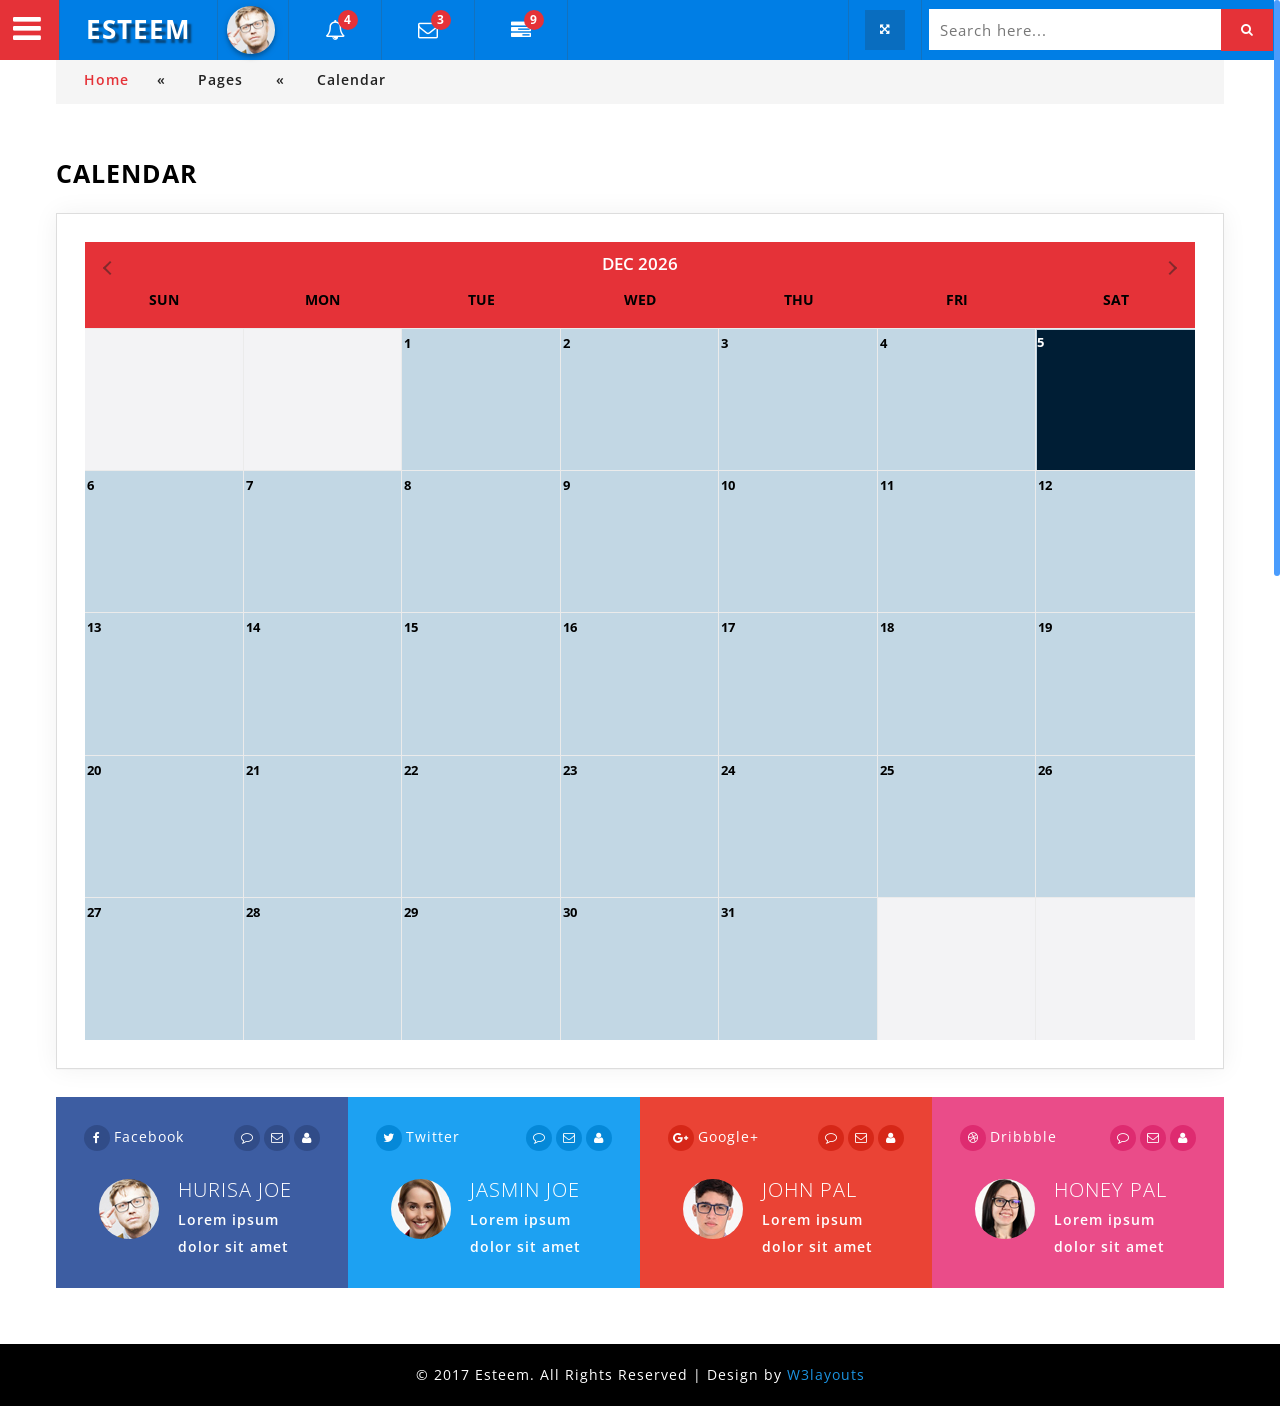
<file: admin/calendar.html>
<!--
author: W3layouts
author URL: http://w3layouts.com
License: Creative Commons Attribution 3.0 Unported
License URL: http://creativecommons.org/licenses/by/3.0/
-->
<!DOCTYPE html>
<html lang="zxx">
<head>
<title>Esteem  An Admin Panel Category Flat Bootstrap Responsive Website Template | Calendar  :: w3layouts</title>
<!-- custom-theme -->
<meta name="viewport" content="width=device-width, initial-scale=1">
<meta http-equiv="Content-Type" content="text/html; charset=utf-8" />
<meta name="keywords" content="Esteem Responsive web template, Bootstrap Web Templates, Flat Web Templates, Android Compatible web template, 
Smartphone Compatible web template, free webdesigns for Nokia, Samsung, LG, SonyEricsson, Motorola web design" />
<script type="application/x-javascript"> addEventListener("load", function() { setTimeout(hideURLbar, 0); }, false);
		function hideURLbar(){ window.scrollTo(0,1); } </script>
<!-- //custom-theme -->
<link href="css/bootstrap.css" rel="stylesheet" type="text/css" media="all" />
<!-- calendar -->
	<link rel="stylesheet" href="css/monthly.css">
<!-- //calendar -->
<link href="css/component.css" rel="stylesheet" type="text/css" media="all" />
<link href="css/style_grid.css" rel="stylesheet" type="text/css" media="all" />
<link href="css/style.css" rel="stylesheet" type="text/css" media="all" />
<!-- font-awesome-icons -->
<link href="css/font-awesome.css" rel="stylesheet"> 
<!-- //font-awesome-icons -->
<link href="//fonts.googleapis.com/css?family=Open+Sans:300,300i,400,400i,600,600i,700,700i,800" rel="stylesheet">
</head>
<body>
<!-- banner -->
<div class="wthree_agile_admin_info">
		  <!-- /w3_agileits_top_nav-->
		  <!-- /nav-->
		  <div class="w3_agileits_top_nav">
			<ul id="gn-menu" class="gn-menu-main">
				 <!-- /nav_agile_w3l -->
				<li class="gn-trigger">
					<a class="gn-icon gn-icon-menu"><i class="fa fa-bars" aria-hidden="true"></i><span>Menu</span></a>
					<nav class="gn-menu-wrapper">
						<div class="gn-scroller scrollbar1">
							<ul class="gn-menu agile_menu_drop">
								<li><a href="main-page.html"> <i class="fa fa-tachometer"></i> Dashboard</a></li>
								<li>
									<a href="#"><i class="fa fa-cogs" aria-hidden="true"></i> UI Components <i class="fa fa-angle-down" aria-hidden="true"></i></a> 
									<ul class="gn-submenu">
										<li class="mini_list_agile"><a href="buttons.html"><i class="fa fa-caret-right" aria-hidden="true"></i> Buttons</a></li>
										<li class="mini_list_w3"><a href="grids.html"> <i class="fa fa-caret-right" aria-hidden="true"></i> Grids</a></li>
									</ul>
								</li>
								<li>
									<a href="#"> <i class="fa fa-file-text-o" aria-hidden="true"></i>Forms <i class="fa fa-angle-down" aria-hidden="true"></i></a> 
									<ul class="gn-submenu">
										<li class="mini_list_agile"><a href="input.html"><i class="fa fa-caret-right" aria-hidden="true"></i> Inputs</a></li>
										<li class="mini_list_w3"><a href="validation.html"><i class="fa fa-caret-right" aria-hidden="true"></i> Validation</a></li>
									</ul>
								</li>
								<li><a href="table.html"> <i class="fa fa-table" aria-hidden="true"></i> Tables</a></li>
								<li><a href="#"><i class="fa fa-list" aria-hidden="true"></i>Short Codes <i class="fa fa-angle-down" aria-hidden="true"> </i></a>
								     	<ul class="gn-submenu">
										<li class="mini_list_agile"><a href="typo.html"> <i class="fa fa-caret-right" aria-hidden="true"></i> Typography</a></li>
										<li class="mini_list_w3"><a href="icons.html"> <i class="fa fa-caret-right" aria-hidden="true"></i> Icons</a></li>
										
									</ul>
								</li>
								
								<li><a href="charts.html"> <i class="fa fa-line-chart" aria-hidden="true"></i> Charts</a></li>
								<li><a href="maps.html"><i class="fa fa-map-o" aria-hidden="true"></i> Maps</a></li>
								<li class="page">
									<a href="#"><i class="fa fa-files-o" aria-hidden="true"></i> Pages <i class="fa fa-angle-down" aria-hidden="true"></i></a>
										 <ul class="gn-submenu">
						
									  <li class="mini_list_agile"> <a href="signin.html"> <i class="fa fa-caret-right" aria-hidden="true"></i> Sign In</a></li>
									   <li class="mini_list_w3"><a href="signup.html"> <i class="fa fa-caret-right" aria-hidden="true"></i> Sign Up</a></li>
									   <li class="mini_list_agile error"><a href="404.html"> <i class="fa fa-caret-right" aria-hidden="true"></i> Error 404 </a></li>
	
										<li class="mini_list_w3_line"><a href="calendar.html"> <i class="fa fa-caret-right" aria-hidden="true"></i> Calendar</a></li>
									</ul>
								</li>
								<li>
									<a href="#"> <i class="fa fa-suitcase" aria-hidden="true"></i>More <i class="fa fa-angle-down" aria-hidden="true"></i></a> 
									<ul class="gn-submenu">
										<li class="mini_list_agile"><a href="faq.html"> <i class="fa fa-caret-right" aria-hidden="true"></i> Faq</a></li>
										<li class="mini_list_w3"><a href="blank.html"> <i class="fa fa-caret-right" aria-hidden="true"></i> Blank Page</a></li>
									</ul>
								</li>
							</ul>
						</div><!-- /gn-scroller -->
					</nav>
				</li>
				<!-- //nav_agile_w3l -->
                <li class="second logo"><h1><a href="main-page.html"><i class="fa fa-graduation-cap" aria-hidden="true"></i>Esteem </a></h1></li>
					<li class="second admin-pic">
				       <ul class="top_dp_agile">
									<li class="dropdown profile_details_drop">
										<a href="#" class="dropdown-toggle" data-toggle="dropdown" aria-expanded="false">
											<div class="profile_img">	
												<span class="prfil-img"><img src="images/admin.jpg" alt=""> </span> 
											</div>	
										</a>
										<ul class="dropdown-menu drp-mnu">
											<li> <a href="#"><i class="fa fa-cog"></i> Settings</a> </li> 
											<li> <a href="#"><i class="fa fa-user"></i> Profile</a> </li> 
											<li> <a href="#"><i class="fa fa-sign-out"></i> Logout</a> </li>
										</ul>
									</li>
									
						</ul>
				</li>
				<li class="second top_bell_nav">
				   <ul class="top_dp_agile ">
									<li class="dropdown head-dpdn">
										<a href="#" class="dropdown-toggle" data-toggle="dropdown" aria-expanded="true"><i class="fa fa-bell-o" aria-hidden="true"></i> <span class="badge blue">4</span></a>
										<ul class="dropdown-menu">
											<li>
												<div class="notification_header">
													<h3>Your Notifications</h3>
												</div>
											</li>
											<li><a href="#">
												<div class="user_img"><img src="images/a3.jpg" alt=""></div>
											   <div class="notification_desc">
											     <h6>John Smith</h6>
												<p>Lorem ipsum dolor</p>
												<p><span>1 hour ago</span></p>
												</div>
											  <div class="clearfix"></div>	
											 </a></li>
											 <li class="odd"><a href="#">
												<div class="user_img"><img src="images/a1.jpg" alt=""></div>
											   <div class="notification_desc">
											     <h6>Jasmin Leo</h6>
												<p>Lorem ipsum dolor</p>
												<p><span>3 hour ago</span></p>
												</div>
											   <div class="clearfix"></div>	
											 </a></li>
											 <li><a href="#">
												<div class="user_img"><img src="images/a2.jpg" alt=""></div>
											   <div class="notification_desc">
											     <h6>James Smith</h6>
												<p>Lorem ipsum dolor</p>
												<p><span>2 hour ago</span></p>
												</div>
											   <div class="clearfix"></div>	
											 </a></li>
											  <li><a href="#">
												<div class="user_img"><img src="images/a4.jpg" alt=""></div>
											   <div class="notification_desc">
											     <h6>James Smith</h6>
												<p>Lorem ipsum dolor</p>
												<p><span>1 hour ago</span></p>
												</div>
											   <div class="clearfix"></div>	
											 </a></li>
											 <li>
												<div class="notification_bottom">
													<a href="#">See all Notifications</a>
												</div> 
											</li>
										</ul>
									</li>
									
						</ul>
				</li>
				<li class="second top_bell_nav">
				   <ul class="top_dp_agile ">
									<li class="dropdown head-dpdn">
										<a href="#" class="dropdown-toggle" data-toggle="dropdown" aria-expanded="true"><i class="fa fa-envelope-o" aria-hidden="true"></i> <span class="badge blue">3</span></a>
										<ul class="dropdown-menu">
											<li>
												<div class="notification_header">
													<h3>Your Messages</h3>
												</div>
											</li>
											<li><a href="#">
												<div class="user_img"><img src="images/a3.jpg" alt=""></div>
											   <div class="notification_desc">
											     <h6>John Smith</h6>
												<p>Lorem ipsum dolor</p>
												<p><span>3 hour ago</span></p>
												</div>
											  <div class="clearfix"></div>	
											 </a></li>
											 <li class="odd"><a href="#">
												<div class="user_img"><img src="images/a1.jpg" alt=""></div>
											   <div class="notification_desc">
											     <h6>Jasmin Leo</h6>
												<p>Lorem ipsum dolor</p>
												<p><span>2 hour ago</span></p>
												</div>
											   <div class="clearfix"></div>	
											 </a></li>
											 <li><a href="#">
												<div class="user_img"><img src="images/a2.jpg" alt=""></div>
											   <div class="notification_desc">
											     <h6>James Smith</h6>
												<p>Lorem ipsum dolor</p>
												<p><span>1 hour ago</span></p>
												</div>
											   <div class="clearfix"></div>	
											 </a></li>
											 <li>
												<div class="notification_bottom">
													<a href="#">See all Messages</a>
												</div> 
											</li>
										</ul>
									</li>
									
						</ul>
				</li>
				<li class="second top_bell_nav">
				   <ul class="top_dp_agile ">
				       <li class="dropdown head-dpdn">
										<a href="#" class="dropdown-toggle" data-toggle="dropdown" aria-expanded="false"><i class="fa fa-tasks"></i><span class="badge blue">9</span></a>
										<ul class="dropdown-menu">
											<li>
												<div class="notification_header">
													<h3>You have 4 Pending tasks</h3>
												</div>
											</li>
											<li><a href="#">
												<div class="task-info">
													<span class="task-desc">Database update</span><span class="percentage">40%</span>
													<div class="clearfix"></div>	
												</div>
												<div class="progress progress-striped active">
													<div class="bar yellow" style="width:40%;"></div>
												</div>
											</a></li>
											<li><a href="#">
												<div class="task-info">
													<span class="task-desc">Dashboard done</span><span class="percentage">90%</span>
												   <div class="clearfix"></div>	
												</div>
												<div class="progress progress-striped active">
													 <div class="bar green" style="width:90%;"></div>
												</div>
											</a></li>
											<li><a href="#">
												<div class="task-info">
													<span class="task-desc">Mobile App</span><span class="percentage">33%</span>
													<div class="clearfix"></div>	
												</div>
											   <div class="progress progress-striped active">
													 <div class="bar red" style="width: 33%;"></div>
												</div>
											</a></li>
											<li><a href="#">
												<div class="task-info">
													<span class="task-desc">Issues fixed</span><span class="percentage">80%</span>
												   <div class="clearfix"></div>	
												</div>
												<div class="progress progress-striped active">
													 <div class="bar  blue" style="width: 80%;"></div>
												</div>
											</a></li>
											<li>
												<div class="notification_bottom">
													<a href="#">See all pending tasks</a>
												</div> 
											</li>
										</ul>
									</li>	
								</ul>
				</li>

				<li class="second w3l_search">
				 
						<form action="#" method="post">
							<input type="search" name="search" placeholder="Search here..." required="">
							<button class="btn btn-default" type="submit"><i class="fa fa-search" aria-hidden="true"></i></button>
						</form>
					
				</li>
				<li class="second full-screen">
					<section class="full-top">
						<button id="toggle"><i class="fa fa-arrows-alt" aria-hidden="true"></i></button>	
					</section>
				</li>

			</ul>
			<!-- //nav -->
			
		</div>
		<div class="clearfix"></div>
		<!-- //w3_agileits_top_nav-->
		
		<!-- /inner_content-->
				<div class="inner_content">
				    <!-- /inner_content_w3_agile_info-->

					<!-- breadcrumbs -->
						<div class="w3l_agileits_breadcrumbs">
							<div class="w3l_agileits_breadcrumbs_inner">
								<ul>
									<li><a href="main-page.html">Home</a><span>«</span></li>
									<li>Pages <span>«</span></li>
									<li>Calendar</li>
								</ul>
							</div>
						</div>
					<!-- //breadcrumbs -->

					<div class="inner_content_w3_agile_info two_in">
					  <h2 class="w3_inner_tittle">Calendar</h2>

							<!-- /calendar -->
								
									<div class="agile-calendar-grid">
										<div class="page_w3ls_cal agile_info_shadow">
											
											<div class="w3l-calendar-left">
												<div class="calendar-heading">
													
												</div>
												<div class="monthly" id="mycalendar"></div>
											</div>
											
											<div class="clearfix"> </div>
										</div>
										</div>
							<!-- //calendar -->
					
							<!-- /social_media-->
						  <div class="social_media_w3ls">
						 
						      <div class="col-md-3 socail_grid_agile facebook">
                                     <ul class="icon_w3_info">
									   <li><a href="#" class="wthree_facebook"> <i class="fa fa-facebook" aria-hidden="true"></i></a></li>
									   <li>Facebook</li>
									 </ul>
									  <ul class="icon_w3_social">
									    <li><i class="fa fa-comment-o" aria-hidden="true"></i></li>
										<li><i class="fa fa-envelope-o" aria-hidden="true"></i></li>
										<li><i class="fa fa-user" aria-hidden="true"></i></li>
                                      </ul>
									 <div class="clearfix"></div>
									  <div class="bottom_info_social">
									 <div class="col-md-4 agile_w3l_social_media_text_img">
									    <img src="images/admin.jpg" alt="">
									 </div>
									  <div class="col-md-8 agile_w3l_social_media_text">
									    <h4>Hurisa Joe</h4>
										<p>Lorem ipsum dolor sit amet</p>
									 </div>
									
									 <div class="clearfix"></div>
									 </div>
                              </div>
							  <div class="col-md-3 socail_grid_agile twitter">
                                         <ul class="icon_w3_info">
									   <li><a href="#" class="wthree_facebook"><i class="fa fa-twitter" aria-hidden="true"></i></a></li>
									   <li>Twitter</li>
									 </ul>
									  <ul class="icon_w3_social">
									    <li><i class="fa fa-comment-o" aria-hidden="true"></i></li>
										<li><i class="fa fa-envelope-o" aria-hidden="true"></i></li>
										<li><i class="fa fa-user" aria-hidden="true"></i></li>
                                      </ul>
									 <div class="clearfix"></div>
									  <div class="bottom_info_social">
									 <div class="col-md-4 agile_w3l_social_media_text_img">
									    <img src="images/a1.jpg" alt="">
									 </div>
									  <div class="col-md-8 agile_w3l_social_media_text">
									    <h4>Jasmin Joe</h4>
										<p>Lorem ipsum dolor sit amet</p>
									 </div>
									
									 <div class="clearfix"></div>
									 </div>
                              </div>
							  <div class="col-md-3 socail_grid_agile gmail">
                                     <ul class="icon_w3_info">
									   <li><a href="#" class="wthree_facebook"><i class="fa fa-google-plus" aria-hidden="true"></i></a></li>
									   <li>Google+</li>
									 </ul>
									  <ul class="icon_w3_social">
									    <li><i class="fa fa-comment-o" aria-hidden="true"></i></li>
										<li><i class="fa fa-envelope-o" aria-hidden="true"></i></li>
										<li><i class="fa fa-user" aria-hidden="true"></i></li>
                                      </ul>
									 <div class="clearfix"></div>
									  <div class="bottom_info_social">
									 <div class="col-md-4 agile_w3l_social_media_text_img">
									    <img src="images/a2.jpg" alt="">
									 </div>
									  <div class="col-md-8 agile_w3l_social_media_text">
									    <h4>John Pal</h4>
										<p>Lorem ipsum dolor sit amet</p>
									 </div>
									
									 <div class="clearfix"></div>
									 </div>
                              </div>
							  <div class="col-md-3 socail_grid_agile dribble">
							  
							     <ul class="icon_w3_info">
									  <li><a href="#" class="wthree_facebook"><i class="fa fa-dribbble" aria-hidden="true"></i></a></li>
									   <li>Dribbble</li>
									 </ul>
									  <ul class="icon_w3_social">
									    <li><i class="fa fa-comment-o" aria-hidden="true"></i></li>
										<li><i class="fa fa-envelope-o" aria-hidden="true"></i></li>
										<li><i class="fa fa-user" aria-hidden="true"></i></li>
                                      </ul>
									 <div class="clearfix"></div>
									  <div class="bottom_info_social">
									 <div class="col-md-4 agile_w3l_social_media_text_img">
									    <img src="images/a4.jpg" alt="">
									 </div>
									  <div class="col-md-8 agile_w3l_social_media_text">
									    <h4>Honey Pal</h4>
										<p>Lorem ipsum dolor sit amet</p>
									 </div>
									
									 <div class="clearfix"></div>
									 </div>

                              </div>
							  <div class="clearfix"></div>
													
						</div>
						<!-- //social_media-->
				    </div>
					<!-- //inner_content_w3_agile_info-->
				</div>
		<!-- //inner_content-->
	</div>
<!-- banner -->
<!--copy rights start here-->
<div class="copyrights">
	 <p>© 2017 Esteem. All Rights Reserved | Design by  <a href="http://w3layouts.com/" target="_blank">W3layouts</a> </p>
</div>	
<!--copy rights end here-->
<!-- js -->

          <script type="text/javascript" src="js/jquery-2.1.4.min.js"></script>
		  <script src="js/modernizr.custom.js"></script>
		
		   <script src="js/classie.js"></script>
		  <script src="js/gnmenu.js"></script>
		  <script>
			new gnMenu( document.getElementById( 'gn-menu' ) );
		 </script>
<!-- calendar -->
	<script type="text/javascript" src="js/monthly.js"></script>
	<script type="text/javascript">
		$(window).load( function() {

			$('#mycalendar').monthly({
				mode: 'event',
				
			});

			$('#mycalendar2').monthly({
				mode: 'picker',
				target: '#mytarget',
				setWidth: '250px',
				startHidden: true,
				showTrigger: '#mytarget',
				stylePast: true,
				disablePast: true
			});

		switch(window.location.protocol) {
		case 'http:':
		case 'https:':
		// running on a server, should be good.
		break;
		case 'file:':
		alert('Just a heads-up, events will not work when run locally.');
		}

		});
	</script>
	<!-- //calendar -->
<!-- //js -->
<script src="js/screenfull.js"></script>
		<script>
		$(function () {
			$('#supported').text('Supported/allowed: ' + !!screenfull.enabled);

			if (!screenfull.enabled) {
				return false;
			}

			

			$('#toggle').click(function () {
				screenfull.toggle($('#container')[0]);
			});	
		});
		</script>
<script src="js/jquery.nicescroll.js"></script>
<script src="js/scripts.js"></script>

<script type="text/javascript" src="js/bootstrap-3.1.1.min.js"></script>


</body>
</html>
</file>
<file: css/single.css>
body a:hover {
    text-decoration: none;
}

body a:focus {
    outline: none;
    text-decoration: none;
}


/* //inner bg */

.demo-header {
    background: #eee;
    padding: 4px 0 15px;
}

ul.inner_breadcrumb {
    list-style: none;
    display: inline-block;
    padding: 15px 15px 0;
    list-style: none;
    background: #eee;
}

ul.inner_breadcrumb li {
    display: inline-block;
    color: #000;
    font-size: 1em;
    text-transform: capitalize;
}

ul.inner_breadcrumb li span {
    margin: 0 1em;
}

.inner_breadcrumb li.active a {
    color: #ff3546;
}

/*-- blog --*/

.blog-img {
    padding: 0;
}

ul.blog_list {
    margin-bottom: 1.5em;
}

.blog-bottom {
    background: #eb5273;
    padding: 2em;
    min-height: 330px;
}

.blog_info h5 a {
    font-size: 1em;
    color: #2c2d2d;
    font-weight: 600;
    text-decoration: none;
    line-height: 1.5;
    letter-spacing: 1px;
}

.blog_info p a.user-blog {
    color: #555;
    text-transform: capitalize;
    font-size: 1em;
}

ul.blog_list li {
    display: inline-block;
    color: #212121;
    font-size: 0.9em;
}

ul.blog_list li span {
    color: #168eea;
    padding-right: 8px;
}

ul.blog_list li i {
    padding: 0 1em;
    font-style: normal;
    color: #999;
}

ul.blog_list li a {
    text-decoration: none;
    color: #212121;
}

.blog_info h5 {
    margin: 12px 0 15px;
}

.blog_info {
    padding: 2em;
    border: 3px solid #f5f5f5;
    background-color: #f5f5f5;
}

.blog-side.blog-top-right {
    padding-right: 0;
}
.single-left1.blog_info {
    margin: 0;
}

.blog_info p {
    margin: 0 0 1em 0;
    color: #777;
}

ul.blog_list li a {
    font-weight: 400;
    font-size: 0.9em;
    letter-spacing: 1px;
    color: #515252;
}

/*-single-*/
ul.list-group.single {
    color: #727373;
}

ul.list-group.single .badge-primary {
    color: #fff;
    background-color: #8e9194;
}
h5.mt-0 {
    color: #343a40;
    font-size: 1em;
    margin-bottom: 15px;
    letter-spacing: 1px;
    font-weight: 600;
}

.progress {
    font-size: 0.75em;
    line-height: 8em;
    text-align: center;
    background-color: #d6d9da;
    border-radius: 0.25rem;
    margin-bottom: 1em;
}

.card-body {
    padding: 12px;
}

.card-header {
    padding: 0;
    color: #0e0f10;
}

.card-header button.btn.btn-link {
    color: #555;
    font-weight: 600;
}

.single-gd form input {
    width: 100%;
}

.single-gd img {
    margin-bottom: 1em;
}

.comment-top input[type="text"],
.comment-top input[type="email"],
.comment-top textarea {
    background: none;
    width: 100%;
    outline: none;
    border: 1px solid #e2e2e2;
    padding: 0.7em 1em;
    font-size: 0.9em;
    color: #e2e2e2;
    margin: 0 0 0.7em;
    letter-spacing: 2px;
}

.comment-top button.btn.btn-primary.submit[type="submit"] {
    font-size: 1.1em;
    background: #080808;
    padding: 0.7em 2em;
    text-align: center;
    color: #fff;
    border: none;
    outline: none;
    margin: 0 auto;
    transition: 0.5s all;
    -webkit-transition: 0.5s all;
    -o-transition: 0.5s all;
    -ms-transition: 0.5s all;
    -moz-transition: 0.5s all;
    cursor: pointer;
}

.comment-top button.btn.btn-primary.submit[type="submit"]:hover {
    background: #01cd74;
}

.single-gd form input[type="email"] {
    outline: none;
    padding: 12px 15px;
    font-size: 13px;
    color: #777;
    background: #ffffff;
    letter-spacing: 2px;
    border: none;
    border: 1px solid #ddd;
    margin: 0;
    border-radius: 0;
}

.single-gd form input[type="submit"] {
    background: #555;
    padding: .8em 1em;
    color: #fff;
    font-size: 15px;
    font-weight: 700;
    display: block;
    outline: none;
    border: none;
    cursor: pointer;
    letter-spacing: 1px;
    margin-top: 1em;
}

.single-gd form input[type="submit"]:hover {
    background: #080808;
}

.media-body p {
    color: #777;
    font-size: 0.875em;
    line-height: 1.9em;
    margin-bottom: 3em;
}

.comment h3,
.comment-top h4 {
    color: #555;
    font-size: 1.4em;
    text-align: left;
    padding: 0 0 0.5em;
    font-weight: 600;
    letter-spacing: 1px;
    text-shadow: 0 1px 2px rgba(0, 0, 0, 0.03);
    margin-bottom: 1em;
}

.media img {
    margin-right: 15px;
}

.comment-top {
    margin-top: 2em;
}
.tech-btm img {
    background: #fff;
    padding: 6px;
}

/* //blog responsive code */

@media screen and (max-width: 1680px) {}

@media screen and (max-width: 1600px) {}

@media screen and (max-width: 1440px) {}

@media screen and (max-width:1366px) {
    
}

@media screen and (max-width:1280px) {}

@media screen and (max-width: 1080px) {
    .blog_info p {
        line-height: 1.5;
        letter-spacing: 0.3px;
    }
    .blog_info {
        min-height: 275px;
        padding: 1em 2em;
    }
    .blog_info.blog-right {
        min-height: 305px;
        width: 100%;
    }
}

@media screen and (max-width: 1050px) {
    .blog_info.blog-right {
        min-height: 297px;
    }
    .blog-x.br-mar {
        margin-top: 1.2em;
    }
    .blog_info.blog-right {
        min-height: 370px;
    }
    .blog_info.blog-right {
		min-height: 370px;
		width: 100%;
	}
	.blog_info.blog-right.two {
		min-height: 369px;
    }
    .single-gd h4 {
        font-size: 1em;
    }
}

@media screen and (max-width: 1024px) {
    .blog_info.blog-right {
		min-height: 372px;
	}
	.blog_info.blog-right.two {
		min-height: 373px;
	}
}

@media screen and (max-width: 991px) {
    .blog_info {
        min-height: auto;
        padding:2em 2em;
    }
    .blog_info.blog-right {
        min-height: auto;
    }
    .blog-side.blog-top-right {
        padding-right: 0;
        margin-top: 1em;
    }
    .blog_info.blog-right.two {
        min-height: auto;
    }
    .single-gd h4 {
         font-size: 1em;
    }
    .single-left {
        margin-top: 2em;
    }
}

@media screen and (max-width: 667px) {
    .row {
        margin-right: 5px;
        margin-left: 5px;
    }
    .blog-side.blog-top-right {
        padding-right: 0;
        margin-top: 1em;
        padding: 0;
    }
    .blog-sp {
        padding: 0;
    }
    .mt-3 {
        margin-top: 1em !important;
        display: block;
    }
    .single-left {
        margin-top: 2em;
        padding: 0;
    }
}

@media screen and (max-width: 640px) {
    .blog-sp {
        padding: 0;
    }
}

@media screen and (max-width: 600px) {
    .comment-top input[type="submit"] {
        width:40%;
    }
}

@media screen and (max-width: 568px) {

}

@media screen and (max-width: 480px) {

}

@media screen and (max-width: 414px) {
    .comment-top input[type="submit"] {
        width:45%;
    }
}

@media screen and (max-width: 384px) {


}

@media screen and (max-width: 375px) {

}

@media screen and (max-width: 320px) {

}

/* //blog responsive code */
</file>
<file: css/style.css>
/*--
	Author: proj
	Author URL: http://proj.com
	License: Creative Commons Attribution 3.0 Unported
	License URL: http://creativecommons.org/licenses/by/3.0/
--*/

html,
body {
	margin: 0;
	font-size: 100%;
	font-family: 'Poppins', sans-serif;
	background: #fff;
}

body a {
	text-decoration: none;
	transition: 0.5s all;
	-webkit-transition: 0.5s all;
	-moz-transition: 0.5s all;
	-o-transition: 0.5s all;
	-ms-transition: 0.5s all;
}

a:hover {
	text-decoration: none;
}

input[type="button"],
input[type="submit"],
input[type="text"],
input[type="email"],
input[type="search"] {
	transition: 0.5s all;
	-webkit-transition: 0.5s all;
	-moz-transition: 0.5s all;
	-o-transition: 0.5s all;
	-ms-transition: 0.5s all;
	font-family: 'Poppins', sans-serif;
}

h1,
h2,
h3,
h4,
h5,
h6 {
	margin: 0;
	font-family: 'Poppins', sans-serif;
	letter-spacing:1px;
}

p {
	margin: 0;
	font-size: 0.9em;
	color: #777777;
	line-height: 2em;
	letter-spacing: 1px;
	font-weight: 300;
}

ul {
	margin: 0;
	padding: 0;
}

/*--/header --*/

/*-- top-bar-w3-agile --*/

.header {
	position: relative;
}

.header-nav {
	position: relative;
}

.top-bar {
	position: absolute;
	z-index: 999;
	width: 95%;
	top: 4%;
	left: 3%;
}

/*--top-bar_sub_w3layouts --*/

.top-bar_sub_w3layouts {
	background: #fff;
    padding: 0.3em 2em;
	position: relative;
}

.top-bar_sub_w3layouts h6 {
	text-align: center;
	color: #fff;
	font-size: 0.8em;
	font-weight: 600;
	letter-spacing: 2px;
	float: left;
}

.log {
	float: right;
	margin-top: 5px;
}

.top-bar_sub_w3layouts h6 a {
	color: #fff;
	text-decoration: none;
	padding: 8px 16px;
	letter-spacing: 1px;
	font-size: 13px;
	background: #01cd74;
	display: inline-block;
	border: 2px solid transparent;
	font-weight: bold;
}

.log h5 {
	display: inline-block;
	color: #a0a1a5;
	font-size: 0.9em;
	font-weight: 500;
	letter-spacing: 1px;
}

.log .fa-user.fa-w-16 {
	color: #fff;
	margin: 0 4px;
}

a.sign {
	color: #a0a1a5;
	font-size: 1em;
	letter-spacing: 1px;
}
.top-forms span{
    font-size: 0.9em;
    color: #707173;
	letter-spacing: 1px;
}
.top-forms span a {
    color: #707173;
}
.top-forms a i{
	color:#01cd74;
}
.social_list1 li {
	display: inline-block;
}

ul.social_list1 li a {
    color: #fff;
    font-size: 0.9em;
    width: 30px;
    height: 30px;
    border-radius: 50%;
    display: block;
    line-height: 29px;
	text-align: center;
	transition: 0.5s all;
	-webkit-transition: 0.5s all;
	-moz-transition: 0.5s all;
	-o-transition: 0.5s all;
	-ms-transition: 0.5s all;
}
ul.social_list1 li a:hover{
	opacity: 0.8;
	transform: rotateX(360deg);
    -webkit-transform: rotateX(360deg);
    -moz-transform: rotateX(360deg);
    -o-transform: rotateX(360deg);
    -ms-transform: rotateX(360deg);
    transition: transform 2s;
}
.facebook1 {
	background: #3b5998;
}

.twitter2 {
	background: #1da1f2;
}

.dribble3 {
	background: #ea4c89;
}
.pin {
	background: #BD081C;
}
/*-- top-bar_sub_w3layouts --*/

/*--/navbar--*/

.navbar {
	padding: 0em 4em;
}

.bg-light {
    background-color: #f0f3f1 !important;
}

a.navbar-brand {
	font-size: 2em;
	font-weight: 700;
	text-shadow: 0 1px 2px rgba(0, 0, 0, 0.37);
	color: #3d3e48;
	text-transform: uppercase;
}
.logo i {
    color: #01cd74;
    text-shadow: none;
}
li.nav-item {
	margin: 0 1px;
}

.navbar-light .navbar-nav .nav-link {
	padding: 0.6em 1.4em;
	color: #333;
	background: transparent;
	text-transform: uppercase;
	font-size: 0.9em;
	letter-spacing: 1px;
}

.navbar-light .navbar-nav .show>.nav-link,
.navbar-light .navbar-nav .active>.nav-link,
.navbar-light .navbar-nav .nav-link.show,
.navbar-light .navbar-nav .nav-link.active,
.navbar-light .navbar-nav .nav-link:hover,
.navbar-light .navbar-nav .nav-link:focus {
	background: #01cd74;
	color: #fff;
}
.dropdown-item {
    padding: 0.2em 1.5rem;
    font-size: 0.9em;
}
/*--/search--*/
form.header-search {
    width: 25%;
}
.header-search form {
	background: #e7e9ea;
	padding: 0.3em;
	border-radius: 50px;
}

.header-search input[type="search"] {
    outline: none;
    border: none;
	padding: 11px 14px;
    color: #fff;
    font-size: 14px;
    background: rgba(113, 114, 130, 0.2);
    float: left;
    letter-spacing: 1px;
	width: 82%;
	border-radius: 0;
}

.header-search button.btn1 {
	color: #fff;
	border: none;
	padding: 9px 9px 10px 9px;
	text-align: center;
	text-decoration: none;
	background: #01cd74;
	-webkit-transition: 0.5s all;
	-moz-transition: 0.5s all;
	-o-transition: 0.5s all;
	-ms-transition: 0.5s all;
	transition: 0.5s all;
	float: right;
	cursor: pointer;
	width: 12%;
	border-radius: 0;
}

/*--//search--*/

/*--//navbar--*/

/*--//header --*/

/*--/banner --*/

/* CUSTOMIZE THE CAROUSEL
-------------------------------------------------- */

/* Carousel base class */

/* Since positioning the image, we need to help out the caption */

.carousel-caption {
    bottom: 13em;
    z-index: 10;
    text-align: left;
    margin: 0 auto;
}

/* Declare heights because of positioning of img element */

.carousel-item {
	height: 32em;
	background-color: #777;
}

.carousel-item>img {
	position: absolute;
	top: 0;
	left: 0;
	min-width: 100%;
	height: 22rem;
}

/* MARKETING CONTENT
-------------------------------------------------- */

/* Center align the text within the three columns below the carousel */

.marketing .col-lg-4 {
	margin-bottom: 1.5rem;
	text-align: center;
}

.bt-grid.ser {
	margin-top: 1.5em;
	margin-bottom: 0;
}

.marketing h2 {
	font-weight: 400;
}

.marketing .col-lg-4 p {
	margin-right: .75rem;
	margin-left: .75rem;
}

/* Featurettes
------------------------- */

.featurette-divider {
	margin: 5rem 0;
	/* Space out the Bootstrap <hr> more */
}

/* Thin out the marketing headings */

.featurette-heading {
	font-weight: 300;
	line-height: 1;
	letter-spacing: -.05rem;
}

/*--/slider--*/

.carousel-item {
	background: -webkit-linear-gradient(rgba(23, 22, 23, 0.2), rgba(23, 22, 23, 0.5)), url(../images/banner1.jpg) no-repeat;
	background: -moz-linear-gradient(rgba(23, 22, 23, 0.2), rgba(23, 22, 23, 0.5)), url(../images/banner1.jpg) no-repeat;
	background: -ms-linear-gradient(rgba(23, 22, 23, 0.2), rgba(23, 22, 23, 0.5)), url(../images/banner1.jpg) no-repeat;
	background: linear-gradient(rgba(23, 22, 23, 0.2), rgba(23, 22, 23, 0.5)), url(../images/banner1.jpg) no-repeat;
	background-size: cover;
}

.carousel-item.item2 {
	background: -webkit-linear-gradient(rgba(23, 22, 23, 0.2), rgba(23, 22, 23, 0.5)), url(../images/banner2.jpg) no-repeat;
	background: -moz-linear-gradient(rgba(23, 22, 23, 0.2), rgba(23, 22, 23, 0.5)), url(../images/banner2.jpg) no-repeat;
	background: -ms-linear-gradient(rgba(23, 22, 23, 0.2), rgba(23, 22, 23, 0.5)), url(../images/banner2.jpg) no-repeat;
	background: linear-gradient(rgba(23, 22, 23, 0.2), rgba(23, 22, 23, 0.5)), url(../images/banner2.jpg) no-repeat;
	background-size: cover;
}

.carousel-item.item3 {
	background: -webkit-linear-gradient(rgba(23, 22, 23, 0.2), rgba(23, 22, 23, 0.5)), url(../images/banner3.jpg) no-repeat;
	background: -moz-linear-gradient(rgba(23, 22, 23, 0.2), rgba(23, 22, 23, 0.5)), url(../images/banner3.jpg) no-repeat;
	background: -ms-linear-gradient(rgba(23, 22, 23, 0.2), rgba(23, 22, 23, 0.5)), url(../images/banner3.jpg) no-repeat;
	background: linear-gradient(rgba(23, 22, 23, 0.2), rgba(23, 22, 23, 0.5)), url(../images/banner3.jpg) no-repeat;
	background-size: cover;
}

.carousel-caption h2,
.carousel-caption h3 {
    letter-spacing: 2px;
    line-height: 1.4em;
    text-shadow: 0 1px 2px rgba(0, 0, 0, 0.37);
    font-size: 3em;
    text-transform: uppercase;
    font-weight: 700;
}

.carousel-caption h5 {
	font-size: 1em;
	letter-spacing: 1px;
}
.carousel-caption span{
   display:block;
}
.carousel-indicators {
	bottom: 17%;
	left: 0%;
	cursor: pointer;
	display: none;
}

.bnr-button {
	margin-top: 2em;
}

.carousel-control {
	line-height: 42em;
}

.carousel-indicators li {
	display: inline-block;
	max-width: 20px;
	height: 19px;
	border-radius: 50%;
	-webkit-border-radius: 50%;
	-moz-border-radius: 50%;
	-o-border-radius: 50%;
	-ms-border-radius: 50%;
	margin: 0 8px;
}

.carousel-indicators .active {
	background: #01cd74;
}
a.btn.btn-primary.read-m {
    border-radius: 0;
    padding: 0.55em 2em;
    letter-spacing: 1px;
    background: #01cd74;
    border: none;
}
a.btn.btn-primary.read-m:hover,a.btn.btn-primary.read-m:focus{
   background:#fff;
   color:#222;
   box-shadow:none!important;
}
.read {
    margin-top: 1em;
}
/* Show it is fixed to the top */

/*--//banner --*/

/*--/content --*/

h3.tittle {
    text-align: center;
    font-size: 2.5em;
    color: #2c363e;
    text-shadow: 0 1px 2px rgba(0, 0, 0, 0.37);
    font-weight: 600;
}

h3.tittle.cen {
	color: #fff;
}

.lead {
	font-size: 1.1em;
	font-weight: 300;
}

.featurette-heading {
	font-size: 46px;
	line-height: 1.4em;
}

/*--/banner-bottom --*/

.banner-bottom {
	padding: 6em 0;
	position: relative;
}

.featured-items.banner-bottom {
	background: #e7e9ea;
}

.bt-bottom-info h5 {
	font-size: 2em;
	line-height: 1.5em;
	color: #01cd74;
	margin-bottom: 1em;
}

.inner-sec {
	margin-top:3em;
}
.modal-body.video iframe {
	border: none;
	width: 100%;
	min-height: 250px;
}

h5#exampleModalLabel {
	font-size: 1.2em;
}

h4.sub-tittle {
	font-size: 1.4em;
	color: #131212;
	letter-spacing: 1px;
	margin: 1em 0;
	font-weight: 500;
}

.bt-grids-main.ab {
	margin-top: 2em;
}

/*--//banner-bottom --*/
.bottom-slider,.main-content-w3layouts-agileits {
    padding: 5em 0;
}
section.bottom-slider {
 background: #eceff1;
}
.left-img img {
	width: 100%;
}
/*--flexisel--*/
.flex-slider{	
		background:#222227;
		padding: 70px 0 165px 0;
	}
	.opportunity{
		background:#28282e;
		margin:0px 20px;
		padding:80px 0;
		position:relative;
	}
	#flexiselDemo1 {
		display: none;
	}
	.nbs-flexisel-container {
		position: relative;
		max-width: 100%;
	}
	.nbs-flexisel-ul {
		position: relative;
		width: 9999px;
		margin: 0px;
		padding: 0px;
		list-style-type: none;
	}
	.nbs-flexisel-inner {
		overflow: hidden;
		margin: 0px auto;
		background: #f8f8f8;
		border: none;
		border-right:none;
	}
	.nbs-flexisel-item {
		float: left;
		margin:0 2px;
		padding: 0em;
		position: relative;
		line-height: 0px;
	}
	.nbs-flexisel-item > img {
		cursor: pointer;
		position: relative;
	}
	/*---- Nav ---*/
	.nbs-flexisel-nav-left, .nbs-flexisel-nav-right {
		width:25px;
		height: 69px;
		position: absolute;
		cursor: pointer;
		z-index: 100;
	}
	.nbs-flexisel-nav-left {
		left: 0%;
		top: 33% !important;
		background:#111 url(../images/left.png) no-repeat -6px 16px;
	}
	.nbs-flexisel-nav-right {
	  right: 0%;
	  top: 33% !important;
	  background:#111 url(../images/right.png) no-repeat -3px 16px;
	}
	/*--//flexisel--*/
	.blog-item{
		position:relative;
	}
	.floods-text {
		position: absolute;
		bottom:0%;
		left:0%;
		padding: 1em;
		background: rgba(14, 15, 16, 0.67);
		width:100%;
	}
	.floods-text h3{
		font-size:.9em;
		color:#fff;
		margin:0;
		font-weight:400;
	}
	.floods-text h3 span{
		display: block;
		color: #01cd74;
		margin: .5em 0 1em;
		font-size: .8em;
	}
	.floods-text h3 label{
		color: #B2B2B2;
		padding: 0 1em;
	}
	.floods-text h3 i{
		font-style:normal;
		color:#01cd74;
	}
	
button.btn.btn-primary.play{
	width:50px;
	height:50px;
	border-radius: 50%;
	-webkit-border-radius: 50%;
	-moz-border-radius: 50%;
	-o-border-radius: 50%;
	-ms-border-radius: 50%;
	outline: none;
	cursor: pointer;
	border:2px solid #fff;
	background-color:rgba(0, 0, 0, 0.37);
	position:absolute;
	left:46%;
	bottom:50%;
}
.course_demo1 {
    margin: 0 auto;
    width: 90%;
	background: #fdfdfd;
    padding: 1em;
}
/*--//content --*/
/*--/main-content-w3layouts-agileits --*/
/*--/left--*/
.b-grid-top {
    position: relative;
}
.bottom-b-con{
    padding: 40px 0;
}
.blog_info_left_grid {
    position: relative;
    overflow: hidden;
}
.blog-info-middle ul li a {
    font-size: 0.9em;
    letter-spacing: 1px;
    color: #fff;
}
.blog-info-middle ul li a:hover{
	color:#01cd74;
	opacity:0.9;
}
.blog-info-middle {
    width: 100%;
    background: rgba(14, 15, 16, 0.65);
    padding: 18px;
    position: absolute;
    bottom: 0;
}
.blog_info_left_grid img {
    -moz-transition: all 1s;
    -o-transition: all 1s;
    -webkit-transition: all 1s;
    transition: all 1s;
	background: #ebecec;
    padding: .4em;
}
.blog-info-middle ul li {
    display: inline-block;
}
.blog-grid-top h3,.two-blog2 h3,h5.card-title {
    font-size: 1.2em;
	margin: 1.2em 0 1em 0;
	font-weight: 700;
}
.blog-grid-top h3 a,.two-blog2 h3 a,h5.card-title a {
	color: #333333;
}
.blog-grid-top p,.two-blog2 p{
    margin-bottom: 2em;
}
.blog-grid-top {
    border-bottom: 1px solid #ddd;
    padding-bottom: 3em;
}
.blog-mid-sec {
    background: #eceff1;
    padding: .5em;
    margin: 1em 0;
}
button.btn.btn-primary.play.sec{
	width:40px;
	height:40px;
}
ul.blog-icons li {
    display: inline-block;
	margin-right: 20px;
	list-style:none;
}
ul.blog-icons a {
    font-size: 0.9em;
    letter-spacing: 1px;
    color: #999;
}
ul.blog-icons i {
    color: #01cd74;
}
.blog-girds-sec {
    border-top: 1px solid #ddd;
    margin-top: 1em;
    padding-top: 2em;
}
/*--//left--*/
/*--/right--*/
.tech-btm img{
	background: #ebecec;
    padding: .4em;
}
.tech-btm h4 {
    font-size: 1.2em;
    color: #333333;
    font-weight: 700;
    margin-bottom: 1em;
}
.tech-btm {
    margin-bottom: 2em;
}
.tech-btm input[type="email"] {
    width: 100%;
    color: #737070;
    outline: none;
    font-size: 14px;
    padding: 0.6em 1em;
    border: 2px solid #eceff1;
    -webkit-appearance: none;
    letter-spacing: 1px;
    margin: 1em 0;
}
.tech-btm input[type="submit"] {
    background: #01cd74;
    padding: .7em 1em;
    color: #fff;
    font-size: 15px;
    font-weight:500;
    display: block;
    outline: none;
    border: none;
	width: 100%;
	cursor: pointer;
	text-transform:uppercase;
}
.tech-btm input[type="submit"]:hover {
	background: #05b166;
}
.widget_social li {
    display: block;
}
.widget_social li a {
    color: #fff;
    display: inline-block;
    font-size: 13px;
    font-weight:400;
    letter-spacing: 0.2px;
    line-height: 30px;
	margin-bottom: 10px;
    padding: 10px 20px;
    text-transform: capitalize;
    width: 100%;
}
.widget_social li a:hover{
	opacity:0.7;
	color:#fff;
}

.widget_social li a.twitter {
    background: #57baf7;
}
.widget_social li a.facebook {
    background: #3b5998;
}
.widget_social li a.dribble {
	background: #ea4c89;
}
.widget_social li a.pin {
	background: #BD081C;
}
.widget_social li a i {
    font-size: 18px;
    position: relative;
    text-align: left;
    width: 35px;
}
.widget_social li a .count {
    padding-left: 20px;
}
.tech-btm h5 {
    font-size: 0.9em;
    line-height: 1.4em;
    font-weight: 600;
}
.tech-btm h5 a{
   color:#333;
}
.sub-meta span {
    font-size: 0.8em;
    color: #a9abad;
    line-height: 2.5em;
}
/*--//right--*/
/*--//main-content-w3layouts-agileits --*/

/*-- //services --*/
/*-- mid --*/
.list-inline> li {
    margin: 1.2em 0;
    display: block;
    padding: 0;
}
.list-inline> li a{ 
    display: block; 
}
.mid-text-info h4 {
    color: #01cd74;
	font-size: 1.1em; 
}
.mid-text-info p {
	margin-top: 0.3em;
    letter-spacing: 2px;
    color: #fff;
}
.list-inline> li a img {
    width: 37%;
    background: #ffffff;
    padding: .3em;
}
.desoSlide-wrapper {
    position: relative;
    text-align: center;
    overflow: hidden;
}
.desoSlide-overlay {
    z-index: 10;
    color: #fff;
    font-size: 1em;
    text-align: left;
    font-weight: 300;
    line-height: 2em;
    padding: 2.5em;
    opacity: 0;
    filter: alpha(opacity=100);
    background: #000;
    width: 50% !important;
    position: absolute;
    top: 18% !important;
    left: -50% !important;
    -webkit-transition: .5s all;
    -moz-transition: .5s all;
    transition: .5s all;
}
.desoSlide-wrapper img {
    width: 100%;
    background: rgb(255, 255, 255);
    padding: .6em;
}
.mid-text-info {
    float: right;
    width: 55%;
}
.desoSlide-overlay .btn.btn-primary.play {
    color: #fff;
    font-size:1.4em;
	margin-bottom: .5em;
    font-weight: 700;
}
.desoSlide-wrapper:hover .desoSlide-overlay {
	left: 0% !important;
}
.desoSlide-overlay  ul li{ 
	display:block;	
} 
.desoSlide-overlay  ul li a {
    display: block;
	padding: 1em;
	-moz-opacity: 0.7; 
	opacity: 0.7;
}
.desoSlide-overlay  ul li a:hover {
	-moz-opacity: 1;
    opacity: 1;
}
.desoSlide-overlay  ul li a span.glyphicon {
    font-size: 1.3em;
    color: #fff;
}
.desoSlide-overlay  ul li a h6 {
    font-size: 0.9em;
    color: #fff;
    margin-top: .5em;
} 
section.middle-sec-agileinfo-w3ls{
	background: -webkit-linear-gradient(rgba(23, 22, 23, 0.2), rgba(23, 22, 23, 0.5)), url(../images/banner5.jpg) no-repeat;
	background: -moz-linear-gradient(rgba(23, 22, 23, 0.2), rgba(23, 22, 23, 0.5)), url(../images/banner5.jpg) no-repeat;
	background: -ms-linear-gradient(rgba(23, 22, 23, 0.2), rgba(23, 22, 23, 0.5)), url(../images/banner5.jpg) no-repeat;
	background: linear-gradient(rgba(23, 22, 23, 0.2), rgba(23, 22, 23, 0.5)), url(../images/banner5.jpg) no-repeat;
	background-size: cover;
	min-height:700px;
	padding:4em 0;

}
/*-- //mid --*/

/*--responsive--*/


/*--//content --*/

/*--about--*/

.banner-inner {
	background: -webkit-linear-gradient(rgba(23, 22, 23, 0.2), rgba(23, 22, 23, 0.5)), url(../images/banner.jpg) no-repeat;
	background: -moz-linear-gradient(rgba(23, 22, 23, 0.2), rgba(23, 22, 23, 0.5)), url(../images/banner.jpg) no-repeat;
	background: -ms-linear-gradient(rgba(23, 22, 23, 0.2), rgba(23, 22, 23, 0.5)), url(../images/banner.jpg) no-repeat;
	background: linear-gradient(rgba(23, 22, 23, 0.2), rgba(23, 22, 23, 0.5)), url(../images/banner.jpg) no-repeat;
	background-size: cover;
	min-height: 230px;
}

li.breadcrumb-item {
	font-size: 0.9em;
	letter-spacing: 1px;
}

li.breadcrumb-item a {
	color: #333;
}

.breadcrumb-item.active {
	color: #01cd74;
}
.card {
    border:none;
}
.card-img-top {
    width: 100%;
	border: none;
	background: #ebecec;
    padding: .4em;
}
/*--//about--*/
/*-- /blog --*/

.banner-btm-top,
.banner-btm-bottom {
	display: flex;
	display: -webkit-flex;
}

.a1 {
	background: #f3553b;
}

.a4 {
	background: #01cd74;
}

.a2 {
	background: url(../images/g1.jpg) no-repeat 0px 0px;
	background-size: cover;
	-webkit-background-size: cover;
	-moz-background-size: cover;
	-o-background-size: cover;
	-ms-background-size: cover;
	min-height: 350px;
}

.a3 {
	background: url(../images/g6.jpg) no-repeat 0px 0px;
	background-size: cover;
	-webkit-background-size: cover;
	-moz-background-size: cover;
	-o-background-size: cover;
	-ms-background-size: cover;
	min-height: 350px;
}

.a5 {
	background: url(../images/g5.jpg) no-repeat 0px 0px;
	background-size: cover;
	-webkit-background-size: cover;
	-moz-background-size: cover;
	-o-background-size: cover;
	-ms-background-size: cover;
	min-height: 350px;
}

.a6 {
	background: url(../images/g8.jpg) no-repeat 0px 0px;
	background-size: cover;
	-webkit-background-size: cover;
	-moz-background-size: cover;
	-o-background-size: cover;
	-ms-background-size: cover;
	min-height: 350px;
}

.banner-btm-left {
	padding: 0;
}

.banner-btm-inner {
	flex: 1;
	padding: 4.5em 2.5em;
}

.blog_date h4 {
	font-size: 0.9em;
	font-weight: 600;
	color: #fff;
	margin-bottom: 1em;
}

.banner-btm-inner h6 {
	font-size: 1.1em;
	font-weight: 600;
	color: #222;
	margin-bottom: 1em;
}

.banner-btm-inner h6 a {
	color: #222323;
	letter-spacing: 2px;
}

.banner-btm-inner p {
	font-size: 0.9em;
	color: #fff;
	margin: 1em 0;
}

a.blog-btn {
	background: #fff;
	font-size: 0.85em;
	padding: 0.6em 1em;
	color: #222;
	letter-spacing: 1px;
}

a.blog-btn:hover {
	background: #171717;
	color: #fff;
}

/*-- //blog --*/

/*--footer--*/

h3.tittle.cen.foot {
	font-weight: 300;
	margin-bottom: 1em;
}

footer {
	padding: 5em 0;
	background-color: #0e0f10;
}
/*-- subscribe --*/

.subscribe-main {
	padding-bottom: 1em;
}
.footer-grid-agileits-w3ls img{
	width:100%;
}
.subscribe-head h4.sec-title {
	margin-bottom: 4px;
	letter-spacing: 3.8px;
	font-weight: 600;
}

.subscribe-head h6 {
	font-size: 2em;
	text-transform: uppercase;
	font-weight: 600;
	color: #1853a1;
	letter-spacing: 4px;
}

.subscribe-form {
    margin: 1em auto 0;
    padding: 10px;
}

.footer-grid-agileits-w3ls h2,.footer-grid-agileits-w3ls h3 {
	font-size: 1.4em;
    color: #ffffff;
    font-weight: 600;
    line-height: 1.3;
    margin-bottom: 1em;
}

.subscribe-main p {
	color: #777;
	letter-spacing: 1px;
}

.subscribe-main input[type="email"] {
	width: 100%;
	padding: 1em 1em;
	font-size: 16px;
	color: #fff;
	outline: none;
    background: rgba(241, 245, 249, 0.08);
    -webkit-appearance: none;
    border: none;
	-webkit-appearance: none;
	letter-spacing: 1px;
	border-radius:0;
}

.subscribe-main button[type="submit"] {
	color: #0e0f10;
	font-size: 15px;
	font-weight: 600;
	text-transform: uppercase;
	outline: none;
	letter-spacing: 2px;
	padding: 1em 3em;
	border: none;
	cursor: pointer;
	transition: 0.5s all;
	-webkit-transition: 0.5s all;
	-moz-transition: 0.5s all;
	-webkit-appearance: none;
	background: #fff;
	margin-top: 1.5em;
	border-radius:0;
}

.subscribe-main button[type="submit"]:hover {
	color: #fff;
	background: #01cd74;
}

.instagram-posts {
	margin: 0 auto;
	width: 90%;
}

.copyrighttop ul li a span {
	text-transform: uppercase;
	color: #646567;
	font-weight: 500;
	font-size: 0.8em;
	line-height: 2em;
	letter-spacing: 1px;
}

/*-- //subscribe --*/

/*--//footer--*/

/*--/copyright--*/

.copyrighttop {
	margin: 2em 0;
}

a.facebook {
	color: #fff;
	font-size: 16px;
}

a.facebook:hover {
	color: #01cd74;
}

.copyright {
	background: #141415;
	color: #fff;
	padding: 1em 0;
	border-top: 1px solid rgba(25, 24, 24, 0.58);
}

.w3layouts-agile-copyrightbottom p {
	color: #64686b;
	letter-spacing: 1px;
	line-height: 28px;
}

.copyrighttop li {
	list-style: none;
	display: inline-block;
}

.w3layouts-agile-copyrightbottom p a {
	color: #fff;
}

#toTop {
	display: none;
	text-decoration: none;
	position: fixed;
	bottom: 10px;
	right: 10px;
	overflow: hidden;
	width: 48px;
	height: 48px;
	border: none;
	text-indent: 100%;
	background: url(../images/top_up.png) no-repeat 0px 0px;
}

/*--// copyright-- */

/*--responsive--*/

@media(max-width:1440px) {
	.bottom-slider, .main-content-w3layouts-agileits, footer,.banner-bottom {
		padding: 4em 0;
	}
	section.middle-sec-agileinfo-w3ls {
		min-height: 665px;
		padding: 3em 0;
	}

}

@media(max-width:1280px) {
	.carousel-item {
		height: 38em;
	}
	.carousel-caption {
		bottom: 10em;
	}
	form.header-search {
		width: 34%;
	}
}
@media(max-width:1080px) {
	.carousel-caption h2, .carousel-caption h3 {
		font-size: 3.5em;
		font-weight: 700;
	}
	.carousel-item {
		height: 35em;
	}
	.tech-btm h5 {
		font-size: 0.85em;
	}
	.footer-grid-agileits-w3ls h2, .footer-grid-agileits-w3ls h3 {
		font-size: 1.25em;
	}
	.top-bar_sub_w3layouts {
		padding: 0.3em 1em;
	}
	.floods-text h3 {
		font-size: .8em;
	}
	.mid-text-info h4 {
		font-size: 1em;
	}
	section.middle-sec-agileinfo-w3ls {
		min-height: 600px;
		padding: 3em 0;
	}
}

@media(max-width:1024px) {
	button.btn.btn-primary.play {
		left: 43%;
		bottom: 50%;
	}
	.carousel-item {
		height: 33em;
	}
	.carousel-caption {
		bottom: 8em;
	}
	.top-forms span {
		font-size: 0.85em;
	}
}

@media(max-width:991px) {
	.carousel-caption h2, .carousel-caption h3 {
		font-size: 3em;
		font-weight: 700;
	}
	.bottom-slider, .main-content-w3layouts-agileits, footer,.banner-bottom {
		padding: 3em 0;
	}
	.footer-grid-agileits-w3ls:nth-child(2) {
		margin: 2em 0;
	}
	.agileits-w3ls-right-blog-con {
		margin-top: 2em;
	}
	.tech-btm h5 {
		font-size: 0.9em;
	}
	.banner-inner {
		min-height: 175px;
	}
	form.header-search {
		width: 72%;
	}
	.card {
		margin-bottom:1.5em;
	}
}

@media(max-width:900px) {
	.carousel-caption h2, .carousel-caption h3 {
		font-size: 2.8em;
		font-weight: 700;
	}
	.mid-text-info {
		float: right;
		width: 60%;
	}
	.mid-text-info h4 {
		font-size: 0.8em;
	}
}

@media(max-width:800px) {
	.carousel-item {
		height: 31em;
	}
}

@media(max-width:768px) {
	.carousel-item {
		height: 28em;
	}
	.carousel-caption h2, .carousel-caption h3 {
		font-size: 2.5em;
		font-weight: 700;
	}
	.carousel-caption {
		bottom: 7em;
	}
}

@media(max-width:767px) {
	.logo{
		text-align: center!important;
	}
	.log-icons{
		text-align: center!important;
	}
	.address-left{
		margin-bottom: 1em;
	}
	.blog-grid-right {
		margin-top: 1em;
	}
	.address-right{
		text-align: center!important;
	}
}

@media(max-width:736px) {
	.address-left {
		margin-bottom: 1em;
	}
	.carousel-caption h2, .carousel-caption h3 {
		font-size: 2.3em;
		font-weight: 700;
	}
	.carousel-item {
		height: 26em;
	}
	.address-right{
		text-align: center!important;
	}
}

@media(max-width:667px) {
	.carousel-item {
		height: 23em;
	}
	.carousel-caption {
		bottom: 5em;
	}
	.carousel-caption h2, .carousel-caption h3 {
		font-size: 2.2em;
		font-weight: 700;
	}
}

@media(max-width:640px) {
	.inner-sec {
		margin-top: 2em;
	}
	.banner-inner {
		min-height: 170px;
	}
	form.header-search {
		width: 100%;
	}
	li.nav-item {
		margin: 2px 0px;
	}
	.blog-info-middle ul li a {
		font-size: 0.8em;
		letter-spacing: 1px;
	}
	.blog-grid-top h3, .two-blog2 h3, h5.card-title {
		font-size: 1.1em;
	}
}

@media(max-width:600px) {
	h3.tittle {
		font-size: 2em;
	}
	.desoSlide-overlay {
		font-size: 0.5em;
		line-height: 2em;
		padding: 0.5em;
	}
	p.sub {
		letter-spacing:2px;
	}
}

@media(max-width:568px) {
	p {
		font-size: 0.85em;
	}
	.carousel-caption h2, .carousel-caption h3 {
		font-size: 1.6em;
		letter-spacing: 1px;
	}
	a.btn.btn-primary.read-m {
		padding: 0.5em 1.5em;
		border: none;
		font-size: 0.9em;
	}
	.carousel-item {
		height: 19em;
	}
}

@media(max-width:480px) {
	.carousel-caption {
		bottom: 4em;
	}
	.carousel-caption h2, .carousel-caption h3 {
		font-size: 1.4em;
		font-weight: 700;
		letter-spacing: 0px;
	}
	.blog-grid-top {
		padding-bottom: 1.5em;
	}
	
}

@media(max-width:440px) {
	.carousel-caption h2, .carousel-caption h3 {
		font-size: 1.4em;
		letter-spacing: 1px;
	}
}

@media(max-width:414px) {
	.carousel-caption h2, .carousel-caption h3 {
		font-size: 1.3em;
		letter-spacing: 0px;
	}
	.carousel-item {
		height: 16em;
	}
	.carousel-caption {
		bottom: 3em;
	}
	.copyrighttop {
		margin: 1em 0;
	}
	.media {
		display: block;
	}
	.media img {
		margin-right: 0;
		margin-bottom: 1em;
	}
	.comment h3, .comment-top h4 {
		font-size: 1.2em;
	}
}

@media(max-width:384px) {
	.bottom-slider, .main-content-w3layouts-agileits, footer,.banner-bottom {
		padding: 2em 0;
	}
	section.middle-sec-agileinfo-w3ls {
		min-height: 619px;
		padding: 0em 3em 0 0;
	}
	h3.tittle {
		font-size: 1.8em;
	}
	.banner-inner {
		min-height: 130px;
	}
	.copyrighttop ul li {
		margin-bottom: 0.5em;
	}
}

@media(max-width:375px) {
	.inner-sec {
		margin-top: 1.5em;
	}
	ul.blog-icons a {
		font-size: 0.8em;
		letter-spacing: 1px;
	}
	.banner-inner {
		min-height: 98px;
	}
	.header-search input[type="search"] {
		padding: 11px 12px;
		float: left;
		letter-spacing: 1px;
		width: 70%;
	}
	.header-search button.btn1 {
		width: 29%;
	}
}

@media(max-width:320px) {
	h3.tittle {
		font-size: 1.6em;
	}
}

/*--//responsive--*/
</file>
<file: css/contact.css>
body a {
	text-decoration: none;
	transition: 0.5s all;
	-webkit-transition: 0.5s all;
	-moz-transition: 0.5s all;
	-o-transition: 0.5s all;
	-ms-transition: 0.5s all;
}

/*--/contact--*/
.contact_grid_right{
	padding-top:4em;
}
.address-grid i {
    font-size: 1.7em;
    color: #01cd74;
}
.contact_grid_right {
    width: 100%;
}
p.sub {
    text-transform: uppercase;
    letter-spacing: 5px;
}
.contact_left_grid label {
    color: #747779;
    text-transform: uppercase;
    letter-spacing: 2px;
    font-size: 0.9em;
}
.contact_grid_right input[type="text"],
.contact_grid_right input[type="email"],
.contact_grid_right textarea {
    outline: none;
    padding: 15px 15px;
    font-size: 14px;
    color: #777;
    background: #f7f7f7;
    width: 100%;
    letter-spacing: 1px;
	border: 1px solid #ebeeef;
}
.contact_grid_right textarea {
    min-height: 150px;
    margin: 1em 0em;
    resize: none;
}

.contact_grid_right input[type="submit"] {
	outline: none;
    padding: 20px 0;
    font-size: 14px;
    color: #fff;
    background: #0e0f10;
    border: none;
    letter-spacing: 2px;
    text-transform: uppercase;
    -webkit-transition: 0.5s all;
    -moz-transition: 0.5s all;
    -o-transition: 0.5s all;
    -ms-transition: 0.5s all;
    transition: 0.5s all;
	font-weight:600;
	cursor: pointer;
}

.contact_grid_right input[type="submit"]:hover {
    background-color: #01cd74;
}

.contact-left h4 {
    color: #444;
    font-size: 1em;
    margin-bottom: .5em;
    letter-spacing: 1px;
    font-weight: 700;
}

.contact-left p {
    font-size: 1em;
    letter-spacing: 1px;
}

.contact-text a {
    color: #888;
}

.contact-text a:hover {
    color: #fb383b;
}

.contact_grid_right h6,
.contact-left h6 {
    font-size: 1.2em;
    color: #292b2c;
    margin-bottom: 1.5em;
    letter-spacing: 1px;
    font-weight: 400;
}
.contact-map {
    width: 100%;
}

.contact-map iframe {
    width: 100%;
    height:350px;
}
.ad-inf-sec {
	padding:4em 0;
}
.address-right a {
    color: #083940;
}
.address-right p {
    color: #2a8490;
}
/*-- //contact--*/

/*--responsive--*/

@media(max-width:1080px) {
	.input {
		max-width: 309px;
		width: calc(100% - 0em);
		vertical-align: top;
		float: left;
	}
}

@media(max-width:991px) {
	.contact_grids_info {
		padding: 0;
		margin-top: 1em;
	}
	.input {
		max-width: 100%;
	}
	.map iframe {
		width: 100%;
		min-height: 303px;
    }
    .address-grid:nth-child(2) {
        margin: 1.5em 0;
    }
}

@media(max-width:640px) {
	.mail_form input[type="submit"] {
		width: 40%;
	}
	.mail_form textarea {
		padding: .9em 0.9em;
		margin: 1.3em 0;
		min-height: 140px;
    }
    .contact-map iframe {
        width: 100%;
        height: 250px;
    }
}

@media(max-width:600px) {
	.map iframe {
		width: 100%;
		min-height: 250px;
    }
    .contact_grid_right {
        padding-top:3em;
    }
}

@media(max-width:440px) {
    .contact_grid_right {
        padding-top:2em;
    }
}

/*--//responsive--*/
</file>
<file: admin/css/component.css>
*,
*:after,
*::before {
		-webkit-box-sizing: border-box;
		-moz-box-sizing: border-box;
		box-sizing: border-box;
}

/* Icomoon.com */

.gn-menu-main ul {
		margin: 0;
		padding: 0;
		list-style: none;
		text-transform: none;

}
ul.gn-submenu {
		margin: 0;
		padding: 0;
		list-style: none;
		text-transform: none;
}
ul.gn-menu.agile_menu_drop{
	    line-height: 46px;
}
.gn-menu-main {
		top: 0;
		left: 0;
		width: 100%;
		height: 60px;
		font-size: 13px;
			    position: fixed;
}
.w3_agileits_top_nav {
 
    background: #007ee5;
    color: #fff;
    top: 0;
    left: 0;
    width: 100%;
    height: 60px;
    font-size: 13px;
	    position: fixed;
    z-index: 999;
}
.gn-menu-main a {
		display: block;
		height: 100%;
		    color: #fff;
		text-decoration: none;
		cursor: pointer;
}

.no-touch .gn-menu-main a:hover,
.no-touch .gn-menu li.gn-search-item:hover,
.no-touch .gn-menu li.gn-search-item:hover a {

		color: white;
}

.gn-menu-main > li {
		display: block;
		float: left;
		height: 100%;
		    border-right: 1px solid #1372bf;
		text-align: center;
}
ul.gn-submenu li a {
    color: #92a3b1!important;
    background: rgba(28, 39, 56, 0.83);
}
ul.gn-submenu li a:hover {
	color:#fff!important;
}
li.second {
    padding: 0 7px;
}
li.second.logo {
    padding: 0 26px;
}
i.fa.fa-bars {
    color: #fff;
}
ul.gn-menu.agile_menu_drop {
    background:#16202f;
}
/* icon-only trigger (menu item) */

.gn-menu-main li.gn-trigger {
		position: relative;
		width: 60px;
		-webkit-touch-callout: none;
		-webkit-user-select: none;
		-khtml-user-select: none;
		-moz-user-select: none;
		-ms-user-select: none;
		user-select: none;
    background: #e53238;
    color: #fff;
    padding: 5px 8px 0 0;
    font-size: 2.5em;
}
.gn-menu-main > li:nth-child(7){
		float: right;
		border-right: none;
		    width: 28%;
			    margin-top: 9px;
}
.gn-menu-main > li:last-child {
		float: right;
		border-left: 1px solid #1372bf;
}

.gn-menu-main > li > a {
		text-transform: uppercase;
		letter-spacing: 1px;
		font-weight: bold;
}

.gn-menu-main:after {
		display: table;
		clear: both;
		content: "";
}
ul.gn-menu.agile_menu_drop li:hover{
		transition:.5s ease-in;
	-webkit-transition:.5s ease-in;
	-moz-transition:.5s ease-in;
	-o-transition:.5s ease-in;
	-ms-transition:.5s ease-in;
}
.gn-menu-wrapper {
		position: fixed;
		top: 60px;
		bottom: 0;
		left: 0;
		overflow: hidden;
		width: 60px;
		-webkit-transform: translateX(-60px);
		-moz-transform: translateX(-60px);
		transform: translateX(-60px);
		-webkit-transition: -webkit-transform 0.3s, width 0.3s;
		-moz-transition: -moz-transform 0.3s, width 0.3s;
		transition: transform 0.3s, width 0.3s;
}

.gn-scroller {
		position: absolute;
		overflow-y: scroll;
	      width: 283px;
		height: 100%;
}

.gn-menu {
		text-align: left;
}

.gn-submenu li {
		overflow: hidden;
		height: 0;
		-webkit-transition: height 0.3s;
		-moz-transition: height 0.3s;
		transition: height 0.3s;
}
ul.gn-menu.agile_menu_drop i.fa.fa-angle-down {
    float: right;
    padding-top: 15px;
}
ul.gn-submenu li i {
    color: #030c17;
}
input.gn-search {
		position: relative;
		z-index: 10;
		padding-left: 60px;
		outline: none;
		border: none;
		background: transparent;
		color: #5f6f81;
		font-weight: 300;
		cursor: pointer;
}
ul.gn-menu.agile_menu_drop li {
       border-bottom: 1px solid rgb(19, 25, 35);
}
ul.gn-menu.agile_menu_drop li.page {
    border: none;
}
ul.gn-menu ul.gn-submenu li.mini_list_agile {
    border-top: 1px solid rgb(19, 25, 35);
}
li.mini_list_w3 {
      border-bottom: none!important;
}
li.mini_list_w3_line {
    border-top: none!important;
    border-bottom: 1px solid rgb(19, 25, 35);
}
ul.gn-menu.agile_menu_drop li a {
    font-size: 1em;
    letter-spacing: 1px;
}
/* placeholder */

.gn-search::-webkit-input-placeholder {
		color: #5f6f81
}

.gn-search:-moz-placeholder {
		color: #5f6f81
}

.gn-search::-moz-placeholder {
		color: #5f6f81
}

.gn-search:-ms-input-placeholder {
		color: #5f6f81
}

/* hide placeholder when active in Chrome */

.gn-search:focus::-webkit-input-placeholder,
.no-touch .gn-menu li.gn-search-item:hover .gn-search:focus::-webkit-input-placeholder {
		color: transparent
}

input.gn-search:focus {
		cursor: text
}

.no-touch .gn-menu li.gn-search-item:hover input.gn-search {
		color: white
}

/* placeholder */

.no-touch .gn-menu li.gn-search-item:hover .gn-search::-webkit-input-placeholder {
		color: white
}

.no-touch .gn-menu li.gn-search-item:hover .gn-search:-moz-placeholder {
		color: white
}

.no-touch .gn-menu li.gn-search-item:hover .gn-search::-moz-placeholder {
		color: white
}

.no-touch .gn-menu li.gn-search-item:hover .gn-search:-ms-input-placeholder {
		color: white
}

.gn-menu-main a.gn-icon-search {
		position: absolute;
		top: 0;
		left: 0;
		height: 60px;
}

.gn-menu i.fa::before {
		display: inline-block;
		width: 60px;
		text-align: center;
		text-transform: none;
		font-weight: normal;
		font-style: normal;
		font-variant: normal;
		font-family: 'FontAwesome';
		line-height: 1;
		speak: none;
		-webkit-font-smoothing: antialiased;
}
ul.gn-submenu i.fa::before{
	display: inline-block;
		width: 60px;
		text-align: center;
		text-transform: none;
		font-weight: normal;
		font-style: normal;
		font-variant: normal;
		font-family: 'FontAwesome';
		line-height: 1;
		speak: none;
		-webkit-font-smoothing: antialiased;
}

/* if an icon anchor has a span, hide the span */
.gn-icon-illustrator::before {
    content: "\e002";
    display: inline-block;
    width: 60px;
    text-align: center;
    text-transform: none;
    font-weight: normal;
    font-style: normal;
    font-variant: normal;
    font-family: 'FontAwesome';
    line-height: 1;
    speak: none;
    -webkit-font-smoothing: antialiased;
}
.gn-icon span {
		width: 0;
		height: 0;
		display: block;
		overflow: hidden;
}
.no-touch .gn-icon-menu:hover::before,
.no-touch .gn-icon-menu.gn-selected:hover::before {
		background: white;
		box-shadow: 0 3px #5f6f81, 0 -6px white, 0 -9px #5f6f81, 0 -12px white;
}

.gn-icon-menu.gn-selected::before {
		background: #5993cd;
		box-shadow: 0 3px white, 0 -6px #5993cd, 0 -9px white, 0 -12px #5993cd;
}

/* styles for opening menu */

.gn-menu-wrapper.gn-open-all,
.gn-menu-wrapper.gn-open-part {
		-webkit-transform: translateX(0px);
		-moz-transform: translateX(0px);
		transform: translateX(0px);
}

.gn-menu-wrapper.gn-open-all {
     width: 284px;
    z-index: 99;
}
.gn-menu-wrapper.gn-open-all .gn-submenu li {
	    height: 48px;
}
/*--Responsive--*/

@media (max-width:1280px){
.gn-menu-main li.gn-trigger {
		position: relative;
		width: 60px;
		-webkit-touch-callout: none;
		-webkit-user-select: none;
		-khtml-user-select: none;
		-moz-user-select: none;
		-ms-user-select: none;
		user-select: none;
		background: #e53238;
		color: #fff;
		padding: 5px 4px 0 0;
		font-size: 2.5em;
	}

}
@media (max-width:800px){
	
	 .gn-menu-wrapper.gn-open-all {
		width: 260px;
	}
	.gn-scroller {
		position: absolute;
		overflow-y: scroll;
		width: 258px;
		height: 100%;
	}
}
@media (max-width:667px){

	.gn-menu-main > li:nth-child(7) {
		float: right;
		border-right: none;
		width: 54%;
		margin-top: 9px;
		background: #007ee5;
		margin: 0;
	}
	.w3_agileits_top_nav {
		height: 120px;
		font-size: 13px;
	}
	.gn-menu-wrapper.gn-open-all {
		z-index: 9999;
	}
	.gn-menu-main > li:last-child {
		float: right;
		border-left: 1px solid #007ee5;
	}
}
@media (max-width:640px){
	ul.gn-menu.agile_menu_drop li a {
		font-size: 0.9em;
		letter-spacing: 1px;
	}

}
@media (max-width:600px){
	.gn-menu-main > li:nth-child(7) {
		float: right;
		border-right: none;
		width: 52%;
		margin-top: 9px;
		background: #007ee5;
		margin: 0;
	}
}
@media screen and (max-width:414px) { 
	.gn-menu-wrapper.gn-open-all {
			-webkit-transform: translateX(0px);
			-moz-transform: translateX(0px);
			transform: translateX(0px);
			width: 100%;
	}

	.gn-menu-wrapper.gn-open-all .gn-scroller {
		width: 100%;
	}
	.gn-menu-main > li:nth-child(7) {
		float: right;
		border-right: none;
		width: 44%;
		margin-top: 9px;
		background: #007ee5;
		margin: 0;
	}
}
@media (max-width:320px){
	.gn-menu-main li.gn-trigger {
		position: relative;
		width: 52px;
		padding: 5px 4px 0 0;
		font-size: 2.5em;
	}
	.gn-menu-main > li:nth-child(7) {
		float: right;
		border-right: none;
		width: 39%;
		margin-top: 9px;
		background: #007ee5;
		margin: 0;
	}
}
/*--//Responsive--*/
</file>
<file: admin/css/style_grid.css>
.ca-menu{
    padding:0;
    margin:20px auto;
}
ul.ca-menu li i {
    margin: 0 auto;
    font-size: 60px;
    color: #101010;
    text-shadow: 0px 0px 1px #333;
    line-height: 150px;
    position: absolute;
    width: 100%;
    height: 50%;
    left: 0px;
    top: 0px;
    text-align: center;
    -webkit-transition: all 400ms linear;
    -moz-transition: all 400ms linear;
    -o-transition: all 400ms linear;
    -ms-transition: all 400ms linear;
    transition: all 400ms linear;
}

.ca-menu li {
    width: 345px;
    height: 276px;
    overflow: hidden;
    position: relative;
    float: left;
    background: #fff;
    -webkit-box-shadow: 1px 1px 2px rgba(0,0,0,0.2);
    -moz-box-shadow: 1px 1px 2px rgba(0,0,0,0.2);
    box-shadow: 1px 1px 2px rgba(0,0,0,0.2);
    margin-right: 20px;
    -webkit-transition: all 300ms linear;
    -moz-transition: all 300ms linear;
    -o-transition: all 300ms linear;
    -ms-transition: all 300ms linear;
    transition: all 300ms linear;
    border: 1px solid #e0e0e0;
}
.ca-menu li:nth-child(5){
    margin-right: 0px;
}
.ca-menu li a{
    width: 100%;
    height: 100%;
    display: block;
    color: #333;
    position: relative;
}

.ca-content{
    position: absolute;
    left: 0px;
    width: 100%;
    height: 50%;
    top: 43%;
}
.ca-main {
    font-size: 30px;
    text-align: center;
    -webkit-transition: all 200ms linear;
    -moz-transition: all 200ms linear;
    -o-transition: all 200ms linear;
    -ms-transition: all 200ms linear;
    transition: all 200ms linear;
    color: #101010;
    text-shadow: 2px 2px 2px rgb(142, 144, 146);
	-webkit-text-shadow: 2px 2px 2px rgb(142, 144, 146);
	-o-text-shadow: 2px 2px 2px rgb(142, 144, 146);
	-moz-text-shadow: 2px 2px 2px rgb(142, 144, 146);
    font-weight: 600;
}
.ca-sub{
     text-align: center;
    font-size: 16px;
    color: #fff;
    line-height: 40px;
    position: absolute;
    bottom: 0;
    width: 100%;
    -webkit-transition: all 200ms linear;
    -moz-transition: all 200ms linear;
    -o-transition: all 200ms linear;
    -ms-transition: all 200ms linear;
    transition: all 200ms linear;
    background: #000;
    letter-spacing: 1px;
}
.ca-sub{
  background:#fd9426;
}
.ca-sub.one{
  background:#fc3158;
}
.ca-sub.two{
  background:#147efb;
}
.ca-sub.three{
  background:#53d769;
}
.ca-sub.four{
  background:#fc3d39;
}
.ca-menu li:hover{
       background-color: #171717;
}
.ca-menu li:hover i{
    color: #fff;
    -webkit-animation: moveFromBottom 300ms ease;
    -moz-animation: moveFromBottom 300ms ease;
    -ms-animation: moveFromBottom 300ms ease;
}
.ca-menu li:hover .ca-main {
    color: #fd9426;
    -webkit-animation: smallToBig 300ms ease;
    -moz-animation: smallToBig 300ms ease;
    -ms-animation: smallToBig 300ms ease;
    text-shadow: 5px 0px 7px #000;
}
.ca-menu li:hover .ca-sub{
    color: #fff;
    background: #fd9426;
    -webkit-animation: moveFromBottom 500ms ease;
    -moz-animation: moveFromBottom 500ms ease;
    -ms-animation: moveFromBottom 500ms ease;
}
.ca-menu li:hover .ca-sub.one{
    background-color: #fc3158;
}
.ca-menu li:hover .ca-main.one{
	    color: #fc3158;
}
.ca-menu li:hover .ca-sub.two{
    background-color: #147efb;
}
.ca-menu li:hover .ca-main.two{
	    color: #147efb;
}
.ca-menu li:hover .ca-sub.thtee{
    background-color:#53d769;
}
.ca-menu li:hover .ca-main.thtee{
	    color: #53d769;
}
.ca-menu li:hover .ca-sub.four{
    background-color:#fc3d39;
}
.ca-menu li:hover .ca-main.four{
	    color: #fc3d39;
}
@-webkit-keyframes smallToBig{
    from {
        -webkit-transform: scale(0.1);
    }
    to {
        -webkit-transform: scale(1);
    }
}
@-moz-keyframes smallToBig{
    from {
        -moz-transform: scale(0.1);
    }
    to {
        -moz-transform: scale(1);
    }
}
@-ms-keyframes smallToBig{
    from {
        -ms-transform: scale(0.1);
    }
    to {
        -ms-transform: scale(1);
    }
}

@-webkit-keyframes moveFromBottom {
    from {
        -webkit-transform: translateY(100%);
    }
    to {
        -webkit-transform: translateY(0%);
    }
}
@-moz-keyframes moveFromBottom {
    from {
        -moz-transform: translateY(100%);
    }
    to {
        -moz-transform: translateY(0%);
    }
}
@-ms-keyframes moveFromBottom {
    from {
        -ms-transform: translateY(100%);
    }
    to {
        -ms-transform: translateY(0%);
    }
}

/*--Responsive--*/
@media (max-width:1680px){
	.ca-menu li {
		width: 300px;
		height: 276px;
		margin-right: 16px;
	}
}
@media (max-width:1600px){
	.ca-menu li{
		width: 290px;
		height: 276px;
		margin-right:9px;

	}
}
@media (max-width:1440px){
	.ca-menu li {
		width: 258px;
		height: 276px;
	}
}
@media (max-width:1366px){
	.ca-menu li {
		width: 243px;
		height: 276px;
		margin-right: 9px;
	}
	.ca-main {
       font-size: 27px;
	}
	ul.ca-menu li i {
      font-size: 44px;
	}
}
@media (max-width:1280px){
	.ca-menu li {
		width: 226px;
		height: 276px;
		margin-right: 9px;
	}
	.flip-clock-wrapper ul li a div div.inn {
		font-size:55px;
	}
}
@media (max-width:1080px){
	.ca-menu li {
		width:304px;
		height: 276px;
		margin-right: 28px;
	}
	.ca-menu li:nth-child(3) {
		margin-right:0;
	}
	.ca-menu li:nth-child(4),.ca-menu li:nth-child(5) {
	    margin-top: 2em;
	}
	.flip-clock-wrapper ul li a div div.inn {
		font-size: 51px;
	}
	
}
@media (max-width:1050px){
	.ca-menu li {
		width: 294px;
		height: 276px;
		margin-right: 28px;
	}
}
@media (max-width:1024px){
	.ca-menu li {
		width: 285px;
		height: 276px;
		margin-right: 28px;
	}
}
@media (max-width:991px){
	.ca-menu li {
		width: 281px;
		height: 276px;
		margin-right: 18px;
	}
}
@media (max-width:800px){
	.ca-menu li {
		width: 224px;
		height: 276px;
		margin-right: 7px;
	}
	.ca-menu li:nth-child(4), .ca-menu li:nth-child(5) {
		margin-top: 0.8em;
	}
}
@media (max-width:768px){
	.ca-menu li {
		width: 231px;
		height: 248px;
		margin-right: 9px;
	}
}
@media (max-width:767px){

}
@media (max-width:736px){
	
	.ca-menu li {
		width: 220px;
		height: 248px;
		margin-right: 9px;
	}
	ul.ca-menu li i {

       line-height: 128px;
	}
	
}
@media (max-width:667px){
	
	.ca-menu li {
		width: 197px;
		height: 208px;
		margin-right: 9px;
	}
	.ca-main {
		font-size: 23px;
	}
	ul.ca-menu li i {
		line-height: 100px;
		font-size: 39px;
	}
}
@media (max-width:640px){
	.ca-menu li {
		width: 188px;
		height: 208px;
		margin-right:9px;
	}
}
@media (max-width:600px){
	.ca-menu li {
		width: 175px;
		height: 208px;
		margin-right: 9px;
	}
	.ca-sub {
       font-size: 14px;
	}
}
@media (max-width:568px){
	.ca-menu li {
		width: 174px;
		height: 208px;
		margin-right: 9px;
	}


}
@media (max-width:480px){

	.ca-menu li {
		width: 147px;
		height:180px;
		margin-right: 5px;
	}
	ul.ca-menu li i {
		line-height: 100px;
		font-size: 32px;
	}
	.ca-main {
		font-size: 20px;
	}
}
@media (max-width:414px){
	.ca-menu li {
		width: 125px;
		height: 160px;
		margin-right: 5px;
	}
	ul.ca-menu li i {
		line-height: 64px;
		font-size: 30px;
	}
	.ca-sub {
		font-size: 13px;
		line-height: 32px;
		position: absolute;
		bottom: 9px;
	}

}
@media (max-width:384px){
	.ca-menu li {
		width: 173px;
		height: 160px;
		margin-right: 5px;
	}
	.ca-menu li:nth-child(2) {
		margin-right:0;
	}
	.ca-menu li:nth-child(3) {
		margin-right: 5px;
		margin-top: 0.5em;
	}
	.ca-menu li:nth-child(4), .ca-menu li:nth-child(5) {
		margin-top: 0.5em;
	}
}
@media (max-width:375px){
	.ca-menu li {
		width: 168px;
		height: 160px;
		margin-right: 5px;
	}
}
@media (max-width:320px){
	
	.ca-menu li {
		width: 141px;
		height: 160px;
		margin-right: 5px;
	}
}
/*--//Responsive--*/
</file>
<file: admin/css/style.css>
/*--
Author: W3layouts
Author URL: http://w3layouts.com
License: Creative Commons Attribution 3.0 Unported
License URL: http://creativecommons.org/licenses/by/3.0/
--*/
body{
	margin:0;
	padding:0;
	background:#fff;
	font-family: 'Open Sans', sans-serif;
 }
h1,h2,h3,h4,h5,h6{
	margin:0;	
font-family: 'Open Sans', sans-serif;
}	
p{
	margin:0;
	letter-spacing:1px;
}
ul{
	margin:0;
	padding:0;
}
p,ul,ol{
	font-size:14px;
}
input[type="submit"],a,.nbs-flexisel-nav-left,.nbs-flexisel-nav-right{
	transition:.5s ease-in;
	-webkit-transition:.5s ease-in;
	-moz-transition:.5s ease-in;
	-o-transition:.5s ease-in;
	-ms-transition:.5s ease-in;
}
a:hover{
	text-decoration:none;
}
a:focus{
	outline:none;
	text-decoration:none;
}

/*-- /w3_agileits_top_nav  --*/
.wthree_agile_admin_info {
    position: relative;
}
li.second.admin-pic img {
    border-radius: 50%;
    -webkit-border-radius: 50%;
    -moz-border-radius: 50%;
    -o-border-radius: 50%;
	    margin-top: 6px;
    width: 85%;
    margin-left: -4px;
	box-shadow: 0px 2px 4px -1px rgba(0,0,0,0.2), 0px 4px 5px 0px rgba(0,0,0,0.14), 0px 1px 10px 0px rgba(0,0,0,0.12);
		-webkit-box-shadow: 0px 2px 4px -1px rgba(0,0,0,0.2), 0px 4px 5px 0px rgba(0,0,0,0.14), 0px 1px 10px 0px rgba(0,0,0,0.12);
		-moz-box-shadow: 0px 2px 4px -1px rgba(0,0,0,0.2), 0px 4px 5px 0px rgba(0,0,0,0.14), 0px 1px 10px 0px rgba(0,0,0,0.12);
		-o-box-shadow: 0px 2px 4px -1px rgba(0,0,0,0.2), 0px 4px 5px 0px rgba(0,0,0,0.14), 0px 1px 10px 0px rgba(0,0,0,0.12);
}
li.second.logo h1 {
    font-size: 2em;
    text-transform: uppercase;
    font-weight: 700;
    line-height: 59px;
    letter-spacing: 1px;
	text-shadow: 4px 4px 2px rgb(7, 70, 121);
	-weblit-text-shadow: 4px 4px 2px rgb(7, 70, 121);
	-moz-text-shadow: 4px 4px 2px rgb(7, 70, 121);
	-o-text-shadow: 4px 4px 2px rgb(7, 70, 121);
	-ms-text-shadow: 4px 4px 2px rgb(7, 70, 121);
	position:relative;
}
li.second.logo i.fa.fa-graduation-cap {
    position: absolute;
    left: -4px;
    top: 6px;
    font-size: 17px;
    text-shadow: none;
    display: none;
}
/*--- User Panel---*/
.dropdown-menu {
    box-shadow: 2px 3px 4px rgba(0, 0, 0, .175);
	-webkit-box-shadow: 2px 3px 4px rgba(0, 0, 0, .175);
	-moz-box-shadow: 2px 3px 4px rgba(0, 0, 0, .175);
    border-radius: 0;
}
li.dropdown.head-dpdn {
    display: inline-block;
    padding: 6px 10px 0px 10px;
    float: left;
}
ul.dropdown-menu li {
    margin-left: 0;
    width: 100%;
    padding: 0;
	background: #fff;
}
.user-panel-top ul{
	padding-left:0;
}
.user-panel-top li{
	float:left;
	margin-left:15px;
	position:relative;
}
.user-panel-top li span.digit{
    font-size:11px;
    font-weight:bold;
	color:#FFF;
	background:#e64c65;
	line-height:20px;
	width:20px;
	height:20px;
	border-radius:2em;
	-webkit-border-radius:2em;
	-moz-border-radius:2em;
	-o-border-radius:2em;	
	text-align:center;
	display: inline-block;
	position: absolute;
	top: -3px;
	right: -10px;
}
.user-panel-top li:first-child{
	margin-left:0;
}
.sidebar .nav-second-level li a.active ,.sidebar ul li a.active{
    color: #F2B33F;
}
li.active a i, .act a i {
    color: #F2B33F;
}
.custom-nav > li.act > a, .custom-nav > li.act > a:hover, .custom-nav > li.act > a:focus {
    background-color: #353f4f;
    color:#8BC34A;
}
.user-panel-top li a{
	display: block;
	padding: 5px;
	text-decoration:none;
}
li.dropdown.head-dpdn i {
    color: #fff;
    font-size: 20px;
}
.user-panel-top li a:hover{
	border-color:rgba(101, 124, 153, 0.93);
}
.user-panel-top li a i{
	width:24px;
	height:24px;
	display: block;
	text-align:center;
	line-height:25px;
}
.user-panel-top li a i span{
	font-size:15px;
	color:#FFF;
}
.user-panel-top li a.user{
	background:#667686;
}
.user-panel-top li span.green{
	background:#a88add;
}
.user-panel-top li span.red{
	background:#b8c9f1;
}
.user-panel-top li span.yellow{
	background:#bdc3c7;
}
.profile_details ul li ul.dropdown-menu.drp-mnu {
    padding: 1em;
    min-width: 190px;
    top: 122%;
    left: 0%;
}
ul.top_dp_agile {
    position: relative;
}
.dropdown-menu > li > a {
    display: block;
    padding: 6px 20px;
    clear: both;
    color: #080808;
    white-space: nowrap;
    letter-spacing: 1px;
}
.dropdown-menu > li > a:hover, .dropdown-menu > li > a:focus {
    color: #111!important;
    text-decoration: none;
       background-color: #d7e4ef;
}
ul.dropdown-menu.drp-mnu i {
    color: #007ee5;
}
.badge.blue {
       font-size: 12px;
    font-weight: bold;
    color: #FFF;
    background: #e53238;
    line-height: 15px;
    width: 20px;
    height: 20px;
    border-radius: 2em;
    -webkit-border-radius: 2em;
    -moz-border-radius: 2em;
    -o-border-radius: 2em;
    text-align: center;
    display: inline-block;
    position: absolute;
     top: -13%;
    padding: 2px 0 0;
    left: 57%;
    border-radius: 50%;
    -webkit-border-radius: 50%;
    -moz-border-radius: 50%;
    -o-border-radius: 50%;

}
li.second.top_bell_nav {
    padding: 0 2em;
	    padding-top: 14px;
}
.dropdown-menu {
    position: absolute;
       top: 159%;
    left: 0;
    z-index: 1000;
    display: none;
    float: left;
    min-width:150px;
    padding: 5px 0;
    margin: 2px 0 0;
    font-size: 14px;
    text-align: left;
    list-style: none;
    background-color: #fff;
    -webkit-background-clip: padding-box;
    background-clip: padding-box;
    border: 1px solid #ccc;
    border: 1px solid rgba(0, 0, 0, .15);
    border-radius:0px!important;
    -webkit-box-shadow: 0 6px 12px rgba(0, 0, 0, .175);
    box-shadow: 0 6px 12px rgba(0, 0, 0, .175);
}
ul.dropdown-menu.drp-mnu {
    max-width: 150px!important;
    position: absolute;
    top: 117%;
    left: 0;
}
li.second.top_bell_nav ul.dropdown-menu{
     width:365px!important;
}
.user_img {
    float: left;
    width: 19%;
}
.notification_desc {
    float: left;
    width: 70%;
    margin-left: 5%;
}
.user_img img {
    max-width: 100%;
    display: block;
    border-radius: 50%;
    -webkit-border-radius: 50%;
    -moz-border-radius: 50%;
    -o-border-radius: 50%;
	    box-shadow: 0px 2px 4px -1px rgba(0,0,0,0.2), 0px 4px 5px 0px rgba(0,0,0,0.14), 0px 1px 10px 0px rgba(0,0,0,0.12);
		-webkit-box-shadow: 0px 2px 4px -1px rgba(0,0,0,0.2), 0px 4px 5px 0px rgba(0,0,0,0.14), 0px 1px 10px 0px rgba(0,0,0,0.12);
		-moz-box-shadow: 0px 2px 4px -1px rgba(0,0,0,0.2), 0px 4px 5px 0px rgba(0,0,0,0.14), 0px 1px 10px 0px rgba(0,0,0,0.12);
		-o-box-shadow: 0px 2px 4px -1px rgba(0,0,0,0.2), 0px 4px 5px 0px rgba(0,0,0,0.14), 0px 1px 10px 0px rgba(0,0,0,0.12);

}
.notification_desc h6 {
 font-size: 1em;
    text-transform: uppercase;
    font-weight: 600;
    color: #131415;
    margin: 10px 0;
}
.notification_desc p {
    font-size: 0.9em;
    color: #888;
	margin-bottom:1em;
}
.notification_desc p span {
    background: #007ee5;
    color: #fff;
    padding: 4px 11px;
    font-size: 0.85em;
    border-radius: 11px;
}
.notification_header {
    padding: 2em 2em;
}
.notification_header h3 {
    font-size: 1.4em;
    color: #000;
    font-weight: bold;
    letter-spacing: 1px;
}

li.second.top_bell_nav.dropdown-menu > li > a:hover,li.second.top_bell_nav .dropdown-menu > li > a:focus {
    background-color:#fff;
}
.notification_bottom {
    background: #e53238;
    text-align: center;
	padding:8px 0;
}
.notification_bottom a {
    letter-spacing: 2px;
    font-size: 1.1em;
    font-weight: 600;
}
/*--Progress bars--*/
.progress {
    height: 10px;
    margin: 7px 0;
    overflow: hidden;
    background: #e1e1e1;
    z-index: 1;
    cursor: pointer;
	border-radius:0px!important;
}
.task-info .percentage{
	float:right;
	height:inherit;
	line-height:inherit;
}
.task-desc{
	font-size:12px;
}
.wrapper-dropdown-3 .dropdown li a:hover span.task-desc {
	color:#65cea7;
}
.progress .bar {
		z-index: 2;
		height:15px; 
		font-size: 12px;
		color: white;
		text-align: center;
		float:left;
		-webkit-box-sizing: content-box;
		-moz-box-sizing: content-box;
		-ms-box-sizing: content-box;
		box-sizing: content-box;
		-webkit-transition: width 0.6s ease;
		  -moz-transition: width 0.6s ease;
		  -o-transition: width 0.6s ease;
		  transition: width 0.6s ease;
	}
.progress-striped .yellow{
	background:#f0ad4e;
} 
.progress-striped .green{
	background:#5cb85c;
} 
.progress-striped .light-blue{
	background:#4F52BA;
} 
.progress-striped .red{
	background:#d9534f;
} 
.progress-striped .blue{
	background:#428bca;
} 
.progress-striped .orange {
	background:#e94e02;
}
.progress-striped .bar {
  background-image: -webkit-gradient(linear, 0 100%, 100% 0, color-stop(0.25, rgba(255, 255, 255, 0.15)), color-stop(0.25, transparent), color-stop(0.5, transparent), color-stop(0.5, rgba(255, 255, 255, 0.15)), color-stop(0.75, rgba(255, 255, 255, 0.15)), color-stop(0.75, transparent), to(transparent));
  background-image: -webkit-linear-gradient(45deg, rgba(255, 255, 255, 0.15) 25%, transparent 25%, transparent 50%, rgba(255, 255, 255, 0.15) 50%, rgba(255, 255, 255, 0.15) 75%, transparent 75%, transparent);
  background-image: -moz-linear-gradient(45deg, rgba(255, 255, 255, 0.15) 25%, transparent 25%, transparent 50%, rgba(255, 255, 255, 0.15) 50%, rgba(255, 255, 255, 0.15) 75%, transparent 75%, transparent);
  background-image: -o-linear-gradient(45deg, rgba(255, 255, 255, 0.15) 25%, transparent 25%, transparent 50%, rgba(255, 255, 255, 0.15) 50%, rgba(255, 255, 255, 0.15) 75%, transparent 75%, transparent);
  background-image: linear-gradient(45deg, rgba(255, 255, 255, 0.15) 25%, transparent 25%, transparent 50%, rgba(255, 255, 255, 0.15) 50%, rgba(255, 255, 255, 0.15) 75%, transparent 75%, transparent);
  -webkit-background-size: 40px 40px;
  -moz-background-size: 40px 40px;
  -o-background-size: 40px 40px;
  background-size: 40px 40px;
}
.progress.active .bar {
  -webkit-animation: progress-bar-stripes 2s linear infinite;
  -moz-animation: progress-bar-stripes 2s linear infinite;
  -ms-animation: progress-bar-stripes 2s linear infinite;
  -o-animation: progress-bar-stripes 2s linear infinite;
  animation: progress-bar-stripes 2s linear infinite;
}
@-webkit-keyframes progress-bar-stripes {
  from {
    background-position: 40px 0;
  }
  to {
    background-position: 0 0;
  }
}
@-moz-keyframes progress-bar-stripes {
  from {
    background-position: 40px 0;
  }
  to {
    background-position: 0 0;
  }
}
@-ms-keyframes progress-bar-stripes {
  from {
    background-position: 40px 0;
  }
  to {
    background-position: 0 0;
  }
}
@-o-keyframes progress-bar-stripes {
  from {
    background-position: 0 0;
  }
  to {
    background-position: 40px 0;
  }
}
@keyframes progress-bar-stripes {
  from {
    background-position: 40px 0;
  }
  to {
    background-position: 0 0;
  }
}
/*--Progress bars--*/
.full-screen{
    float: left;
}
.full-screen button {
   border: none;
    outline: none;
    color: #fff;
    font-size: .85em;
    background: #096dbf;
    width: 40px;
    height: 40px;
    text-align: center;
    line-height: 1px;
}
li.second.full-screen {
    padding: 10px 16px;

}
li.second.w3l_search input[type="search"] {
      outline: none;
    padding: 10px;
    color: #888;
    font-size: 15px;
    width: 85%;
    border: ridge 1px #ffffff;
    background: #ffffff;
    float: left;
    height: 41px;
    letter-spacing: 1px;
    font-weight:400;
}
li.second.w3l_search button.btn.btn-default {
    outline:none;
    padding: 10px 0 11px;
    width: 15%;
    position: relative;
    background: #e53238;
    border: solid 1px #e53238;
    border-radius: 0;
	color:#fff;

}
/* placeholder */

li.second.w3l_search input::-webkit-input-placeholder {
	color: #777!important;
}
li.second.w3l_search input::-moz-placeholder {
	color: #777!important;
}
li.second.w3l_search input:-moz-placeholder {
	color: #777!important;
}
li.second.w3l_search input:-ms-input-placeholder {
	color: #777!important;
}
/*-- //w3_agileits_top_nav  --*/

 /*--inner_content --*/
.inner_content {
    padding: 4em 4em;
}
/*-- /agile_top_w3_post_sections --*/
.img_wthee_post {
    background: url(../images/pic.jpg)no-repeat center;
    background-size: cover;
    -webkit-background-size: cover;
    -moz-background-size: cover;
    -o-background-size: cover;
    -ms-background-size: cover;
    min-height: 420px;
    padding: 5em 3em 4em 3em;
}
.img_wthee_post1{
    background: url(../images/pic1.jpg)no-repeat center;
    background-size: cover;
    -webkit-background-size: cover;
    -moz-background-size: cover;
    -o-background-size: cover;
    -ms-background-size: cover;
       min-height: 482px;
	       padding: 3em 3em;

}
.agile_top_w3_post_info{
	width: 49%;
    margin-left: 1%;

}
.agile_info_shadow {
    padding: 1em;
    box-shadow: 0 0px 24px 0 rgba(0, 0, 0, 0.06), 0 1px 0px 0 rgba(0, 0, 0, 0.02);
	-webkit-box-shadow: 0 0px 24px 0 rgba(0, 0, 0, 0.06), 0 1px 0px 0 rgba(0, 0, 0, 0.02);
    -moz-box-shadow: 0 0px 24px 0 rgba(0, 0, 0, 0.06), 0 1px 0px 0 rgba(0, 0, 0, 0.02);
	-o-box-shadow:0 0px 24px 0 rgba(0, 0, 0, 0.06), 0 1px 0px 0 rgba(0, 0, 0, 0.02);
    border: 1px solid #ddd;
}

.count_info{
	    float: left;
}

h4.count {
      font-size: 1.5em;
    color: #fff;
    letter-spacing: 1px;
    font-weight: 600;
}
h3.w3_inner_tittle.two {
    color: #000;
    font-weight: 600;
}
p.text-no {
      color: #fff;
    font-size: 1.1em;
    background: #e53238;
    padding: 5px 21px;
    border-radius: 30px;
    -webkit-border-radius: 30px;
    -o-border-radius: 30px;
    -ms-border-radius: 30px;
    -moz-border-radius: 30px;
    text-align: center;
    font-weight: 600;
}
.year-info {
    float: right;
}
span.year {
     font-size: 1em;
    font-weight: 400;
    display: block;
    background: none;
    color: rgb(205, 209, 212);
    text-align: center;
    letter-spacing: 1px;
    margin: 0.5em 0;
}
.stats-wrap {
   margin-bottom: 1.1em;
}
.stats-wrap:nth-child(4) {
	 margin-bottom:0;
}
.agile_top_w3_post_sections {
      margin: 2em 0;
}
h3.w3_inner_tittle {
    text-transform: uppercase;
    color: #fff;
    margin: 0.5em 0 1em 0;
    font-weight: 800;
    font-size: 1.4em;
	letter-spacing:1px;
}
.inner_content_w3_agile_info {
    margin-top:4.5em;
}
.inner_content_w3_agile_info.two_in {
    margin-top: 4em;
}
.chart_agile.agile_info_shadow {
    padding: 1em 2em;
	    margin: 0;
}
/*-- //agile_top_w3_post_sections --*/
/*-- /chart--*/
.top_chart {
    display: inline-block;
    float: left;
    width: 49%;
    padding: 2em;
}
.top_chart canvas {
  max-width:100%!important;
}
canvas#chart0 {
      height:315px!important;
}
canvas#chart1 {
 height: 315px!important;
}
.top_chart:nth-child(2) {
    margin-left: 1%;
    float: right;
}
/*-- count-down --*/
.main-example {
    text-align: center;
    margin:10em 4em 0 4em;
}
/*-- //chart--*/
#chartdiv1 {
  width: 100%;
  height: 500px;
}
/*-- /cir_agile_info--*/
.w3ls_agile_circle_progress.agile_info_shadow {
      padding: 1em 1em;
    margin:2em 0;
}
.progress-bar.position {
    float: left;
    width: 25%;
    background: none;
    box-shadow: none;
    font-family: 'Open Sans', sans-serif!important;
	margin-top: 2em;
}
.cir_agile_info {
    background: url(../images/progress.jpg)no-repeat center;
    background-size: cover;
    -webkit-background-size: cover;
    -moz-background-size: cover;
    -o-background-size: cover;
    -ms-background-size: cover;
    min-height: 420px;
   padding: 3em 5em;

}
/*-- //cir_agile_info--*/
/*-- /w3ls_agile_cylinder--*/
.w3ls_agile_cylinder.chart.agile_info_shadow {
    padding: 3em 3em;
}
#chartdiv {
    width: 100%;
    height: 450px;
}
/*-- //w3ls_agile_cylinder--*/
/*-- /socail_grid_agile--*/
.socail_grid_agile {
	padding:2em 2em;
}
.socail_grid_agile.facebook {
    background: #3d5da2;
}
.socail_grid_agile.twitter {
    background: #1da1f2;
}
.socail_grid_agile.gmail {
    background: #ea4335;
}
.socail_grid_agile.gmail {
    background: #ea4335;
}
.socail_grid_agile.gmail {
    background: #ea4335;
}
.socail_grid_agile.dribble {
    background: #ea4c89;
}
.socail_grid_agile ul li {
    list-style: none;
    display: inline-block;
    color: #fff;
    letter-spacing: 1px;
}
ul.icon_w3_info {
    float: left;
}
ul.icon_w3_social {
    float: right;
}
.socail_grid_agile.facebook i,.socail_grid_agile.twitter i,.socail_grid_agile.gmail i ,.socail_grid_agile.dribble i  {
    width: 26px;
    height: 26px;
    background: #314c88;
    border-radius: 50%;
	 -webkit-border-radius:50%;
	 -o-border-radius: 50%;
	 -moz-border-radius: 50%;
    text-align: center;
    line-height: 27px;
    font-size: 12px;
    color: #fff;
}
.socail_grid_agile.twitter i {
      background: #0588d8;

}
.socail_grid_agile.gmail i {
      background: #d62718;

}
.socail_grid_agile.dribble i {
   background:#de2b70;
}
.agile_w3l_social_media_text_img {
	float:left;
}
.agile_w3l_social_media_text_img img {
	 border-radius: 50%;
	 -webkit-border-radius:50%;
	 -o-border-radius: 50%;
	 -moz-border-radius: 50%;
	
}
.bottom_info_social {
    margin-top: 2em;
}
.agile_w3l_social_media_text h4{
	text-transform:uppercase;
	color:#fff;font-size:1.4em;
	font-weight:300;
	letter-spacing:1px;
}
.agile_w3l_social_media_text p {
    color:#fff;
    font-size: 1em;
    line-height:1.9em;
	padding:0;
	margin-top:0.5em;
	font-weight:600;
}
/*-- //socail_grid_agile--*/
.profile-main {
    width: 32%;
    margin-right: 1.3%;
    padding: 1em;
    box-shadow: 0 0px 24px 0 rgba(0, 0, 0, 0.06), 0 1px 0px 0 rgba(0, 0, 0, 0.02);
    -webkit-box-shadow: 0 0px 24px 0 rgba(0, 0, 0, 0.06), 0 1px 0px 0 rgba(0, 0, 0, 0.02);
    -moz-box-shadow: 0 0px 24px 0 rgba(0, 0, 0, 0.06), 0 1px 0px 0 rgba(0, 0, 0, 0.02);
    -o-box-shadow: 0 0px 24px 0 rgba(0, 0, 0, 0.06), 0 1px 0px 0 rgba(0, 0, 0, 0.02);
    border: 1px solid #ddd;
}
.bottom_agileits_grids {
    margin: 2em 0;
}
.profile-pic {
    padding: 2.5em 2em 2em;
    text-align: center;
}

.profile-pic img {
	 border-radius: 50%;
	 -webkit-border-radius:50%;
	 -o-border-radius: 50%;
	 -moz-border-radius: 50%;
    box-shadow: 0 0px 24px 0 rgba(0, 0, 0, 0.06), 0 1px 0px 0 rgba(0, 0, 0, 0.02);
    -webkit-box-shadow: 0 0px 24px 0 rgba(0, 0, 0, 0.06), 0 1px 0px 0 rgba(0, 0, 0, 0.02);
    -moz-box-shadow: 0 0px 24px 0 rgba(0, 0, 0, 0.06), 0 1px 0px 0 rgba(0, 0, 0, 0.02);
    -o-box-shadow: 0 0px 24px 0 rgba(0, 0, 0, 0.06), 0 1px 0px 0 rgba(0, 0, 0, 0.02);
    display: inline-block;
	
    border: 1px solid #e8e5e5;
    width: 30%;
}
.profile-pic h2 {
      font-size: 1.3em;
    color: #fff;
    margin-bottom: 1em;
    font-weight: 700;
    letter-spacing: 1px;
    text-transform: uppercase;
}

 .profile-pic p {
       font-size: 0.9em;
    color: #fff;
    margin-top: 1em;
    letter-spacing: 5px;
}
.profile-ser {
      padding: 0em 1em 2em;
}
.profile-ser-grids {
    float: left;
    width: 33%;
    text-align: center;
}
.profile-ser-grids.no-border {
    border: none;
}
.profile-ser-grids h3 {
        color: #fff;
    font-size: 14px;
    letter-spacing: .5px;
    text-transform: uppercase;
    margin-bottom: 6px;
    font-weight: 700;
}
.profile-ser-grids h4 {
    font-size: 14px;
    color: #aad1f1;
    font-weight: 400;
    letter-spacing: 1px;
}

.follow-btn a {
    font-size: 1em;
    color: #fff;
    background:#11B771;
    padding: 0.5em 2.5em;
    display: inline-block;
    margin-top: 2em;
    border-radius: 3px 3px;
}
.follow-btn a:hover {
	background:#3B3A3A;
}
.w3l_social_icons {
    margin-top: 1em;
    margin: 2em auto 0;
    text-align: center;
}
.w3l_social_icons li a i {
    text-align: center;
    font-size: 13px;
    line-height: 29px;
    color: #fff;
}
.w3l_social_icons li {
    display: inline-block;
    list-style: none;
    width: 32px;
    height: 32px;
    margin: 6px 9px;
}
.two li{
	margin: 6px 10px;
}
.w3l_social_icons li {
    background: transparent;
    border: 2px solid #f1ecec;
    transition: 0.5s all;
    -webkit-transition: 0.5s all;
    -moz-transition: 0.5s all;
    -o-transition: 0.5s all;
    -ms-transition: 0.5s all;
    border-radius: 50%;
	 -webkit-border-radius: 50%;
    -moz-border-radius: 50%;
    -o-border-radius: 50%;
    -ms-border-radius: 50%;
}
.w3l_social_icons li:hover a i {
    color: #fff!important;
}
.w3l_social_icons li:nth-child(3):hover {
	border: 2px solid #dd4b39;
	transition:0.5s all;
	-webkit-transition:0.5s all;
	-moz-transition:0.5s all;
	-o-transition:0.5s all;
	-ms-transition:0.5s all;
	background:#dd4b39;
}
.w3l_social_icons li:nth-child(2):hover {
	border: 2px solid #1da1f2;
	transition:0.5s all;
	-webkit-transition:0.5s all;
	-moz-transition:0.5s all;
	-o-transition:0.5s all;
	-ms-transition:0.5s all;
	background:#1da1f2;
}
.w3l_social_icons li:nth-child(1):hover {
	border: 2px solid #3b5998;
	transition:0.5s all;
	-webkit-transition:0.5s all;
	-moz-transition:0.5s all;
	-o-transition:0.5s all;
	-ms-transition:0.5s all;
	background:#3b5998;
}
.profile_bg_agile{
    background: url(../images/profile_bg.jpg)no-repeat center;
    background-size: cover;
    -webkit-background-size: cover;
    -moz-background-size: cover;
    -o-background-size: cover;
    -ms-background-size: cover;
    min-height: 420px;
}
#chartdiv1{
	width:100%;
    height: 368px;
}
.progress-bar1 {
    float: left;
    width: 0;
    height: 100%;
    font-size: 12px;
    line-height: 20px;
    color: #fff;
    text-align: center;
    background-color: #337ab7;
    -webkit-box-shadow: inset 0 -1px 0 rgba(0, 0, 0, .15);
    box-shadow: inset 0 -1px 0 rgba(0, 0, 0, .15);
    -webkit-transition: width .6s ease;
    -o-transition: width .6s ease;
    transition: width .6s ease;
}
/*--moveing effect prograce bars--*/
.bar_group__bar.thin::before{
  display: block;
  content: '';
  position: absolute;
  z-index: -1;
}

.bar_group__bar.thin::before {
  width: 100%;
  height: 5px;
  border-radius: 0px;
  background: #E4E4E4;
}

.bar_group__bar.thin {
  width: 0%;
  height: 5px;
  border-radius: 0px;
background: #232425;
  margin-bottom: 10px;
  -webkit-transition: width 1s;
          transition: width 1s;
}
.b_label, .bar_label_min, .bar_label_max, .b_tooltip span {
    color: #007ee5;
    font-size: 15px;
    margin: .5em 0;
    font-weight: 600;
}
.bar_group.group_ident-1 {
    padding-right: 0em;
	z-index: 0;
    position: relative;
}
.bar_label_max {
  position: absolute;
  right:0%;
}
.bar_label_min {
  position: absolute;
}
.b_tooltip {
	-webkit-transition: all 1s;
    transition: all 1s;
	position: relative;
	float: left;
	left: 100%;
	padding: 4px 10px 7px 10px;
	background-color:rgb(229, 50, 56);
	-webkit-transform: translateX(-50%) translateY(-30px);
    -ms-transform: translateX(-50%) translateY(-30px);
    transform: translateX(-50%) translateY(-30px);
	-o-transform: translateX(-50%) translateY(-30px);
	border-radius:0px;
	line-height: 11px;
}
.b_tooltip span {
	color: white;
}
.b_tooltip--tri {
  width: 0;
  height: 0;
  position: absolute;
  content: '';
  bottom: -5px;
  left: 0;
  right: 0;
  margin: auto;
  display: block;
  border-style: solid;
  border-width: 5px 5px 0 5px;
  border-color:rgb(229, 50, 56)transparent transparent transparent;
}
.bars_agileits.agile_info_shadow {
    padding: 2em;
    width: 49%;
    margin-right: 1%;
}
.fallowers_agile.agile_info_shadow {
    padding: 2em;
}
.table > thead > tr > th, .table > tbody > tr > th, .table > tfoot > tr > th, .table > thead > tr > td, .table > tbody > tr > td, .table > tfoot > tr > td {
    padding: 9px;
}
/*-- /weather --*/
.weather_w3_inner_info ul li {
    display: inline-block;
    text-align: center;
    width: 13%;
    margin-top: 2em;
}
.weather_w3_inner_info ul li:nth-child(1) figure.icons {
    float: none;
    width: 100%;
}
.weather_w3_inner_info h3 {
    font-size: 1.5em;
    color: #fff;
}
figure.icons,.weather-text {
    float: left;
    width: 50%;
}
.weather_w3_inner_info h4 {
      font-size: 1.2em;
    color: #fff;
    font-weight: 600;
    letter-spacing: 1px;
}
.weather_w3_inner_info h5 {
    font-size:1em;
    color: #fff;
    margin-top: 0.5em;
	    letter-spacing: 1px;
}
.weather_w3_inner_info{
    background: url(../images/bottom.jpg)no-repeat center;
    background-size: cover;
    -webkit-background-size: cover;
    -moz-background-size: cover;
    -o-background-size: cover;
    -ms-background-size: cover;
    min-height: 300px;
   background-attachment: fixed;

}
.social_media_w3ls {
    margin-top: 2em;
}
.weather_w3_inner_info ul {
    margin: 0 auto;
    text-align: center;
}
.over_lay_agile{
    background: url(../images/overlay.png)repeat;
    padding: 3em 3em 7.5em 3em;
	}
/*-- //weather --*/
/*-- inner_content --*/

.w3l_agileits_breadcrumbs{
	padding:1em 0;
	background:#f5f5f5;
}
.w3l_agileits_breadcrumbs ul li{
	display:inline-block;
	color:#212121;
	font-weight:600;
	font-family: 'Open Sans', sans-serif;
	letter-spacing:1px;
}
.w3l_agileits_breadcrumbs ul li a{
    color: #e53238;
	text-decoration:none;
	font-family: 'Open Sans', sans-serif;
}
.w3l_agileits_breadcrumbs ul li a:hover{
	color:#212121;
}
.w3l_agileits_breadcrumbs ul li span{
	padding:0 2em;
}
.w3l_agileits_breadcrumbs_inner {
    padding: 0 2em;
}
h2.w3_inner_tittle {
    text-transform: uppercase;
    color: #000;
    margin: 0.5em 0 1em 0;
    font-weight: 700;
    font-size: 1.8em;
    letter-spacing: 1px;
}
/*-- /chart-page --*/
/*-- /maps --*/
.agile_map_info iframe {
    width: 100%;
    min-height: 400px;
}
#map,.map-canvas {
    width: 100%;
    height:400px;
}
.agile_map_info.two.agile_info_shadow {
    margin: 2em 0;
}
.agile_map_info.third.agile_info_shadow {
    margin-bottom: 2em;
}
/*-- //maps --*/
/*-- /faqs --*/
.questions h5 {
    color: #000;
    font-size: 1.3em;
    line-height: 1.6em;
}
.questions p {
    font-size: 1em;
    color: #888;
    padding: 1em 0;
    line-height: 2.3em;
}
.demo-grid code {
    padding: 6px 4px;
    font-size: 90%;
    color: #fff;
    background:none!important;
    font-size: 1.2em;
}
/*-- //faqs --*/
/*-- //faq --*/
#chartdiv3 {
    width: 100%;
    height: 500px;
	font-size:12px;
}
#chartdiv4{
    width: 100%;
    height:400px;
	font-size:12px;
}
#chartdiv5{
    width: 100%;
    height:400px;
	font-size:12px;
}
#chartdiv6{
    width: 100%;
    height:400px;
	font-size:12px;
}
#chartdiv7{
    width: 100%;
    height:400px;
	font-size:12px;
}
#chartdiv8{
    width: 100%;
    height:400px;
	font-size:12px;
}
#chartdiv9{
    width: 100%;
    height:400px;
	font-size:12px;
}
.charts_agile_w3ls.agile_info_shadow,.asked.agile_info_shadow,.blank-page.agile_info_shadow,.agile3-grids.agile_info_shadow{
	padding:2em;
}
.chart_agile {
    margin: 2em 0;
}
.blank_w3ls_agile p {
    line-height: 2.3em;
    color: #888;
}
.blank_w3ls_agile {
    padding-bottom: 10em;
}
/*-- //chart-page --*/
.demo-grid {
     background: #1e2021;
    border: 1px solid #212123;
    padding: 10px 0;
}
.mb40 {
    margin-bottom: 40px !important;
}
.sub_agile.mtn p.mb15 code {
    padding: 0;
    background: none;
    color: #999;
	  font-size: 1em;
}
/*-- /buttons --*/
.button_set_one .btn {
    display: inline-block;
        padding: 9px 9px;
    margin-bottom: 0;
    font-size: 14px;
    font-weight: normal;
    line-height: 1.42857143;
    text-align: center;
    white-space: nowrap;
    vertical-align: middle;
    -ms-touch-action: manipulation;
    touch-action: manipulation;
    cursor: pointer;
    -webkit-user-select: none;
    -moz-user-select: none;
    -ms-user-select: none;
    user-select: none;
    background-image: none;
    border: 1px solid transparent;
    border-radius: 0px;
}
.button_set_one.agile_info_shadow:nth-child(2) {
    float: right;
    width: 49%;
}
.button_set_one.two .btn {
    margin: 0 0.5em;
    border-radius: 4px;
	-webkit-border-radius:4px;
	-o-border-radius: 4px;
	-ms-border-radius: 4px;
}
.button_set_one.three .btn {
    margin: 0 10px;
    color: #fff;
    padding: 9px 35px;
}
.btn-pri {
    position: relative;
    padding-left: 40px;
}
.btn-pri  i {
    background: rgba(0, 0, 0, 0.1);
    left: -1px;
    margin-right: 0px;
    padding: 13px 10px;
    position: absolute;
    top: -1px;
}
.button_set_one.three.one .btn {
	 border-radius: 20px;
	-webkit-border-radius: 20px;
	-o-border-radius: 20px;
	-ms-border-radius: 20px;
}
.button_set_one.three.one .btn i{
	background:none;
}
.buttons_w3ls_agile {
    margin-bottom: 2em;
}
.mtn {
    margin-top: 0 !important;
}
.panel-heading + .panel-body {
    border-top: 0;
}
#content .panel .panel-body {
    border: 0;
    margin-top: 30px;
}
#content .panel .panel-heading + .panel-body {
    margin-top: 0px;
}
.mb15 {
    margin: 7px 0 !important;
}
.bs-component {
    position: relative;
}
.btn-block {
    display: block;
    width: 100%;
}
.btn-dark {
    color: #fff;
    background-color: #2a3342;
}
.btn.disabled, .btn[disabled], fieldset[disabled] .btn {
    cursor: not-allowed;
    pointer-events: none;
    opacity: 0.65;
    filter: alpha(opacity=65);
    -webkit-box-shadow: none;
    box-shadow: none;
}
.btn-dark.disabled, .btn-dark[disabled], fieldset[disabled] .btn-dark, .btn-dark.disabled:hover, .btn-dark[disabled]:hover, fieldset[disabled] .btn-dark:hover, .btn-dark.disabled:focus, .btn-dark[disabled]:focus, fieldset[disabled] .btn-dark:focus, .btn-dark.disabled:active, .btn-dark[disabled]:active, fieldset[disabled] .btn-dark:active, .btn-dark.disabled.active, .btn-dark[disabled].active, fieldset[disabled] .btn-dark.active {
    background-color: #2a3342;
    border-color: #2a3342;
}
.btn-system {
    color: #fff;
    background-color: #6852b2;
}
.btn-system:hover, .btn-system:focus, .btn-system:active, .btn-system.active, .open > .dropdown-toggle.btn-system {
    color: #fff;
    background-color: #2a3342;
    border-color: rgba(0, 0, 0, 0.05);
}
#source-button {
    position: absolute;
    top: 0;
    right: 0;
    z-index: 100;
    font-weight: 600;
}
.btn-dark.btn-dark:hover, .btn-dark.btn-dark:focus, .btn-dark.btn-dark:active, .btn-dark.btn-dark.active {
    background-color: #11a8bb;
}
.btn-dark:hover, .btn-dark:focus, .btn-dark:active, .btn-dark.active, .open > .dropdown-toggle.btn-dark {
    color: #fff;
    background-color: #2a3342;
    border-color: rgba(0, 0, 0, 0.05);
}
.btn-danger:hover, .btn-danger:focus, .btn-danger.focus, .btn-danger:active, .btn-danger.active, .open > .dropdown-toggle.btn-danger {
    color: #fff;
    background-color: #2d2d2d;
    border-color: #2d2d2d;
}
.btn-xs, .btn-group-xs > .btn {
        padding: 8px 8px;
    font-size: 11px;
    line-height: 1.5;
    border-radius: 3px;
}
.btn-sm, .btn-group-sm > .btn {
    padding: 8px 8px;
    font-size: 15px;
    line-height: 1.5;
    border-radius: 3px;
}
.btn-group-lg > .btn, .btn-lg, .btn-group-lg > .btn {
    width: 105px;
    font-size: 1em;
}
.btn-primary:hover, .btn-primary:focus, .btn-primary:active, .btn-primary.active, .open > .dropdown-toggle.btn-primary {
    color: #fff;
    background-color: #2a3342;
    border-color: rgba(0, 0, 0, 0.05);
}
.sub_agile_btn.agile_info_shadow,.agile-validation.agile_info_shadow ,.w3l-table-info.agile_info_shadow,.page_w3ls_cal,.agile_info_icons_wthree {
    padding: 2em;
}
.sub_agile.mtn {
    margin: 0 auto;
    width: 50%;
}
.sub_agile_btn.agile_info_shadow:nth-child(2) {
    width: 31%;
    margin: 0% 1%;
}
.toggle {
  position:relative;
  display:inline-block;
  width:40px;
  height:60px;
  background-color:#bbb;
  -webkit-border-radius:4px;
  -moz-border-radius:4px;
  border-radius:4px;
  text-align:center;
}

.toggle input {
  width:100%;
  height:100%;
  margin:0 0;
  padding:0 0;
  position:absolute;
  top:0;
  right:0;
  bottom:0;
  left:0;
  z-index:2;
  cursor:pointer;
  opacity:0;
  filter:alpha(opacity=0);
}

.toggle label {
  display:block;
  position:absolute;
  top:1px;
  right:1px;
  bottom:1px;
  left:1px;
  background-image:-webkit-linear-gradient(top,#fff 0%,#ddd 50%,#fff 50%,#eee 100%);
  background-image:-moz-linear-gradient(top,#fff 0%,#ddd 50%,#fff 50%,#eee 100%);
  background-image:-ms-linear-gradient(top,#fff 0%,#ddd 50%,#fff 50%,#eee 100%);
  background-image:-o-linear-gradient(top,#fff 0%,#ddd 50%,#fff 50%,#eee 100%);
  background-image:linear-gradient(top,#fff 0%,#ddd 50%,#fff 50%,#eee 100%);
  -webkit-box-shadow:0 2px 3px rgba(0,0,0,0.4),
    inset 0 -1px 1px #888,
    inset 0 -5px 1px #bbb,
    inset 0 -6px 0 white;
  -moz-box-shadow:0 2px 3px rgba(0,0,0,0.4),
    inset 0 -1px 1px #888,
    inset 0 -5px 1px #bbb,
    inset 0 -6px 0 white;
  box-shadow:0 2px 3px rgba(0,0,0,0.4),
    inset 0 -1px 1px #888,
    inset 0 -5px 1px #bbb,
    inset 0 -6px 0 white;
  -webkit-border-radius:3px;
  -moz-border-radius:3px;
  border-radius:3px;
  font:normal 11px Arial,Sans-Serif;
  color:#666;
  text-shadow:0 1px 0 white;
  cursor:text;
}

.toggle label:before {
  content:attr(data-off);
  position:absolute;
  top:6px;
  right:0;
  left:0;
  z-index:4;
}

.toggle label:after {
  content:attr(data-on);
  position:absolute;
  right:0;
  bottom:11px;
  left:0;
  color:#666;
  text-shadow:0 -1px 0 #eee;
}

.toggle input:checked + label {
  background-image:-webkit-linear-gradient(top,#eee 0%,#ccc 50%,#fff 50%,#eee 100%);
  background-image:-moz-linear-gradient(top,#eee 0%,#ccc 50%,#fff 50%,#eee 100%);
  background-image:-ms-linear-gradient(top,#eee 0%,#ccc 50%,#fff 50%,#eee 100%);
  background-image:-o-linear-gradient(top,#eee 0%,#ccc 50%,#fff 50%,#eee 100%);
  background-image:linear-gradient(top,#eee 0%,#ccc 50%,#fff 50%,#eee 100%);
  -webkit-box-shadow:0 0 1px rgba(0,0,0,0.4),
    inset 0 1px 7px -1px #ccc,
    inset 0 5px 1px #fafafa,
    inset 0 6px 0 white;
  -moz-box-shadow:0 0 1px rgba(0,0,0,0.4),
    inset 0 1px 7px -1px #ccc,
    inset 0 5px 1px #fafafa,
    inset 0 6px 0 white;
  box-shadow:0 0 1px rgba(0,0,0,0.4),
    inset 0 1px 7px -1px #ccc,
    inset 0 5px 1px #fafafa,
    inset 0 6px 0 white;
}

.toggle input:checked:hover + label {
  -webkit-box-shadow:0 1px 3px rgba(0,0,0,0.4),
    inset 0 1px 7px -1px #ccc,
    inset 0 5px 1px #fafafa,
    inset 0 6px 0 white;
  -moz-box-shadow:0 1px 3px rgba(0,0,0,0.4),
    inset 0 1px 7px -1px #ccc,
    inset 0 5px 1px #fafafa,
    inset 0 6px 0 white;
  box-shadow:0 1px 3px rgba(0,0,0,0.4),
    inset 0 1px 7px -1px #ccc,
    inset 0 5px 1px #fafafa,
    inset 0 6px 0 white;
}

.toggle input:checked + label:before {
  z-index:1;
  top:11px;
}

.toggle input:checked + label:after {
  bottom:9px;
  color:#aaa;
  text-shadow:none;
  z-index:4;
}
.inner-toggle {
    text-align: center;
}
.post-file i {
    color: #777;
}
#holder{
  -moz-user-select: -moz-none;
  -khtml-user-select: none;
  -webkit-user-select: none;
  padding: 10px;
  width: 250px;
  margin: 0 auto;
  position: relative;
  border-radius: 2px;
}
.button {
  background: #3D4C53;
  margin : 20px auto;
  width : 200px;
  height : 50px;
  overflow: hidden;
  text-align : center;
  transition : .2s;
  cursor : pointer;
  border-radius: 3px;
  box-shadow: 0px 1px 2px rgba(0,0,0,.2);
}
.btnTwo {
  position : relative;
  width : 200px;
  height : 100px;
    margin-top: -64px;
  padding-top: 2px;
    background: #e53238;
  left : -250px;
  transition : .3s;
}
.btnText {
    color: #fff;
    transition: .3s;
    font-size: 1.2em;
    font-weight: 600;
    text-align: center;
	    margin-top: 14px;
}
.btnText2 {
    margin-top: 41px;
    margin-right: -130px;
    color: #FFF;
    font-weight: bold;
}
.button:hover .btnTwo{ /*When hovering over .button change .btnTwo*/
  left: -130px;
}
.button:hover .btnText{ /*When hovering over .button change .btnText*/
  margin-left : 65px;
}
.button:active { /*Clicked and held*/
  box-shadow: 0px 5px 6px rgba(0,0,0,0.3);
}

button.grow,button.shrink  {
    background: #3D4C53;
    margin: 20px auto 19px;
    text-align: center;
    transition: .2s;
    cursor: pointer;
    border-radius: 3px;
    color: #fff;
    padding: 14px 60px;
    font-size: 1.2em;
    text-transform: uppercase;
    font-weight: 600;
    outline: none;
    border: none;
    letter-spacing: 1px;
}

button.grow:hover {
	   -webkit-transform: scale(1.3);
        -ms-transform: scale(1.3);
        transform: scale(1.3);
			transition:0.5s all;
	-webkit-transition:0.5s all;
	-moz-transition:0.5s all;
	-o-transition:0.5s all;
	-ms-transition:0.5s all;
	background: #007ee5;
}
button.shrink:hover {
	        -webkit-transform: scale(0.8);
        -ms-transform: scale(0.8);
        transform: scale(0.8);
			transition:0.5s all;
	-webkit-transition:0.5s all;
	-moz-transition:0.5s all;
	-o-transition:0.5s all;
	-ms-transition:0.5s all;
	background: #007ee5;
}
div#holder1 {
    margin: 0 auto;
    width: 28%;
}
/*--//toggle--*/
.form-control {
    display: block;
    width: 100%;
    height: 37px;
    padding: 14px 12px;
    font-size: 14px;
    line-height: 1.42857143;
    color: #777;
    background-color: #fff;
    background-image: none;
    border: 1px solid #ddd;
    border-radius: 0;
    -webkit-box-shadow: inset 0 1px 1px rgba(0,0,0,.075);
    box-shadow: inset 0 1px 1px rgba(0,0,0,.075);
    -webkit-transition: border-color ease-in-out .15s,-webkit-box-shadow ease-in-out .15s;
    -o-transition: border-color ease-in-out .15s,box-shadow ease-in-out .15s;
    transition: border-color ease-in-out .15s,box-shadow ease-in-out .15s;
}
.form-control:focus {
    border-color: #FFFFFF;
    outline: 0;
        box-shadow: inset 0 0px 0px rgba(0,0,0,.075),0 0 3px #00C6D7;
		-o-box-shadow: inset 0 0px 0px rgba(0,0,0,.075),0 0 3px #00C6D7;
		-webkit-box-shadow: inset 0 0px 0px rgba(0,0,0,.075),0 0 3px #00C6D7;
		-moz-box-shadow: inset 0 0px 0px rgba(0,0,0,.075),0 0 3px #00C6D7;
}	
label {
    display: inline-block;
    max-width: 100%;
    margin-bottom: 5px;
    font-weight: 400;
    font-size: 1em;
    color: #777;
}
button.btn.btn-default {
    background: #00C6D7;
    color: #fff;
    font-size: 1em;
	outline:none;
	border:none;
}
.graph-2.general {
    width: 100%;
}
.forms-main {
    margin-bottom: 2em;
}
.form-group1 input[type="text"], .form-group1 textarea, .form-group1 input[type="password"], .form-group1 input[type="date"] {
    border: 1px solid #E9E9E9;
    font-size: 0.9em;
    width: 100%;
    outline: none;
        padding: 0.7em 1em;
    color: #999;
    margin-top: 0.5em;
        font-family: 'Roboto', sans-serif;
}
button, input, select, textarea {
    font-family: inherit;
    font-size: inherit;
    line-height: inherit;
}
.form-group2 select {
    width: 100%;
    border: 1px solid #E9E9E9;
    font-size: 0.9em;
    width: 100%;
    outline: none;
    padding: 0.5em 1em;
    color: #999;
    margin-top: 0.5em;
     font-family: 'Roboto', sans-serif;
}
.form-group1 textarea {
    min-height: 100px;
}
label.control-label {
    margin-top: 10px;
}
.form-group.button-2 {
    margin-top: 1em;
}
label.check {
    padding: 10px 0 0 0;
}
p.hint-block.check {
    padding: 10px 0 0 0;
    color: #777;
}
input.form-control1.icon {
    padding: 7px 2px;
    margin: 0;
}
.input-group-addon:first-child {
    border-right: 0;
    border-radius: 0;
}
.input-group-addon:last-child {
    border-left: 0;
    border-radius: 0;
}
.wthree_general {
    width: 100%;
}
.form-control1, .form-control_2.input-sm {
    border: 1px solid #ddd;
    padding: 5px 8px;
    color: #777;
    background: #fff;
    box-shadow: none !important;
    width: 100%;
    font-size: 0.85em;
    font-weight: 300;
    height: 40px;
    border-radius: 0;
    -webkit-appearance: none;
    resize: none;
    outline: none;
    margin-bottom: 10px;
}
.form-horizontal .control-label {
    padding-top: 7px;
    margin-bottom: 0;
    text-align: right;
}
.graph-form {
    margin-bottom: 2em;
	padding: 2em;
}
.has-feedback label ~ .form-control-feedback {
    top: 37px;
}

.form-body button.btn.btn-default {
    background: #007ee5;
    color: #fff;
    font-size: 1em;
    outline: none;
    border: none;
    padding: 0.6em 3em;
}
.agile-validation.agile_info_shadow {
    margin-bottom: 2em;
}
/*--//forms--*/
/*-- /tables--*/
	.w3l-table-info.agile_info_shadow {
		margin-bottom: 2em;
	}
/*-- //tables--*/
/*-- registration --*/
.signin-form {
	background: #fafdfd;
    padding: 3em 2em;
    text-align: center;
     width: 31%;
    margin: 0 auto;
}
.signin-form h3 {
    font-size: 2em;
    color: #212121;
    font-weight: 700;
    margin: 1em 0;
    text-transform: uppercase;
}
.signin-form h3 span {
    color: #67e1ff;
}
.signin-form img {
    border-radius: 50%;
}
.login-form {
    margin: 1em 0 2.5em;
}
.signin-form input[type="email"],.signin-form input[type="text"], .signin-form input[type="password"] {
   width: 100%;
       padding: 0.8em 0.8em;
    font-size: 1em;
    margin: 1em 0;
    outline: none;
    color: #888;
    border: none;
    border: 1px solid #b9c0c3;
    letter-spacing: 1px;
    text-align: center;
}

.signin-form input[type="email"] {
    background: none;
    display: block;
}
.signin-form input[type="text"] {
    background: none;
    display: block;
}
.signin-form input[type="password"] {
     background: none;
    display: block;
}
::-webkit-input-placeholder{
	color:#212121 !important;
}
.signin-form input[type="submit"] {
    outline: none;
       padding: 0.8em 0;
    width: 100%;
    text-align: center;
    font-size: 1.2em;
    margin-top: 1em;
    border: none;
    color: #FFFFFF;
    cursor: pointer;
    background: #e53238;
    box-shadow: 0px 2px 1px rgba(28, 28, 29, 0.42);
    font-weight: 600;
	
}
.signin-form input[type="submit"]:hover {

      background: #007ee5;
    transition: .5s all;
	-webkit-transition: .5s all;
    -moz-transition: .5s all;
    -o-transition: .5s all;
    -ms-transition: .5s all;
}
.signin-form p a {
    font-size: 0.9em;
    color: #10364a;
    letter-spacing: 2px;
    font-weight: 600;
}
.login-social-grids{
    margin: 1em 0;
}
.login-social-grids ul {
    padding: 0;
    margin: 0;
}
.login-social-grids ul li {
    display: inline-block;
    margin: 0 .5em 0 0;
}
.login-social-grids ul li a {
    color: #FFFFFF;
    text-align: center;
}

.login-social-grids ul li a i.fa.fa-facebook, .login-social-grids ul li a i.fa.fa-twitter, .login-social-grids ul li a i.fa.fa-rss{
    height: 30px;
    width: 30px;
    border: solid 2px #212121;
    line-height: 29px;
    background: none;
    color: #212121;
    transition: 0.5s all;
    -webkit-transition: 0.5s all;
    -moz-transition: 0.5s all;
    -o-transition: 0.5s all;
    -ms-transition: 0.5s all;
	    border-radius: 50%;
		-webkit-border-radius: 50%;
	    -o-border-radius: 50%;
		-moz-border-radius: 50%;
}
.login-social-grids ul li a i.fa.fa-facebook {
	border: solid 2px #3b5998;
	background:#3b5998;
    color: #FFFFFF;
}
.login-social-grids ul li a i.fa.fa-twitter{
	border: solid 2px #55acee;
	background:#55acee;
	color: #FFFFFF;
}
.login-social-grids ul li a i.fa.fa-rss{
	border: solid 2px #f26522;
	background:#f26522;
	color: #FFFFFF;
}
.login-social-grids ul li a:hover{
  opacity:0.6;
}
.registration h2 {
    text-transform: uppercase;
    color: #000;
margin: 0.5em 0 1.5em 0;
    font-weight:700;
    font-size: 1.4em;
    letter-spacing: 1px;
}
.pages_agile_info_w3l{
	    background: url(../images/bottom.jpg)no-repeat center;
    background-size: cover;
    -webkit-background-size: cover;
    -moz-background-size: cover;
    -o-background-size: cover;
    -ms-background-size: cover;
    min-height:800px
}
.over_lay_agile_pages_w3ls {
    background: url(../images/overlay.png)repeat;
      padding: 8em 3em 5.5em 3em;
}
.registration h6 a {
    text-transform: uppercase;
    color: #e53238;
    font-weight: 700;
    font-size: 1.1em;
    letter-spacing: 2px;
}
.registration h6 {
	margin-top:1em;
}
.registration.error h6 a{
	color:#fff;
}
.copyrights_agile {
    text-align: center;
      margin-top: 9em;
}
.copyrights_agile p {
    color: #fff;
	    letter-spacing: 2px;
}
.copyrights_agile p a {
    color: #eee;
}
.copyrights_agile.two {
    margin-top: 6em;
}
.over_lay_agile_pages_w3ls.two {
    padding: 8em 3em 4em 3em;
}
/*-- //registration --*/
/*-- /error --*/
.registration.error {
    text-align: center;
	    padding: 9em 0 9em 0;
}
.registration.error h2 {
     color: #fff;
    font-size: 13em;
    margin: 0;
    text-shadow: 4px 4px 2px rgba(5, 5, 6, 0.42);
	-webkit-text-shadow: 4px 4px 2px rgba(5, 5, 6, 0.42);
	-moz-text-shadow: 4px 4px 2px rgba(5, 5, 6, 0.42);
	-o-text-shadow: 4px 4px 2px rgba(5, 5, 6, 0.42);
    letter-spacing: 6px;
}
.registration.error h3 {
    color: #fff;
    font-size: 1.3em;
    margin: 1em 0 3em 0;
    font-weight: 300;
    text-transform: uppercase;
    letter-spacing: 8px;
}
.copyrights_agile.error {

    margin-top: 2em;
}
/*-- //error--*/
/*-- icons page --*/
.codes a {
    color: #999;
}
.icon-box {
    padding: 8px 15px;
   background: rgba(111, 141, 175, 0.11);
    margin: 1em 0 1em 0;
    border: 5px solid #ffffff;
    text-align: left;
    -moz-box-sizing: border-box;
    -webkit-box-sizing: border-box;
    box-sizing: border-box;
    font-size: 13px;
    transition: 0.5s all;
    -webkit-transition: 0.5s all;
    -o-transition: 0.5s all;
    -ms-transition: 0.5s all;
    -moz-transition: 0.5s all;
    cursor: pointer;
} 
.icon-box:hover {
    background: #000;
	transition:0.5s all;
	-webkit-transition:0.5s all;
	-o-transition:0.5s all;
	-ms-transition:0.5s all;
	-moz-transition:0.5s all;
}
.icon-box:hover i.fa {
	color:#fff;
}
.icon-box:hover a.agile-icon {
	color:#fff;
}
.codes .bs-glyphicons li {
    float: left;
    width: 12.5%;
    height: 115px;
    padding: 10px; 
    line-height: 1.4;
    text-align: center;  
    font-size: 12px;
    list-style-type: none;	
}
.codes .bs-glyphicons .glyphicon {
    margin-top: 5px;
    margin-bottom: 10px;
    font-size: 24px;
}
.codes .glyphicon {
    position: relative;
    top: 1px;
    display: inline-block;
    font-family: 'Glyphicons Halflings';
    font-style: normal;
    font-weight: 400;
    line-height: 1;
    -webkit-font-smoothing: antialiased;
    -moz-osx-font-smoothing: grayscale;
	color: #777;
} 
.codes .bs-glyphicons .glyphicon-class {
    display: block;
    text-align: center;
    word-wrap: break-word;
}
h3.icon-subheading {
    font-size: 1.4em;
    color: #e53238!important;
    font-weight: 600;
    margin: 30px 0 15px;
    text-transform: uppercase;
    letter-spacing: 1px;
}

.icons a {
    color: #999;
}
.icon-box i {
    margin-right: 10px;
    font-size: 20px;
    color: #282a2b;
}
.icons-page .bs-glyphicons li {
    display: inline-block;
    width: 22%;
    height: 115px;
    padding: 10px;
    line-height: 1.4;
    text-align: center;
    font-size: 12px;
    list-style-type: none;
    background: rgba(40, 96, 157, 0.11);
    margin: 1%;
}
.icons-page .bs-glyphicons .glyphicon {
    margin-top: 5px;
    margin-bottom: 10px;
    font-size: 24px;
	color: #282a2b;
}
.icons-page .glyphicon {
    position: relative;
    top: 1px;
    display: inline-block;
    font-family: 'Glyphicons Halflings';
    font-style: normal;
    font-weight: 400;
    line-height: 1;
    -webkit-font-smoothing: antialiased;
    -moz-osx-font-smoothing: grayscale;
	color: #777;
} 
.icons-page .bs-glyphicons .glyphicon-class {
    display: block;
    text-align: center;
    word-wrap: break-word;
}
.bs-example.bs-example-tabs {
    padding: 0 3em;
}
@media (max-width:991px){
	h2.agileits-icons-title,h3.agileits-icons-title {
		font-size: 28px;
	}
	h3.icon-subheading {
		font-size: 22px;
	}
}
@media (max-width:768px){

	h3.icon-subheading {
		font-size: 25px;
	}
	.row {
		margin-right: 0;
		margin-left: 0;
	}
	.icon-box {
		margin: 0;
	}
}
@media (max-width: 640px){
	.icon-box {
		float: left;
		width: 50%;
	}
}
@media (max-width: 480px){
	.bs-glyphicons li {
		width: 31%;
	}
}
@media (max-width: 414px){

	h3.icon-subheading {
		font-size: 18px;
	}
	.bs-glyphicons li {
		width: 31.33%;
	}
}
@media (max-width: 384px){
	.icon-box {
		float: none;
		width: 100%;
	}
}
/*-- //icons page --*/
/*--/typography--*/
.well {
    font-weight: 300;
    font-size: 14px;
}
.list-group-item {
    font-weight: 300;
    font-size: 14px;
}
li.list-group-item1 {
    font-size: 14px;
}
.typo p {
    margin: 0;
    font-size: 14px;
}
.show-grid [class^=col-] {
    background: #fff;
	text-align: center;
	margin-bottom: 10px;
	line-height: 2em;
	border: 10px solid #f0f0f0;
}
.show-grid [class*="col-"]:hover {
	background: #e0e0e0;
}
.grid_3{
	margin-bottom:2em;
}
.xs h3, h3.m_1{
	color:#000;
	font-size:1.7em;
	margin-bottom: 1em;
}
.grid_3 p{
	color: #999;
	font-size: 0.85em;
	margin-bottom: 1em;
}

.label {
	font-weight: 300 !important;
	border-radius:4px;
}  
.grid_5{
	background:none;
	padding:2em 0;
}
.grid_5 h3, .grid_5 h2, .grid_5 h1, .grid_5 h4, .grid_5 h5, h3.hdg, h3.bars {
	margin-bottom: 1em;
    color: #e53238;
    font-weight: 600;
    text-transform: uppercase;
    letter-spacing: 1px;
}
.pagination > .active > a, .pagination > .active > span, .pagination > .active > a:hover, .pagination > .active > span:hover, .pagination > .active > a:focus, .pagination > .active > span:focus {
	z-index: 0;
}
.badge-primary {
	background-color: #03a9f4;
}
.badge-success {
	background-color: #8bc34a;
}
.badge-warning {
	background-color: #ffc107;
}
.badge-danger {
	background-color: #e51c23;
}
.grid_3 p{
	line-height: 2em;
	color: #888;
	font-size: 0.9em;
	margin-bottom: 1em;
	font-weight: 300;
}
.bs-docs-example {
	margin: 1em 0;
}
section#tables  p {
	margin-top: 1em;
}
.label {
	font-weight: 300 !important;
}
.label {
	padding: 4px 6px;
	border: none;
	text-shadow: none;
}
.alert {
	font-size: 0.85em;
}
h1.t-button,h2.t-button,h3.t-button,h4.t-button,h5.t-button {
	line-height:2em;
	margin-top:0.5em;
	margin-bottom: 0.5em;
}
li.list-group-item1 {
	line-height: 2.5em;
}
.input-group {
	margin-bottom: 20px;
}
.in-gp-tl{
	padding:0;
}
.in-gp-tb{
	padding-right:0;
}
.list-group {
	margin-bottom: 48px;
}
ol {
	margin-bottom: 44px;
}
h2.typoh2{
    margin: 0 0 10px;
}
@media (max-width:768px){
	.grid_5 {
		padding: 0 0 1em;
	}
	.grid_3 {
		margin-bottom: 0em;
	}
}
@media (max-width:640px){
	h1, .h1, h2, .h2, h3, .h3 {
		margin-top: 0px;
		margin-bottom: 0px;
	}
	.grid_5 h3, .grid_5 h2, .grid_5 h1, .grid_5 h4, .grid_5 h5, h3.hdg, h3.bars {
		margin-bottom: .5em;
	}
	.progress {
		height: 10px;
		margin-bottom: 10px;
	}
	ol.breadcrumb li,.grid_3 p,ul.list-group li,li.list-group-item1 {
		font-size: 14px;
	}
	.breadcrumb {
		margin-bottom: 25px;
	}
	.well {
		font-size: 14px;
		margin-bottom: 10px;
	}
	h2.typoh2 {
		font-size: 1.5em;
	}
	.label {
		font-size: 60%;
	}
	.in-gp-tl {
		padding: 0 1em;
	}
	.in-gp-tb {
		padding-right: 1em;
	}
}
@media (max-width:480px){
	.grid_5 h3, .grid_5 h2, .grid_5 h1, .grid_5 h4, .grid_5 h5, h3.hdg, h3.bars {
		font-size: 1.2em;
	}
	.table h1 {
		font-size: 26px;
	}
	.table h2 {
		font-size: 23px;
	}
	.table h3 {
		font-size: 20px;
	}
	.label {
		font-size: 53%;
	}
	.alert,p {
		font-size: 14px;
	}
	.pagination {
		margin: 20px 0 0px;
	}
	.grid_3.grid_4.w3layouts {
		margin-top: 0;
	}
}
@media (max-width: 320px){
	.grid_4 {
		margin-top: 18px;
	}
	h3.title {
		font-size: 1.6em;
	}
	.alert, p,ol.breadcrumb li, .grid_3 p,.well, ul.list-group li, li.list-group-item1,a.list-group-item {
		font-size: 13px;
	}
	.alert {
		padding: 10px;
		margin-bottom: 10px;
	}
	ul.pagination li a {
		font-size: 14px;
		padding: 5px 11px;
	}
	.list-group {
		margin-bottom: 10px;
	}
	.well {
		padding: 10px;
	}
	.nav > li > a {
		font-size: 14px;
	}
	table.table.table-striped,.table-bordered,.bs-docs-example {
		display: none;
	}
}
.grid_3.grid_4 {
    background: #fff ! important;
    padding: 2em ! important; box-shadow: 0 1px 1px rgba(0,0,0,.05);
    -o-box-shadow: 0 1px 1px rgba(0,0,0,.05);
    -webkit-box-shadow: 0 1px 1px rgba(0,0,0,.05);
    -moz-box-shadow: 0 1px 1px rgba(0,0,0,.05);
}
.wthree-typo {
    padding: 3em;
    background: #fff;
    margin-bottom: 2em;
}
.grid_3.grid_4.w3layouts {
    padding: 0 ! important;
}

.signin-form.profile.admin {
    background: #f9fbfd;
    padding: 2em 2em;
    box-shadow: 0 0px 24px 0 rgba(0, 0, 0, 0.06), 0 1px 0px 0 rgba(0, 0, 0, 0.02);
    -webkit-box-shadow: 0 0px 24px 0 rgba(0, 0, 0, 0.06), 0 1px 0px 0 rgba(0, 0, 0, 0.02);
    -moz-box-shadow: 0 0px 24px 0 rgba(0, 0, 0, 0.06), 0 1px 0px 0 rgba(0, 0, 0, 0.02);
    -o-box-shadow: 0 0px 24px 0 rgba(0, 0, 0, 0.06), 0 1px 0px 0 rgba(0, 0, 0, 0.02);
    border: 1px solid #ddd;
}
.registration.admin_agile {
    padding:5em 0;
}
.login-social-grids.admin_w3 {
    margin: 2em 0;
}
li.second.w3l_search.admin_login {
    float: right;
    width: 25%;
    margin-top: 10px;
}
li.second.logo.admin {
    padding: 0 30px 0 25px;
}
/*-- //typography --*/
/*--copyrights start here--*/
.copyrights {
    padding: 1.5em 0em;
    text-align: center;
    box-shadow: 0 1px 1px rgba(0,0,0,.05);
    -o-box-shadow: 0 1px 1px rgba(0,0,0,.05);
    -webkit-box-shadow: 0 1px 1px rgba(0,0,0,.05);
    -moz-box-shadow: 0 1px 1px rgba(0,0,0,.05);
    background: #000;
}
.copyrights p {
    font-size: 1em;
    color: #fff;
    margin-bottom: 0;
}
.copyrights p a{
    color: #1b93e1;
}
.copyrights p a:hover{
    color:#696969;
}

/*--Responsive--*/
@media (max-width:1440px){
	.registration.admin_agile {
		padding: 3em 0;
	}
	.pages_agile_info_w3l {
		min-height: 743px;
	}
	.copyrights_agile {
		margin-top: 7em;
	}
	.registration.error {
		padding: 7em 0 7em 0;
	}
	.main-example {
		margin: 10em 2em 0 2em;
	}
}
@media (max-width:1366px){
	.registration.admin_agile {
		padding:2em 0;
	}
	.main-example {
		margin: 10em 1em 0 1em;
	}
	.cir_agile_info {
		min-height: 400px;
		padding: 3em 4em;
	}
}
@media (max-width:1280px){
	.signin-form {
		padding: 3em 2em;
		width: 35%;
		margin: 0 auto;
	}
	.registration.admin_agile {
		padding: 0em 0;
	}
	.over_lay_agile_pages_w3ls {
		padding: 6em 3em 4.5em 3em;
	}
	.copyrights_agile {
		margin-top: 5em;
	}
	.pages_agile_info_w3l {
		min-height: 698px;
	}
	.main-example {
		margin: 10em 0em 0 0em;
	}
	.img_wthee_post {
		min-height: 408px;
		padding: 4em 3em 3em 3em;
	}
	.img_wthee_post1 {
		min-height: 455px;
		padding: 3em 3em;
	}
	.cir_agile_info {
	    min-height: 378px;
		padding: 3em 4em;
	}
}

@media (max-width:1080px){
	.signin-form {
		padding: 3em 2em;
		width: 45%;
	}
	.registration.error {
		padding: 4em 0 6em 0;
	}
	.pages_agile_info_w3l {
		min-height: 653px;
	}
	.socail_grid_agile {
		padding: 2em 2em;
		width: 50%;
	}
	.graph-form {
		margin-bottom: 2em;
		padding: 2em;
		width: 100%;
	}
	.button_set_one.two.agile_info_shadow.graph-form {
		width: 100%;
	}
	.button_set_one.agile_info_shadow {
		width: 100%;
		margin-bottom: 0em;
	}
	.button_set_one.three.one.agile_info_shadow {
		margin-top: 2em;
		width: 100%;
	}
	.icon-box {
		padding: 8px 15px;
		margin: 1em 0 1em 0;
		width: 33%;
	}
	h2.w3_inner_tittle {
		font-size: 1.6em;
	}
	.blank_w3ls_agile {
		padding-bottom:5em;
	}
	.top_chart {
		display: inline-block;
		float: left;
		width: 100%;
		padding: 2em;
	}
	.top_chart:nth-child(2) {
		margin-left: 0;
		float: right;
		margin: 2em 0 0 0;
		width: 100%;
	}
	.button_set_one.agile_info_shadow:nth-child(2) {
		float: right;
		width: 100%;
		margin-top:1em;
	}
	.sub_agile.mtn {
		margin: 0 auto;
		width: 87%;
	}
	.wthree_general.graph-form.agile_info_shadow {
		margin-top: 2em;
	}
}
@media (max-width:1050px){
	.agile_top_w3_post {
		width: 100%;
	}
	.agile_top_w3_post_info {
		width: 100%;
		margin-left: 0%;
		margin-top: 2em;
	}
	.img_wthee_post1 {
		min-height: 405px;
		padding: 3em 3em;
	}
	.main-example {
	    margin: 8em 7em 0 8em
	}
	.w3ls_agile_cylinder.chart.agile_info_shadow {
		padding: 2em 2em;
	}
	.cir_agile_info {
		min-height: 378px;
		padding: 3em 3em;
	}
	.weather_w3_inner_info ul li {
		width: 16%;
		margin-top:2em;
	}
	.profile-ser-grids h3 {
		font-size: 11px;
		letter-spacing: 1px;
	}
}
@media (max-width:1024px){
	
	.cir_agile_info {
		min-height: 340px;
		padding: 3em 2em;
	}
	.registration.admin_agile {
		padding: 1em 0;
	}

}
@media (max-width:991px){
	.signin-form {
		padding: 3em 2em;
		width: 48%;
	}
	.bars_agileits.agile_info_shadow {
		padding: 2em;
		width: 100%;
		margin-right: 0;
		margin-bottom: 2em;
	}
	.profile-main {
		width: 51%;
		margin-right: 0;
		margin-bottom: 2em;
	}
	.socail_grid_agile {
		padding: 2em 2em;
		width: 50%;
		float: left;
	}
}
@media (max-width:800px){
	.signin-form {
		padding: 3em 2em;
		width: 64%;
	}
	li.second.top_bell_nav {
		padding: 0 1em;
		padding-top: 14px;
	}
	li.second.full-screen {
		padding: 10px 8px;
	}
	li.second.top_bell_nav {
		padding: 0 0.7em;
		padding-top: 14px;
	}
	.inner_content_w3_agile_info {
		margin-top: 4em;
	}
	.main-example {
		margin: 7em 0em 0 0em;
	}
	#chartdiv {
		width: 100%;
		height: 350px;
	}
	.weather_w3_inner_info ul li {
		width: 30%;
		margin-top: 2em;
	}
	.over_lay_agile {
		padding: 3em 3em 4em 3em;
	}
	li.second.logo {
		padding: 0 13px;
	}
	li.second.w3l_search input[type="search"] {
		padding: 10px;
		width: 80%;
		float: left;
		height: 41px;
	}
	li.second.w3l_search button.btn.btn-default {
		outline: none;
		padding: 10px 0 11px;
		width: 20%;
	}
	.img_wthee_post1 {
		min-height: 328px;
		padding: 3em 3em;
	}
	.profile-main {
		width: 58%;
		margin-right: 0;
		margin-bottom: 2em;
	}
	.icon-box {
		padding: 8px 15px;
		margin: 0;
		width: 50%;
		float:left;
	}
	li.second.top_bell_nav ul.dropdown-menu {
		width: 257px!important;
	}
	.notification_header h3 {
		font-size: 1.2em;
		line-height: 1.5em;
	}
	.sub_agile_btn.agile_info_shadow:nth-child(2) {
		width: 100%;
		margin: 0;
		margin: 2em 0;
	}
	.sub_agile.mtn {
		margin: 0 auto;
		width: 57%;
	}
}
@media (max-width:768px){

	.inner_content {
		padding: 2em 2em;
	}
	.w3ls_agile_cylinder.chart.agile_info_shadow {
		padding: 1em 1em;
	}
	#chartdiv {
		width: 100%;
		height: 280px;
	}
	.over_lay_agile {
		padding: 2em 2em 3em 2em;
	}
	.grid_3.grid_4 {
  
      padding: 1em ! important;
	}
	.button_set_one.three .btn {
		margin: 0 6px;
		color: #fff;
		padding: 9px 35px;
	}
	.graph-form {
      padding: 1em;
	}
	.wthree_general.graph-form.agile_info_shadow {
		margin-top: 1em;
	}
	h3.w3_inner_tittle {
		margin: 0.5em 0 1em 0;
		font-size: 1.2em;
		letter-spacing: 1px;
	}
	.registration.admin_agile {
		padding: 12em 0;
	}
	.inner_content_w3_agile_info {
		margin-top: 4.3em;
	}
	.w3ls_agile_circle_progress.agile_info_shadow {
		padding: 1em 1em;
		margin: 1em 0;
	}
	.bottom_agileits_grids {
		margin: 1em 0;
	}
	.bars_agileits.agile_info_shadow {
		padding: 2em;
		width: 100%;
		margin-right: 0;
		margin-bottom: 1em;
	}
	.profile-main {
		width: 62%;
		margin-right: 0;
		margin-bottom: 1em;
	}
	.agile_top_w3_post_sections {
		margin: 1em 0;
	}
	.agile_top_w3_post_info {
		width: 100%;
		margin-left: 0%;
		margin-top: 1em;
	}
		.button_set_one .btn {
		display: inline-block;
		padding: 9px 9px;
		margin-bottom: 0;
		margin-bottom: 0.5em;
	}
	.sub_agile.mtn {
		margin: 0 auto;
		width: 39%;
	}
	.w3l_agileits_breadcrumbs {
		padding: 1em 0;
		margin-top: 2em;
	}
	.button_set_one.three.one.agile_info_shadow {
		margin-top: 1em;
		width: 100%;
	}
	.buttons_w3ls_agile {
		margin-bottom: 1em;
	}
	.sub_agile_btn.agile_info_shadow:nth-child(2) {
		width: 100%;
		margin: 0;
		margin: 1em 0;
	}
	.demo-grid {
		background: #1e2021;
		border: 1px solid #787879;
		padding: 10px 0;
	}
	.mb40 {
		margin-bottom: 10px !important;
	}
	.charts_agile_w3ls.agile_info_shadow, .asked.agile_info_shadow, .blank-page.agile_info_shadow, .agile3-grids.agile_info_shadow {
		padding: 1em;
	}
	.w3l-table-info.agile_info_shadow {
		margin-bottom: 1em;
	}
	.sub_agile_btn.agile_info_shadow, .agile-validation.agile_info_shadow, .w3l-table-info.agile_info_shadow, .page_w3ls_cal, .agile_info_icons_wthree {
		padding: 1em;
	}
	.chart_agile {
		margin: 1em 0;
	}
	.inner_content_w3_agile_info.two_in {
		margin-top: 2.5em;
	}
	.blank_w3ls_agile {
		padding-bottom: 3em;
	}
	.over_lay_agile_pages_w3ls {
		padding: 16em 2em 11.5em 2em;
	}
	.over_lay_agile_pages_w3ls.two {
		padding: 12em 2em 9em 2em;
	}
	.registration.error {
		padding: 6em 0 7em 0;
	}
	.agile_map_info.two.agile_info_shadow {
      margin: 1em 0;

	}
	.agile_map_info.third.agile_info_shadow {
		margin-bottom: 1em;
	}
	.agile_map_info iframe {
		width: 100%;
		min-height: 350px;
	}
	#map,.map-canvas {
		width: 100%;
		height: 350px;
	}
	.top_chart:nth-child(2) {
		margin-left: 0;
		float: right;
		margin: 1em 0 0 0;
		width: 100%;
	}
}
@media (max-width:767px){
	.over_lay_agile_pages_w3ls {
		padding: 8em 2em 5em 2em;
	}
	.over_lay_agile_pages_w3ls.two {
		padding: 6em 2em 5em 2em;
	}
	.registration.error {
		padding: 2em 0 6em 0;
	}
	.registration.error h2 {
      font-size: 11em;
	}
	.pages_agile_info_w3l.page_error {
		min-height: 617px;
	}
	.button_set_one.two .btn {
      margin: 0.5em 0.5em;
	}
	.button_set_one.three .btn {
		margin: 0 6px;
		padding: 9px 35px;
		margin-bottom: 0.5em;
	}
	.registration.admin_agile {
		padding: 3em 0;
	}
	h3.icon-subheading {
		font-size: 18px;
	}
}
@media (max-width:736px){
	.over_lay_agile_pages_w3ls {
		padding: 6em 1em 4em 1em;
	}
	.over_lay_agile_pages_w3ls.two {
		padding: 6em 2em 5em 2em;
	}
	.registration.error {
		padding: 2em 0 7em 0;
	}
	.pages_agile_info_w3l.page_error {
		min-height: 607px;
	}
	.chart_agile.agile_info_shadow {
		padding: 1em 1em;
		margin: 0;
	}
}
@media (max-width:667px){
	.over_lay_agile_pages_w3ls {
		padding: 5em 0em 3em 0em;
	}
	.over_lay_agile_pages_w3ls.two {
		padding: 6em 0em 5em 0em;
	}
	.over_lay_agile_pages_w3ls.error {
		padding: 7em 0em 4em 0em;
	}
	.inner_content_w3_agile_info {
		margin-top: 8.7em;
	}
		li.second.w3l_search form {
		margin-top: 9px;
	}
	li.second.full-screen {
		padding: 10px 8px;
		background: #007ee5;
	}
	li.second.top_bell_nav {
		padding: 0 1.37em;
		padding-top: 14px;
	}
		li.second.admin-pic {
		display: block;
		float: none;
	}
	.profile_img {
		float: right;
	}
	li.second.admin-pic img {
		margin-top: 6px;
		width: 89%;
	}
	ul.dropdown-menu.drp-mnu {
		left: 77%;
		top: 56px;
	}
	.inner_content_w3_agile_info.two_in {
		margin-top: 3.5em;
	}
	.top_chart {
		display: inline-block;
		float: left;
		width: 100%;
		padding: 1em;
	}
	li.second.w3l_search.admin_login {
		margin-top: 0px;
	}
	li.second.w3l_search.admin_login {
    float: right;
    width: 77%;
	}
	
}
@media (max-width:640px){
	.img_wthee_post {
		min-height: 408px;
		padding: 3em 2em 1em 2em;
	}
	.socail_grid_agile {
		padding: 1.3em 1em;
		width: 50%;
		float: left;
	}
	.agile_w3l_social_media_text h4 {
		font-size: 1.3em;
	}
	.agile_map_info iframe {
		width: 100%;
		min-height: 250px;
	}
	#map, .map-canvas {
		width: 100%;
		height: 250px;
	}
}
@media (max-width:600px){
	.signin-form {
		width: 72%;
	}
	ul.dropdown-menu.drp-mnu {
		left: 74%;
		top: 56px;
	}
	div#holder1 {
		margin: 0 auto;
		width: 70%;
	}
	.main-example {
		margin: 5em 0em 0 0em;
	}
	.img_wthee_post1 {
		min-height: 298px;
		padding: 3em 2em;
	}
	.profile_bg_agile {

		min-height: 363px;
	}
	.profile-main {
		width: 75%;
		margin-right: 0;
		margin-bottom: 1em;
	}
	.inner_content {
		padding: 1.2em 1em;
	}
	.cir_agile_info {
		min-height: 340px;
		padding: 2em 1em;
	}
	h2.w3_inner_tittle {
		font-size: 1.5em;
		margin: 0.5em 0 0.7em 0;
	}
	.blank_w3ls_agile {
		padding-bottom: 0em;
	}
	.over_lay_agile_pages_w3ls.two {
		padding: 5em 0em 4em 0em;
	}
	#chartdiv3 {
		width: 100%;
		height: 274px;
		font-size: 12px;
	}
}
@media (max-width:568px){
	li.second.top_bell_nav {
		padding: 0 1.175em;
		padding-top: 14px;
	}
	.over_lay_agile_pages_w3ls {
		padding: 4em 0em 3em 0em;
	}
	.copyrights_agile p {
      letter-spacing: 1px;
	}
	.copyrights_agile {
		margin-top: 3em;
	}
	.pages_agile_info_w3l {
		min-height: 620px;
	}
	.registration.error {
		padding: 0em 0 9em 0;
	}
	.fallowers_agile.agile_info_shadow {
		padding: 1em;
	}
	canvas#chart0 {
		height: 203px!important;
	}
	canvas#chart1 {
		height: 210px!important;
	}
}
@media (max-width:480px){
	.socail_grid_agile {
		padding: 1.3em 1em;
		width: 100%;
		float: left;
	}
	ul.dropdown-menu.drp-mnu {
		left: 67%;
		top: 56px;
	}
	li.second.top_bell_nav {
		padding: 0 0.63em;
		padding-top: 14px;
	}
	ul.dropdown-menu.drp-mnu {
		left: 68%;
		top: 56px;
	}
	h4.count {
      font-size: 1.2em;
	}
	.registration.admin_agile {
		padding: 1em 0;
	}
	.signin-form {
		width: 78%;
	}
	.wthree-typo {
		padding: 1em;
		margin-bottom: 1em;
	}
}
@media (max-width:414px){
	  li.second.top_bell_nav {
		padding: 0 0.65em;
		padding-top: 14px;
	}
	.dropdown-menu > li > a {
		display: block;
		padding: 6px 11px;
	}
	ul.dropdown-menu.drp-mnu {
		left: 63%;
		top: 61px;
	}
	.img_wthee_post {
		min-height: 375px;
		padding: 2em 1em 1em 1em;
	}
	p.text-no {
		font-size: 1em;
		padding: 5px 13px;
	}
	.img_wthee_post1 {
		min-height: 261px;
		padding: 2em 1em;
	}
	.weather_w3_inner_info ul li {
		width: 40%;
		margin-top: 2em;
	}
	#chartdiv9 {
		width: 100%;
		height: 217px;
		font-size: 12px;
	}
		#chartdiv {
		width: 100%;
		height: 254px;
	}
	.skills-grid {
		float: left;
		margin-right: 0%;
		width: 96%;
		margin-bottom:1.5em;
	}
	.skills-grid:nth-child(3), .skills-grid:nth-child(4) {
		margin-top:0em;
	}
	.profile-ser {
		padding: 0em 0em 1em;
	}
	.profile_bg_agile {
		min-height: 324px;
	}
	.profile-main {
		width: 100%;
		margin-right: 0;
		margin-bottom: 1em;
	}
	.signin-form {
		width: 95%;
	}
	.copyrights p {
		font-size: 0.9em;
		line-height: 1.9em;
	}
	li.second.w3l_search input[type="search"] {
      font-size: 13px;
	}
	.icon-box {
		padding: 8px 15px;
		margin: 0;
		width: 100%;
		float: left;
	}
	.registration.error h3 {
		font-size: 1em;
		margin: 1em 0 3em 0;
		letter-spacing: 8px;
	}
	.over_lay_agile_pages_w3ls {
		padding: 4em 0em 5em 0em;
	}
	.registration.error {
		padding: 5em 0 9em 0;
	}
}
@media (max-width:384px){
	.registration h2 {
		margin: 0em 0 1em 0;
		font-size: 1.2em;
		letter-spacing: 1px;
	}
	.signin-form input[type="submit"] {
		outline: none;
		padding: 0.6em 0;
		font-size: 1.2em;
		margin-top: 0em;
	}
	li.second.top_bell_nav {
		padding: 0 0.65em;
		padding-top: 13px;
	}
	li.second.full-screen {
      padding: 10px 6px;
	}
	li.dropdown.head-dpdn i {
		font-size: 15px;
	}
	li.second.w3l_search input[type="search"] {
    padding:10px 8px;
    font-size: 12px;
	}
	.inner_content_w3_agile_info.two_in {
		margin-top: 2.5em;
	}
	.pages_agile_info_w3l {
		min-height: 599px;
	}
	.over_lay_agile_pages_w3ls.two {
		padding: 3em 0em 3em 0em;
	}
	.registration h6 a {
		font-size: 0.9em;
		letter-spacing:1px;
	}
}
@media (max-width:375px){
	.registration.admin_agile {
		padding: 0em 0;
	}
	.badge.blue {
		font-size: 10px;
		line-height: 13px;
		width: 17px;
		height: 17px;
	}
	li.second.top_bell_nav {
		padding: 0 0.6em;
		padding-top: 13px;
	}
	span.year {
		font-size: 0.85em;
		display: block;
		margin: 0.5em 0;
	}
	h4.count {
		font-size: 1.1em;
	}
	.img_wthee_post {
		    min-height: 335px;
		padding: 1em 1em 1em 1em;
	}
	.img_wthee_post1 {
		min-height: 235px;
		padding: 1em 1em;
	}
	.w3ls_agile_cylinder.chart.agile_info_shadow {
		padding: 0em 1em;
	}
	#chartdiv {
		width: 100%;
		height: 220px;
	}
	.weather_w3_inner_info h4 {
		font-size: 1em;

	}
	.over_lay_agile {
		padding: 2em 0em 2em 1em;
	}
	.weather_w3_inner_info ul li {
		width: 49%;
		margin-top: 1em;
	}
	ul.dropdown-menu.drp-mnu {
		left: 59%;
		top: 61px;
	}
	li.second.w3l_search input[type="search"] {
		padding: 10px;
		width: 74%;
		float: left;
		height: 41px;
	}
	li.second.w3l_search button.btn.btn-default {
		outline: none;
		padding: 10px 0 11px;
		width: 26%;
	}
	h2.w3_inner_tittle {
		font-size: 1.4em;
		margin: 0.5em 0 0.7em 0;
	}
	h3.w3_inner_tittle {
		margin: 0.5em 0 0.8em 0;
		font-size: 1.1em;
		letter-spacing: 1px;
	}
	.agile_w3l_social_media_text p {
		font-size: 0.9em;
	}
	.agile_w3l_social_media_text h4 {
		font-size: 1.2em;
	}
	.signin-form {
		padding: 2em 1.5em;
	}
	.copyrights_agile {
		margin-top: 4em;
	}
	.copyrights_agile.two {
		margin-top: 3em;
	}
}
@media (max-width:320px){
	ul.dropdown-menu.drp-mnu {
		left: 52%;
		top: 61px;
	}
	li.second.top_bell_nav {
		padding: 0 0.5em;
		padding-top: 16px;
	}
	li.second.full-screen {
		padding: 10px 1px;
		width: 15%;
	}
	.full-screen button {
		font-size: .85em;
		width: 34px;
		height: 40px;
		line-height: 1px;
	}
	li.second.w3l_search input[type="search"] {
		padding: 6px;
		width: 74%;
		float: left;
		height: 41px;
	}
	.main-example {
		margin: 4em 0em 0 0em;
	}
	.img_wthee_post1 {
		min-height: 217px;
		padding: 1em 1em;
	}
	.inner_content_w3_agile_info.two_in {
		margin-top: 2em;
	}
	.pages_agile_info_w3l {
		min-height: 547px;
	}
	.over_lay_agile_pages_w3ls {
		padding: 3em 0em 2em 0em;
	}
	.over_lay_agile_pages_w3ls.two {
		padding: 3em 0em 2em 0em;
	}
	.registration.error h2 {
		font-size: 8em;
	}
	.registration.error h3 {
		font-size: 0.9em;
		margin: 1em 0 3em 0;
		letter-spacing: 5px;
	}
	.registration.error {
		padding: 0em 0 5em 0;
	}
	.pages_agile_info_w3l.page_error {
		min-height: 505px;
	}
}
/*--//Responsive--*/
</file>
<file: admin/css/monthly.css>
/* Overall wrapper */
.monthly {
	background: #F3F3F5;
	color:#545454;
	-webkit-user-select: none;
	-moz-user-select: none;
	-ms-user-select: none;
	user-select: none;
	position: relative;
}

/* Contains title & nav */
.monthly-header {
    position: relative;
    text-align: center;
    padding: 10px;
       background: #e53238;
    height: 48px;
    box-sizing: border-box;
}
.monthly-header-title {
       font-size: 1.2em;
    text-transform: uppercase;
    color: #ffffff;
    font-weight: 600;
}
/* wrapper for left button to make the clickable area bigger */
.monthly-prev {
	position: absolute;
	top:0;
	left:0;
	width:50px;
	height:100%;
	opacity: .5;
}
.monthly-prev:hover {
	opacity: 1;
}
/* Left Arrow */
.monthly-prev:after{
	content:'';
	position: absolute;
	top:50%;
	left:50%;
	border-left:2px solid #222;
	border-bottom:2px solid #222;
	width:10px;
	height:10px;
	margin:-3px 0 0 -5px;
	-webkit-transform:rotate(45deg) ;
		-ms-transform:rotate(45deg) ;
	        transform:rotate(45deg) ;
}
/* wrapper for right button to make the clickable area bigger */
.monthly-next {
	position: absolute;
	top:0;
	right:0;
	width:50px;
	height:100%;
	opacity: .5;
}
.monthly-next:hover {
	opacity: 1;
}
/* Right Arrow */
.monthly-next:after{
    content: '';
    position: absolute;
    top: 50%;
    left: 50%;
    border-right: 2px solid #222;
    border-top: 2px solid #222;
    width: 10px;
    height: 10px;
    margin: -3px 0 0 -5px;
    -webkit-transform: rotate(45deg);
    -ms-transform: rotate(45deg);
    transform: rotate(45deg);
}

/* Day of the week headings */
.monthly-day-title-wrap {
    display: table;
    width: 100%;
    background: #e53238;
    border-bottom: 1px solid #EBEBEB;
    padding-bottom: 1.3em;
}
.monthly-day-title-wrap div {
    width: 14.28%!important;
    display: table-cell;
    box-sizing: border-box;
    position: relative;
    font-weight: bold;
    text-align: center;
    text-transform: uppercase;
    font-size: 1em;
    color: #000000;
}

/* Calendar days wrapper */
.monthly-day-wrap {
	display:table;
	width:100%;
	overflow: hidden;
}
.monthly-week {
	display:table-row;
	width:100%;
}
/* Calendar Days */
.monthly-day, .monthly-day-blank {
	width: 14.28%!important;
    display: table-cell;
    vertical-align: top;
    box-sizing: border-box;
    position: relative;
    font-weight: bold;
    color: inherit;
    background: #c2d7e4;
    box-shadow: 0 0 0 1px #EBEBEB;
    -webkit-transition: .25s;
    transition: .25s;
    padding: 0;
    text-decoration: none;
}

/* Trick to make the days' width equal their height */
.monthly-day:before {
	content: "";
	display: block;
	padding-top: 100%;
	float: left;
}

/* Hover effect for non event calendar days */
.monthly-day-wrap > a:hover {
	background: #A1C2E3;
}

/* Days that are part of previous or next month */
.monthly-day-blank {
	background:#F3F3F5;
}

/* Event calendar day number styles */
.monthly-day-event > .monthly-day-number {
    position: absolute;
    line-height: 24px;
    top: 2px;
    left: 2px;
    font-size: 13px;
    color: #000;
}

/* Non-Event calendar day number styles */
.monthly-day-pick {
}
.monthly-day-pick > .monthly-day-number {
    line-height: 1em;
    font-size: 11px;
    padding-top: 35%;
    color: #000;
}

.monthly-day-pick > .monthly-indicator-wrap {
	margin:0;
}

/* Days in the past in "picker" mode */
.monthly-past-day:after{
	content: '';
	width: 150%;
	height: 2px;
	-webkit-transform-origin: left top;
		-ms-transform-origin: left top;
	        transform-origin: left top;
	-webkit-transform: rotate(45deg);
		-ms-transform: rotate(45deg);
	        transform: rotate(45deg);
	background: rgba(0, 0, 0, 0.1);
	position: absolute;
	left: 0;
	top: 0;
}
.monthly-past-day:hover {
	background: #fff!important;
}
/* Current day style */
.monthly-today .monthly-day-number {
    color: #FFF;
    background: #001e35;
    top: 1px;
    left: 1px;
    font-size: 13px;
    width: 176px;
    height: 156px;
    line-height: 24px;
}
.monthly-day-pick.monthly-today .monthly-day-number {
    padding: 0;
    margin: 21% 22% 0 12%;
}
/* Button to reset to current month */
.monthly-reset {
    display: inline-block;
    width: 12px;
    height: 12px;
    border: 2px solid #222;
    border-radius: 9px;
    position: relative;
    opacity: .5;
    margin-left: 5px;
    vertical-align: middle;
}
.monthly-reset:hover {
	opacity: 1;
}
/* Makes the little arrow on the reset button */
.monthly-reset:before {
    content: '';
    border: 3px solid transparent;
    border-left: 3px solid #fcb216;
    border-bottom: 3px solid #fcb216;
    position: absolute;
    left: 2px;
    top: 6px;
}
.monthly-reset:after {
    content: '';
    border: 3px solid transparent;
    border-left: 3px solid #222;
    border-bottom: 3px solid #222;
    position: absolute;
    left: 4px;
    top: 5px;
}
/* Button to return to month view */
.monthly-cal {
	display: inline-block;
	height:11px;
	width:13px;
	background:#222;
	position: relative;
	top:1px;
	margin-right:5px;
	opacity: .5;
}
.monthly-cal:hover {
	cursor: pointer;
	opacity: 1;
}
.monthly-cal:before {
    content: '';
    position: absolute;
    width: 2px;
    height: 3px;
    border: 1px solid #000000;
    background: #000000;
    top: -2px;
    left: 2px;
}
.monthly-cal:after {
	content:'';
	position: absolute;
	width:2px;
	height: 3px;
	border:1px solid #000000;
	background:#000000;
	top:-2px;
	right:2px;
}
.monthly-cal div {
    background: #fcb216;
    height: 6px;
    width: 11px;
    position: absolute;
    top: 4px;
    left: 1px;
}


/* Wrapper around events */
.monthly-indicator-wrap {
	position: relative;
	text-align: center;
	line-height: 0;
	max-width: 20px;
	margin:0 auto;
	padding-top:40%;
}

/* Event indicator dots */
.monthly-day .monthly-event-indicator {
	display: inline-block;
	margin: 1px;
	width: 8px;
	height: 8px;
	border-radius: 6px;
	vertical-align: middle;
	border-radius: 6px;
	background:#7BA7CE;
	font-size:0;
	color:transparent;
}

.monthly-day .monthly-event-indicator:hover {
	cursor: pointer;
}
/* Listing of events under calendar */
.monthly-event-list {
	background: rgba(233, 235, 236, 0.9);
	overflow: auto;
	position: absolute;
	top: 40px;
	width: 100%;
	height: calc(100% - 42px);
	display: none;
	-webkit-transition: .25s;
	transition:.25s;
	-webkit-transform:scale(0);
		-ms-transform:scale(0);
	        transform:scale(0);
}

/* Days in Events List */
.monthly-list-item {
	position: relative;
	padding:10px 10px 5px 50px;
	display: none;
	border-top: 1px solid #D6D6D6;
	text-align: left;
}

.monthly-list-item:after{
    content:'No Events';
    padding:4px 10px;
    display:block;
    margin-bottom:5px;
 }

.monthly-event-list .monthly-today .monthly-event-list-date {
	color: #EA6565;
}

/* Events in Events List */
.monthly-event-list .listed-event {
	display: block;
	color:#fff;
	padding:4px 10px;
	border-radius:2px;
	margin-bottom: 5px;
}

.monthly-list-item a:link, .monthly-list-item a:visited {
	text-decoration: none;
}

.item-has-event {
	display: block;
}

.item-has-event:after{
    display:none!important;
}

.monthly-event-list-date {
	width:50px;
	position: absolute;
	left:0;
	top:13px;
	text-align: center;
	font-size: 12px;
    font-weight: bold;
    line-height: 1.2em;
}

.monthly-list-time-start,
.monthly-list-time-end {
	font-size:.8em;
	display: inline-block;
}
.monthly-list-time-start:not(:empty):after {
	content:' -';
	padding-right:5px;
}

/* Events List custom webkit scrollbar */

.monthly-event-list::-webkit-scrollbar {width: 9px;}

/* Track */
.monthly-event-list::-webkit-scrollbar-track {background: none;}

/* Handle */
.monthly-event-list::-webkit-scrollbar-thumb {
	background:#ccc;
	border:1px solid #E9EBEC;
	border-radius: 10px;
}
.monthly-event-list::-webkit-scrollbar-thumb:hover {background:#555;}

/* Increase font & spacing over larger size */
@media (min-width: 400px) {
	.monthly-day-number {
		top: 5px;
		left: 5px;
		font-size: 13px;
	}
}
/* Styles for large mode where text is revealed within events */
@media (min-width: 600px) {
	.monthly-day-event {
		padding-top: 20px;
	}
	.monthly-day-event:before {
		padding-top: 77%;
	}
	.monthly-day-event > .monthly-indicator-wrap {
		width:auto;
		max-width: none;
	}
	.monthly-indicator-wrap {
		padding:0;
	}
	.monthly-day .monthly-event-indicator {
		display: block;
		margin: 0 0 1px 0;
		width: auto;
		height:20px;
		font-size: 10px;
		padding: 4px;
		border-radius:0;
		overflow: hidden;
		text-overflow: ellipsis;
		color:#fff;
		text-shadow:0 0 2px rgba(0,0,0,.2);
		text-decoration: none;
		line-height: 1em;
		white-space: nowrap;
		box-sizing: border-box;
	}

}
</file>
